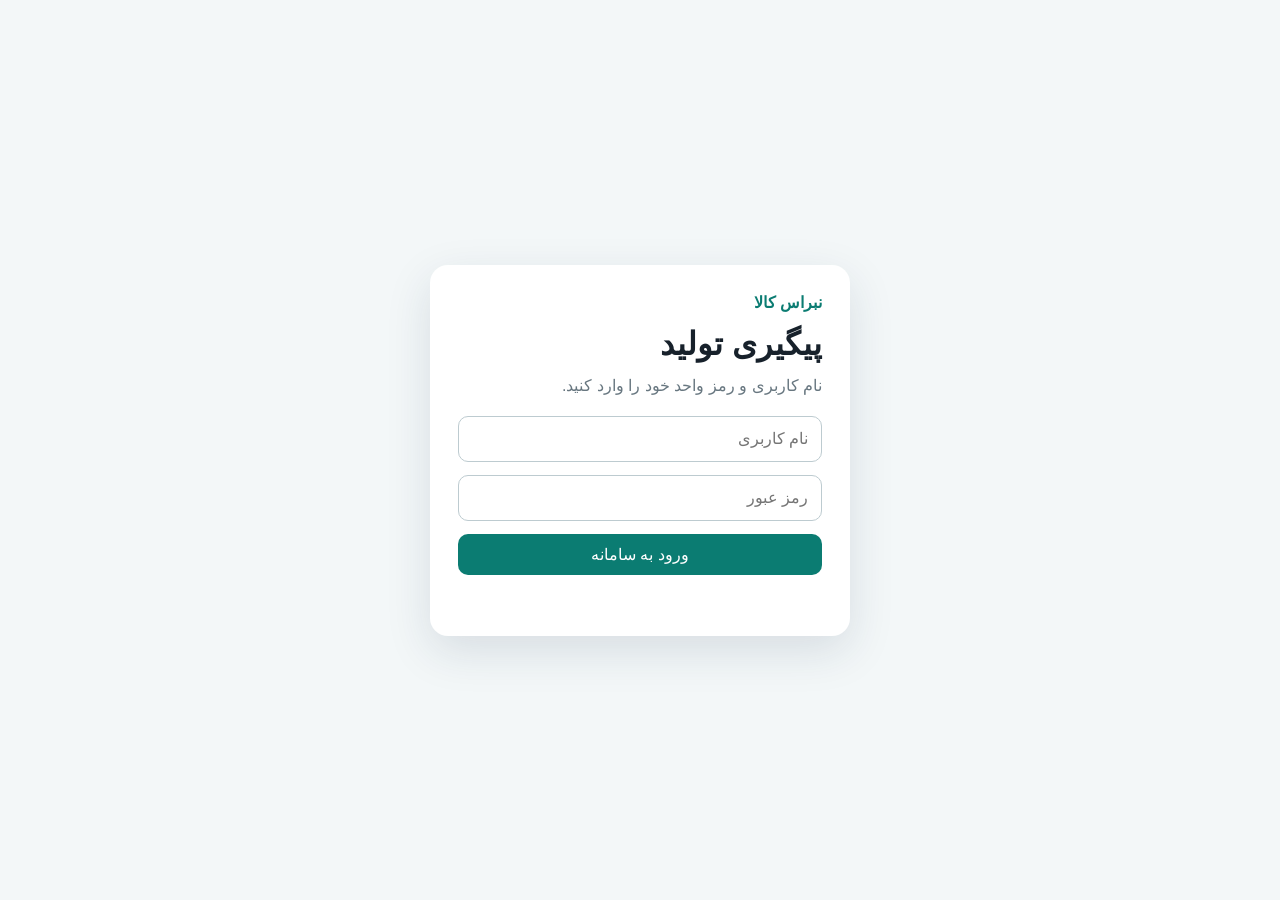
<file: web/index.html>
<!doctype html>
<html lang="fa" dir="rtl">
<head>
  <meta charset="utf-8">
  <meta name="viewport" content="width=device-width,initial-scale=1,viewport-fit=cover">
  <meta name="theme-color" content="#17324d">
  <title>سامانه پیگیری تولید نبراس</title>
  <link rel="stylesheet" href="./styles.css?v=8">
  <link rel="stylesheet" href="./customer-folders.css?v=2">
</head>
<body>
  <div id="login" class="center">
    <form id="loginForm" class="panel">
      <div class="brand">نبراس کالا</div>
      <h1>پیگیری تولید</h1>
      <p id="loginHint">نام کاربری و رمز واحد خود را وارد کنید.</p>
      <input id="username" placeholder="نام کاربری" autocomplete="username" required>
      <input id="password" type="password" placeholder="رمز عبور" autocomplete="current-password" required minlength="4">
      <button type="submit">ورود به سامانه</button>
      <small id="loginError"></small>
    </form>
  </div>
  <main id="app" hidden>
    <header><div><small>سامانه زنده تولید</small><h1>پیگیری سفارش‌ها</h1></div><button id="logout" class="ghost">خروج</button></header>
    <section class="toolbar">
      <input id="search" placeholder="جست‌وجوی کد، مشتری یا واحد">
      <button id="refresh" class="ghost">تازه‌سازی</button>
      <button id="manageUsers" class="ghost" hidden>مدیریت کاربران</button>
      <button id="clearArchive" class="finish" hidden>پاک‌کردن بایگانی</button>
      <button id="newJob" hidden>سفارش جدید</button>
    </section>
    <p id="syncNotice" class="syncNotice" role="status" aria-live="polite" hidden></p>
    <section id="stats" class="stats"></section>
    <nav id="orderTabs" class="orderTabs" hidden><button type="button" data-view="active" class="selected">در حال تولید <b id="activeCount">۰</b></button><button type="button" data-view="archive" class="ghost">بایگانی تکمیل‌شده‌ها <b id="archiveCount">۰</b></button></nav>
    <section id="jobsHeading" class="sectionHead"><div><button type="button" id="folderBack" class="folderBack" hidden aria-label="بازگشت به فهرست مشتری‌ها"><span class="folderBackIcon" aria-hidden="true">←</span><span class="folderBackCopy"><b>بازگشت به همه مشتری‌ها</b><small>نمای پوشه‌های مشتریان</small></span></button><h2 id="heading">کارهای واحد</h2><small id="headingHint">اطلاعات خودکار تازه می‌شود</small></div><b id="count">۰ مورد</b></section>
    <section id="jobs" class="jobs"></section>
  </main>
  <dialog id="jobDialog"><form id="jobForm" method="dialog"><h2>سفارش جدید</h2><p class="formHint">تاریخ شمسی و ساعت به‌صورت خودکار ثبت می‌شود.</p><input id="code" placeholder="کد محصول" required><input id="quantity" type="number" min="1" value="1" placeholder="تعداد" required><input id="customer" placeholder="مشتری"><div><button type="button" id="cancelJob" class="ghost">انصراف</button><button id="saveJob" value="default">ثبت و ارسال به پلاتر</button></div></form></dialog>
  <dialog id="editDialog" class="editDialog"><form id="editForm"><h2>ویرایش سفارش و پیشرفت کار</h2><input id="editId" type="hidden"><input id="editCode" placeholder="کد محصول" required><input id="editQuantity" type="number" min="1" placeholder="تعداد کل سفارش" required><input id="editCustomer" placeholder="نام مشتری"><label class="fieldLabel">تعداد انجام‌شده در این واحد<input id="editProgress" type="number" min="0" placeholder="مثلاً ۹۵" required></label><div id="editRemaining" class="remainingBox"></div><label id="editRouteWrap" class="fieldLabel" hidden>ارسال به واحد<select id="editRoute"></select></label><label id="editTailorWrap" class="fieldLabel" hidden>انتخاب خیاط<select id="editTailor"></select></label><label class="fieldLabel noteField">توضیحات واحد<textarea id="editNote" rows="3" maxlength="500" placeholder="مثلاً از ۱۰۰ عدد، ۵ عدد به‌علت خرابی چاپ ضایع شد و ۹۵ عدد ارسال شد."></textarea></label><p class="editHelp">توضیحات همراه نام واحد، تاریخ و ساعت در سابقه سفارش ثبت و برای مدیر و واحدهای بعدی نمایش داده می‌شود. «ارسال انجام‌شده» مقدار انجام‌شده را می‌فرستد و باقیمانده را برای تعیین‌تکلیف در همین واحد نگه می‌دارد.</p><div class="editButtons"><button type="button" id="cancelEdit" class="ghost">انصراف</button><button type="submit" id="saveProgress" value="save">ذخیره پیشرفت</button><button type="submit" id="sendProgress" value="send">ارسال انجام‌شده</button></div></form></dialog>
  <dialog id="userDialog" class="usersDialog"><section class="usersHead"><h2>مدیریت کاربران</h2><button type="button" id="closeUsers" class="ghost">بستن</button></section><p class="formHint">با نقش «خیاط مستقل» می‌توانید تا ۲۰ خیاط بسازید. فقط خیاط‌های فعال برای دریافت کار نمایش داده می‌شوند.</p><div id="usersList" class="usersList"></div><form id="userForm"><h3 id="userFormTitle">کاربر جدید</h3><input id="userOriginal" type="hidden"><input id="userName" placeholder="نام شخص یا نام واحد خیاط" required><input id="userUsername" dir="ltr" placeholder="نام کاربری انگلیسی" required><input id="userPassword" dir="ltr" type="password" minlength="4" placeholder="رمز عبور"><select id="userRole" required><option value="">انتخاب واحد</option><option value="admin">مدیر</option><option value="plotter">پلاتر</option><option value="calendar">کلندر</option><option value="cutting">برش</option><option value="laser">لیزر</option><option value="sewing_new">خیاط مستقل</option><option value="warehouse">انبار</option></select><label class="activeCheck"><input id="userActive" type="checkbox" checked> حساب فعال باشد</label><div><button type="button" id="cancelUser" class="ghost">پاک‌کردن فرم</button><button type="submit" id="saveUser">ساخت حساب</button></div></form></dialog>
  <script src="./config.js?v=21"></script>
  <script src="./app.js?v=36"></script>
  <script src="./transition-stability.js?v=7"></script>
</body>
</html>
</file>
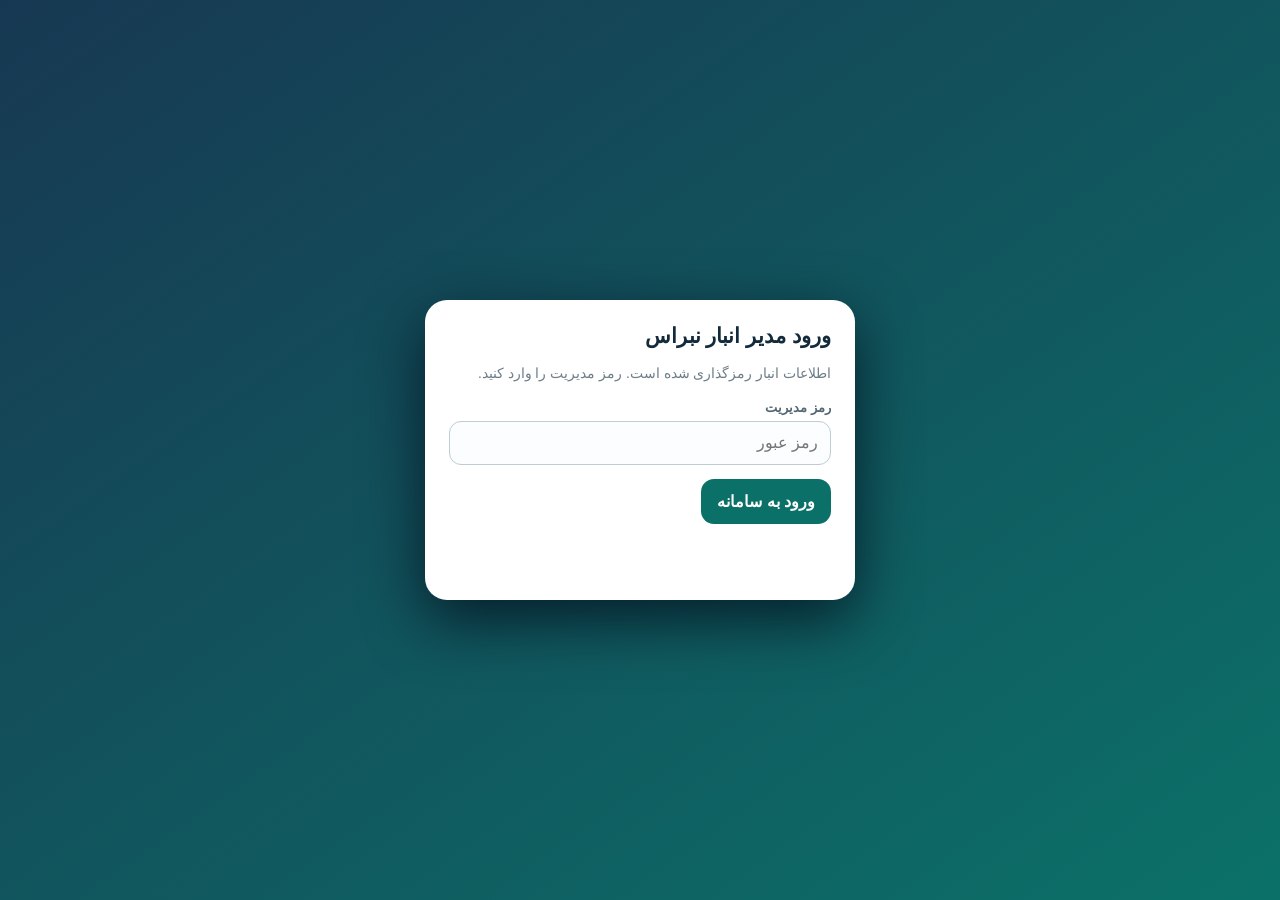
<file: web/warehouse-pilot/index.html>
<!doctype html>
<html lang="fa" dir="rtl">
<head>
  <meta charset="utf-8">
  <meta name="viewport" content="width=device-width,initial-scale=1,viewport-fit=cover">
  <meta name="theme-color" content="#0b7168">
  <title>سامانه انبار هوشمند نبراس</title>
  <style>
    :root{--ink:#132a3b;--navy:#173852;--teal:#0b7168;--teal2:#11998a;--sky:#eaf5f7;--line:#d6e3e7;--muted:#6d7e88;--white:#fff;--red:#b43b4c;--amber:#d58928;--green:#237a53;--shadow:0 10px 30px rgba(19,42,59,.12)}
    *{box-sizing:border-box}body{margin:0;background:#f3f7f8;color:var(--ink);font-family:Tahoma,"Segoe UI",sans-serif;font-size:16px}button,input,select,textarea{font:inherit}button{cursor:pointer}.app{max-width:1180px;margin:auto;min-height:100vh;background:#f8fbfc}.top{position:sticky;top:0;z-index:20;background:var(--navy);color:#fff;padding:14px 18px;display:flex;align-items:center;justify-content:space-between;box-shadow:0 3px 14px #17385233}.brand b{font-size:1.15rem}.brand small{display:block;color:#bce9e3;margin-top:3px}.top-actions{display:flex;align-items:center;gap:10px}.online{display:flex;gap:7px;align-items:center;font-size:.82rem}.logout-btn{border:1px solid #ffffff55;background:#ffffff12;color:#fff;border-radius:10px;padding:7px 10px;font-weight:800;font-size:.78rem}.logout-btn:active{background:#ffffff24}.dot{width:9px;height:9px;border-radius:50%;background:#50d59e}.main{padding:16px 16px 92px}.notice{background:#fff6dc;border:1px solid #f0d686;color:#6b5313;padding:10px 12px;border-radius:12px;font-size:.85rem;margin-bottom:14px}.hero{display:grid;grid-template-columns:1.45fr .8fr;gap:14px;margin-bottom:16px}.scan-card{background:linear-gradient(135deg,#0b7168,#0a8e82);color:#fff;border-radius:20px;padding:18px;box-shadow:var(--shadow);display:flex;justify-content:space-between;align-items:center}.scan-card h1{font-size:1.35rem;margin:0 0 7px}.scan-card p{margin:0;color:#d9fffa;font-size:.9rem}.scan-btn{border:0;border-radius:14px;background:#fff;color:var(--teal);padding:13px 16px;font-weight:800;min-width:124px}.summary{display:grid;grid-template-columns:1fr 1fr;gap:10px}.stat{background:#fff;border:1px solid var(--line);border-radius:16px;padding:13px}.stat strong{font-size:1.35rem;display:block}.stat span{font-size:.8rem;color:var(--muted)}.tabs{display:grid;grid-template-columns:repeat(7,1fr);gap:8px;margin:15px 0}.tab{border:1px solid var(--line);background:#fff;color:var(--navy);border-radius:13px;padding:12px 6px;font-weight:700}.tab.active{background:var(--navy);color:#fff;border-color:var(--navy)}.panel{display:none}.panel.active{display:block}.card{background:#fff;border:1px solid var(--line);border-radius:18px;padding:16px;box-shadow:0 5px 18px rgba(19,42,59,.06);margin-bottom:14px}.card h2{font-size:1.08rem;margin:0 0 14px}.grid{display:grid;grid-template-columns:repeat(2,minmax(0,1fr));gap:12px}.field{display:flex;flex-direction:column;gap:6px}.field.full{grid-column:1/-1}label{font-size:.83rem;color:#536773;font-weight:700}input,select,textarea{width:100%;border:1px solid #bdcdd3;border-radius:12px;padding:12px;background:#fbfdfe;color:var(--ink);outline:none}input:focus,select:focus,textarea:focus{border-color:var(--teal);box-shadow:0 0 0 3px #11998a1c}.location-input{display:flex;gap:8px}.location-input input{flex:1}.mini-scan{border:0;border-radius:12px;background:#dff3f0;color:var(--teal);font-weight:800;padding:0 14px}.primary,.secondary,.danger{border:0;border-radius:13px;padding:13px 16px;font-weight:800}.primary{background:var(--teal);color:#fff}.secondary{background:#e8f0f3;color:var(--navy)}.danger{background:#f8e4e7;color:var(--red)}.actions{display:flex;gap:9px;flex-wrap:wrap;margin-top:14px}.result{border:1px solid var(--line);border-radius:14px;overflow:hidden;margin-top:12px}.result-head{background:#eef5f6;padding:11px 13px;display:flex;justify-content:space-between;gap:10px}.result-row{display:grid;grid-template-columns:minmax(0,1.4fr) .65fr .55fr;gap:16px;padding:12px 13px;border-top:1px solid var(--line);align-items:center}.location-code{direction:ltr;unicode-bidi:isolate;white-space:nowrap;text-align:left;font-family:"Segoe UI",Tahoma,sans-serif;font-variant-numeric:tabular-nums;font-weight:700;letter-spacing:.01em;color:#102f43}.badge{display:inline-flex;border-radius:999px;padding:5px 9px;font-size:.75rem;font-weight:800;background:#dff3f0;color:var(--teal)}.qty{display:inline-flex;flex-direction:column;align-items:center;justify-content:center;gap:1px;min-width:58px;padding:5px 8px;border-radius:10px;background:#f0f6f8;color:#173852;font-weight:900;font-size:1rem}.qty small{font-size:.62rem;font-weight:700;color:#647984;line-height:1}.empty{text-align:center;color:var(--muted);padding:28px 10px}.history-row{display:grid;grid-template-columns:90px 1fr auto;gap:10px;padding:12px 0;border-bottom:1px solid var(--line);font-size:.86rem}.history-row:last-child{border:0}.op{font-weight:800}.op.in{color:var(--green)}.op.out{color:var(--red)}.op.move{color:var(--amber)}.bottom{display:none}.modal{position:fixed;inset:0;z-index:50;background:#102a3c99;display:none;align-items:flex-end;justify-content:center}.modal.show{display:flex}.sheet{width:min(560px,100%);background:#fff;border-radius:24px 24px 0 0;padding:18px;max-height:92vh;overflow:auto}.sheet-top{display:flex;justify-content:space-between;align-items:center;margin-bottom:12px}.close{border:0;background:#edf3f5;border-radius:50%;width:38px;height:38px;font-size:1.25rem}.camera{aspect-ratio:4/3;background:#10222f;border-radius:16px;overflow:hidden;position:relative}.camera video{width:100%;height:100%;object-fit:cover}.scanline{position:absolute;left:8%;right:8%;top:50%;height:2px;background:#51f3d7;box-shadow:0 0 10px #51f3d7}.toast{position:fixed;z-index:80;bottom:24px;left:50%;transform:translate(-50%,20px);background:#173852;color:#fff;padding:12px 17px;border-radius:12px;opacity:0;pointer-events:none;transition:.25s;max-width:90%;text-align:center}.toast.show{opacity:1;transform:translate(-50%,0)}
    .voice-btn{border:1px solid #ffffff55;background:#ffffff12;color:#fff;border-radius:10px;padding:7px 10px;font-weight:800;font-size:.78rem;white-space:nowrap}.voice-btn.on{background:#dff3f0;color:#075f58;border-color:#dff3f0}.voice-btn.unsupported{opacity:.55}.voice-mini{border:0;border-radius:9px;background:#e8f0f3;color:var(--navy);padding:8px 10px;font-weight:800;font-size:.76rem}.voice-mini:active{transform:scale(.96)}.voice-confirm{border:2px solid #0b716833;background:#f8fffe;border-radius:16px;padding:13px;margin:10px 0}.voice-confirm-title{font-weight:900;font-size:1.02rem;margin-bottom:9px}.voice-confirm-grid{display:grid;grid-template-columns:1fr 1fr;gap:8px}.voice-confirm-row{background:#fff;border:1px solid var(--line);border-radius:10px;padding:9px 10px}.voice-confirm-row b{display:block;color:var(--muted);font-size:.72rem;margin-bottom:3px}.voice-confirm-row span{font-weight:900;word-break:break-word}.voice-confirm-row.full{grid-column:1/-1}.voice-confirm-warning{background:#fff6dc;border:1px solid #f0d686;color:#6b5313;border-radius:10px;padding:9px 10px;margin-top:8px;font-size:.82rem;line-height:1.7}.pick-head-actions{display:flex;align-items:center;gap:6px;flex-wrap:wrap;justify-content:flex-end}.pick-speak{padding:6px 9px!important}.voice-status{font-size:.72rem;color:#bce9e3}.voice-actions{display:flex;gap:8px;flex-wrap:wrap;margin-top:12px}.voice-actions button{flex:1;min-width:120px}@media(max-width:640px){.voice-confirm-grid{grid-template-columns:1fr}.voice-confirm-row.full{grid-column:auto}.voice-btn{padding:7px 8px;font-size:.72rem}.voice-status{display:none}}
    .lock{position:fixed;inset:0;z-index:200;background:linear-gradient(145deg,#173852,#0b7168);display:flex;align-items:center;justify-content:center;padding:18px}.lock-card{width:min(430px,100%);background:#fff;border-radius:22px;padding:24px;box-shadow:0 20px 60px #001a}.lock-card h1{font-size:1.3rem;margin:0 0 8px}.lock-card p{font-size:.86rem;color:var(--muted);line-height:1.8}.lock-error{color:var(--red)!important;font-weight:800;min-height:24px}.app.locked{display:none}.refresh-bar{display:flex;align-items:center;justify-content:space-between;gap:10px}.refresh-bar .notice{flex:1;margin-bottom:0}.refresh-btn{white-space:nowrap}.allocation{border:1px solid var(--line);border-radius:14px;padding:11px;margin-top:10px;background:#f8fbfc}.allocation.warn{border:2px solid var(--red);background:#fff0f2}.allocation-grid{display:grid;grid-template-columns:minmax(0,1.5fr) .65fr .65fr auto;gap:8px;align-items:end}.allocation small{display:block;color:var(--muted);margin-top:7px}.allocation.warn small{color:var(--red);font-weight:800}.shared-box{border:1px solid #efc56d;background:#fff8e7;border-radius:14px;padding:12px;margin-top:12px}.shared-box strong{display:block;margin-bottom:5px}.split-summary{display:flex;gap:8px;flex-wrap:wrap;margin:8px 0}.danger-text{color:var(--red);font-weight:800}.section-note{font-size:.82rem;color:var(--muted);line-height:1.8;margin:8px 0}.remove-allocation{border:0;border-radius:10px;background:#f8e4e7;color:var(--red);height:44px;padding:0 13px;font-weight:800}.out-locations{margin-top:12px;border:1px solid var(--line);border-radius:14px;overflow:hidden}.out-locations-title{padding:10px 12px;background:#eef5f6;font-weight:800}.out-location{width:100%;border:0;border-top:1px solid var(--line);background:#fff;padding:11px 12px;display:flex;align-items:center;justify-content:space-between;gap:12px;color:var(--navy);text-align:right}.out-location:hover,.out-location:focus{background:#e8f7f4}.out-location .location-code{font-size:.88rem}.out-location .qty{flex:0 0 auto}
    .pick-order{border:1px solid var(--line);border-radius:16px;overflow:hidden;margin-top:10px;background:#fff}.pick-head{background:#eef5f6;padding:12px 14px;display:flex;align-items:flex-start;justify-content:space-between;gap:10px}.pick-customer{font-weight:900;font-size:1.05rem}.pick-meta{display:flex;gap:6px;flex-wrap:wrap;margin-top:5px;color:var(--muted);font-size:.76rem}.pick-meta span{background:#fff;border:1px solid var(--line);border-radius:999px;padding:3px 7px}.pick-progress{white-space:nowrap}.pick-worker{display:grid;grid-template-columns:minmax(0,1fr) auto;gap:8px;align-items:end;padding:10px 12px;border-bottom:1px solid var(--line)}.pick-worker .field{gap:4px}.pick-worker input{padding:9px 10px}.pick-status{display:inline-flex;align-items:center;justify-content:center;min-height:38px;padding:7px 10px;border-radius:10px;background:#dff3f0;color:var(--teal);font-weight:800;font-size:.8rem}.pick-status.pending{background:#fff6dc;color:#885f10}.pick-items{padding:0 12px}.pick-item{padding:12px 0;border-bottom:1px solid var(--line)}.pick-item:last-child{border-bottom:0}.pick-item-top{display:grid;grid-template-columns:minmax(0,1fr) auto;gap:10px;align-items:start}.pick-code{font-weight:900;font-size:1rem;direction:ltr;text-align:right;unicode-bidi:isolate}.pick-location{margin-top:5px;color:#385466;font-size:.78rem;direction:ltr;text-align:right;unicode-bidi:isolate;word-break:break-all}.pick-item-status{display:inline-flex;margin-top:7px;border-radius:999px;padding:4px 8px;font-size:.75rem;font-weight:800;background:#fff4df;color:var(--amber)}.pick-item-status.done{background:#e3f5eb;color:var(--green)}.pick-item-status.bad{background:#f9e5e8;color:var(--red)}.pick-actions{display:grid;grid-template-columns:repeat(3,1fr);gap:6px;margin-top:9px}.pick-actions button{padding:8px 5px;border-radius:9px;font-size:.78rem;transition:transform .12s ease,opacity .15s ease,box-shadow .15s ease}.pick-actions button:active,.pick-footer button:active{transform:scale(.96)}.pick-actions button.pick-saving{opacity:.68;pointer-events:none;box-shadow:inset 0 0 0 2px #0b716855;animation:pickPulse .85s ease-in-out infinite}.pick-actions button[disabled],.pick-footer button[disabled]{cursor:wait}@keyframes pickPulse{50%{opacity:.4}}.pick-detail{margin-top:8px;padding:7px 9px;border-radius:9px;background:#fff6df;color:#765616;font-size:.76rem;line-height:1.65}.pick-detail.bad{background:#fff0f2;color:#983242}.pick-search{display:grid;grid-template-columns:minmax(0,1fr) auto;gap:8px;margin-top:12px}.pick-search input{padding:10px 12px}.pick-filter-count{font-size:.78rem;color:var(--muted);margin:8px 2px 0}.pick-footer{display:grid;grid-template-columns:1fr 1fr;gap:8px;padding:11px 12px;background:#f8fbfc;border-top:1px solid var(--line)}.pick-footer button{padding:10px 8px}.pick-footer-finish .pick-exit{grid-column:1/-1}.pick-archive-note{grid-column:1/-1;background:#fff6dc;color:#6b5313;border:1px solid #f0d686;border-radius:10px;padding:8px 9px;font-size:.76rem;line-height:1.65}.pick-empty{padding:18px;text-align:center;color:var(--muted)}.pick-view-tabs{display:grid;grid-template-columns:1fr 1fr;gap:8px;margin-top:14px}.pick-view-tab{border:1px solid var(--line);border-radius:12px;background:#f8fbfc;color:var(--navy);padding:11px 8px;font-weight:900}.pick-view-tab.active{border-color:var(--teal);background:#e3f5f1;color:#075f58}.pick-view-tab b{display:inline-flex;align-items:center;justify-content:center;min-width:24px;margin-right:5px;border-radius:99px;background:#fff;padding:2px 6px;font-size:.75rem}.pick-customer-group{margin-top:12px;border:1px solid var(--line);border-radius:16px;background:#fff;overflow:hidden}.pick-customer-group>summary{list-style:none;cursor:pointer;padding:13px 14px;display:flex;align-items:center;justify-content:space-between;gap:10px;background:#fff}.pick-customer-group>summary::-webkit-details-marker{display:none}.pick-customer-group[open]>summary{background:#eef5f6;border-bottom:1px solid var(--line)}.pick-customer-summary{font-weight:900;font-size:1.02rem}.pick-customer-summary-meta{display:flex;align-items:center;gap:7px;color:var(--muted);font-size:.76rem}.pick-customer-summary-meta i{font-style:normal;transition:transform .18s ease}.pick-customer-group[open] .pick-customer-summary-meta i{transform:rotate(180deg)}.pick-customer-content{padding:0 10px 10px}.pick-reconcile{margin:10px 12px 12px;border:1px solid #b9ded7;background:#f4fbfa;border-radius:13px;padding:10px}.pick-reconcile-head{display:flex;align-items:center;justify-content:space-between;gap:8px;font-size:.82rem}.pick-reconcile-row{display:grid;grid-template-columns:auto minmax(0,1fr) auto;gap:8px;align-items:center;border-top:1px solid #cfe4df;padding:9px 0;font-size:.8rem}.pick-reconcile-row input{width:19px;height:19px}.pick-reconcile-row small{display:block;color:var(--muted);margin-top:2px}.pick-reconcile-foot{margin-top:8px;display:flex;gap:8px;flex-wrap:wrap}.pick-reconcile-foot button{padding:8px 10px;font-size:.76rem}
    @media(max-width:760px){.main{padding:10px 10px 90px}.pick-head{padding:10px 11px}.pick-worker{grid-template-columns:1fr;padding:9px 10px}.pick-status{justify-self:start;min-height:32px;padding:5px 9px}.pick-items{padding:0 10px}.pick-item{padding:10px 0}.pick-actions{gap:5px}.pick-actions button{font-size:.74rem;padding:8px 3px}.pick-footer{padding:9px 10px}.pick-meta{font-size:.7rem}.pick-customer{font-size:1rem}.refresh-bar{align-items:stretch;flex-direction:column;margin-bottom:14px}.refresh-bar .notice{margin:0}.refresh-btn{width:100%}.hero{grid-template-columns:1fr}.scan-card{align-items:flex-start}.summary{grid-template-columns:repeat(4,1fr)}.stat{padding:9px}.stat strong{font-size:1.05rem}.stat span{font-size:.68rem}.tabs{display:none}.grid{grid-template-columns:1fr}.field.full{grid-column:auto}.bottom{position:fixed;z-index:25;display:grid;grid-template-columns:repeat(6,1fr);bottom:0;left:0;right:0;background:#fff;border-top:1px solid var(--line);padding:7px 4px calc(7px + env(safe-area-inset-bottom));box-shadow:0 -5px 18px #17385218}.bottom button{border:0;background:transparent;color:#58707d;font-size:.72rem;padding:5px 2px}.bottom button b{display:block;font-size:1.2rem;margin-bottom:2px}.bottom button.active{color:var(--teal);font-weight:800}.result-row{grid-template-columns:minmax(0,1fr) 62px 92px;gap:12px;padding:11px 9px}.location-code{font-size:.86rem;font-weight:800;letter-spacing:-.025em}.history-row{grid-template-columns:78px 1fr}.history-row>span:last-child{grid-column:2}.scan-btn{min-width:auto}.scan-card h1{font-size:1.15rem}.allocation-grid{grid-template-columns:1fr 1fr}.allocation-grid .field:first-child{grid-column:1/-1}.remove-allocation{width:100%}}
    .pick-footer button.pick-saving{opacity:.68;pointer-events:none;box-shadow:inset 0 0 0 2px #0b716855;animation:pickPulse .85s ease-in-out infinite}

    .voice-command{margin-top:12px;background:#f7fbfc;border:1px solid var(--line);border-radius:16px;padding:12px;display:grid;gap:10px}.voice-command-status{font-size:.82rem;color:var(--muted);line-height:1.75}.voice-command-status b{color:var(--navy)}.voice-text-entry{display:grid;grid-template-columns:minmax(0,1fr) auto;gap:8px;align-items:stretch}.voice-text-entry input{text-align:start;unicode-bidi:plaintext;font-weight:800}.voice-text-entry button{min-height:46px;white-space:nowrap}.voice-heard{font-weight:900;color:#075f58;word-break:break-word}.product-modal-card{display:grid;gap:10px}.product-card-head{display:flex;justify-content:space-between;gap:10px;align-items:flex-start}.product-code-big{font-size:1.35rem;font-weight:1000;direction:ltr;text-align:right}.product-name-big{font-size:1rem;font-weight:900;margin-top:3px}.product-meta{display:flex;gap:7px;flex-wrap:wrap}.product-stock-list{display:grid;gap:7px}.product-stock-row{display:grid;grid-template-columns:1fr auto;gap:8px;align-items:center;padding:9px 10px;border:1px solid var(--line);border-radius:10px;background:#fff}.product-stock-row.zero{opacity:.72}.product-card-actions{display:grid;grid-template-columns:repeat(2,minmax(0,1fr));gap:8px}.product-card-actions button{min-height:46px}.voice-match-note{background:#e8f6f3;border:1px solid #b9ded7;border-radius:10px;padding:8px 10px;font-size:.8rem;line-height:1.65}.zero-location-assign{margin-top:12px;padding:12px;border:1px dashed #0b716866;border-radius:14px;background:#f4fbfa}.zero-location-assign b{display:block;margin-bottom:5px}.zero-location-assign .section-note{margin:3px 0 10px}.zero-location-assign .location-input{margin-top:8px}.zero-location-assign .primary{margin-top:9px;width:100%}#voiceConfirmModal{z-index:75}#scanner{z-index:90}.pick-match{outline:3px solid #d7a90055;scroll-margin-top:90px}.mic-inline{border:0;background:#173f5f;color:#fff;border-radius:9px;padding:8px 11px;font-weight:900;cursor:pointer}@media(max-width:700px){.voice-text-entry{grid-template-columns:1fr}.voice-text-entry button{width:100%}.product-card-actions{grid-template-columns:1fr 1fr}}
    .close.product-close{width:54px;height:54px;min-width:54px;font-size:2rem;line-height:1;touch-action:manipulation}
</style>
</head>
<body>
<div class="lock" id="lock"><div class="lock-card"><h1>ورود مدیر انبار نبراس</h1><p>اطلاعات انبار رمزگذاری شده است. رمز مدیریت را وارد کنید.</p><div class="field"><label>رمز مدیریت</label><input id="managerPassword" type="password" autocomplete="current-password" placeholder="رمز عبور"></div><div class="actions"><button class="primary" id="unlockBtn">ورود به سامانه</button></div><p class="lock-error" id="lockError"></p></div></div>
<div class="app locked" id="app">
  <header class="top"><div class="brand"><b>انبار هوشمند نبراس</b><small>متصل به فایل انبار و صف مرکزی</small></div><div class="top-actions"><div class="online"><i class="dot" id="syncDot"></i><span id="syncText">آماده ثبت</span></div><button class="logout-btn" id="logoutBtn" type="button">خروج</button></div></header>
  <main class="main">
    <div class="refresh-bar"><div class="notice">اطلاعات اولیه از آخرین فایل انبار بارگذاری شده است. عملیات موبایل در صف مرکزی ثبت می‌شود و با دکمهٔ همگام‌سازی داخل فایل اکسل اعمال خواهد شد.</div><button class="secondary refresh-btn" id="refreshExcel">↻ تازه‌سازی از اکسل</button></div>
    <section class="hero">
      <div class="scan-card"><div><h1>اسکن هوشمند انبار</h1><p>بارکد محصول یا QR مکان را مقابل دوربین بگیرید.</p></div><button class="scan-btn" data-scan-target="global">اسکن هوشمند</button></div>
      <div class="summary"><div class="stat"><strong id="totalStock">۰</strong><span>کل موجودی</span></div><div class="stat"><strong id="activeLocs">۰</strong><span>مکان فعال</span></div><div class="stat"><strong id="productCount">۰</strong><span>کد موجود</span></div><div class="stat"><strong id="todayOps">۰</strong><span>عملیات امروز</span></div></div>
    </section>
    <div class="voice-command" id="voiceCommandBox">
      <div class="voice-command-status"><b>گفتن یا نوشتن کد</b> — داخل کادر بزنید و از میکروفنِ صفحه‌کلید گوشی استفاده کنید؛ پس از پایان ورود متن، جست‌وجو خودکار انجام می‌شود. نمونه: «بیست و پنج، سه هزار و چهار، دو تا خروج» یا «ده ام صد و بیست و سه». مکث بین دو بخش، همان خط تیرهٔ کد است.</div>
      <div class="voice-text-entry"><input id="voiceCommandText" type="text" dir="auto" lang="fa" inputmode="text" autocomplete="off" enterkeyhint="search" placeholder="کد، تعداد و عملیات را بگویید یا بنویسید"><button class="primary" id="voiceCommandSubmit" type="button">پیدا کن</button></div>
      <div class="voice-heard" id="voiceHeard">آماده دریافت کد</div>
    </div>
    <nav class="tabs" aria-label="عملیات انبار">
      <button class="tab active" data-tab="find">جست‌وجو</button><button class="tab" data-tab="in">ورود</button><button class="tab" data-tab="out">خروج</button><button class="tab" data-tab="move">انتقال</button><button class="tab" data-tab="adjust">اصلاح</button><button class="tab" data-tab="pick">سفارش‌ها</button><button class="tab" data-tab="history">سوابق</button>
    </nav>

    <section class="panel active" id="find">
      <div class="card"><h2>پیداکردن محصول یا مشاهده جعبه</h2><div class="grid"><div class="field"><label>کد یا نام محصول</label><div class="location-input"><input id="findProduct" placeholder="مثلاً 10-5041 یا شعبان"><button class="mini-scan" data-scan-target="findProduct">اسکن کد</button></div></div><div class="field"><label>کد مکان</label><div class="location-input"><input id="findLocation" placeholder="مثلاً NBR-S01-R02-B01-02"><button class="mini-scan" data-scan-target="findLocation">اسکن مکان</button></div></div></div><div class="actions"><button class="primary" id="searchProductBtn">جست‌وجوی محصول</button><button class="secondary" id="showBoxBtn">محتویات مکان</button><button class="secondary" id="sharedListBtn">موجودی‌های مشترک</button></div><div id="searchResults"></div></div>
    </section>

    <section class="panel" id="in"><div class="card"><h2>ورود هوشمند محصول</h2><p class="section-note">کد و تعداد کل را وارد کنید. اگر محصول در یک جعبه جا نشد، مقدار ورودی را بین چند مکان تقسیم کنید.</p><div class="grid"><div class="field"><label>کد محصول</label><div class="location-input"><input id="inProduct" list="products" placeholder="کد محصول"><button class="mini-scan" data-scan-target="inProduct">اسکن</button></div></div><div class="field"><label>مناسبت محصول جدید</label><input id="inOccasion" placeholder="برای کد موجود خودکار نمایش داده می‌شود"></div><div class="field"><label>تعداد کل ورود</label><input id="inQty" type="number" min="1" inputmode="numeric" placeholder="تعداد کل"></div><div class="field"><label>نوع ورود</label><select id="inReason"><option>تولید جدید</option><option>برگشت از مشتری</option><option>موجودی اولیه</option></select></div></div><div id="inExisting"></div><h3>تقسیم ورودی بین جعبه‌ها</h3><div id="inAllocations"></div><div class="actions"><button class="secondary" id="addInLocation">افزودن لوکیشن دیگر</button><button class="primary" id="inSubmit">ثبت ورود هوشمند</button></div></div></section>

    <section class="panel" id="out"><div class="card"><h2>برداشت و خروج محصول</h2><div class="grid"><div class="field"><label>مکان برداشت</label><div class="location-input"><input id="outLoc" placeholder="کد QR مکان"><button class="mini-scan" data-scan-target="outLoc">اسکن</button></div></div><div class="field"><label>کد محصول</label><input id="outProduct" list="products" placeholder="کد محصول"></div><div class="field"><label>تعداد خروج</label><input id="outQty" type="number" min="1" inputmode="numeric" placeholder="تعداد"></div><div class="field"><label>مشتری / توضیح</label><input id="outNote" placeholder="اختیاری"></div></div><div id="outAvailable"></div><div class="actions"><button class="primary" id="outSubmit">ثبت خروج</button></div></div></section>

    <section class="panel" id="move"><div class="card"><h2>انتقال بین دو مکان</h2><div class="grid"><div class="field"><label>مکان مبدأ</label><div class="location-input"><input id="moveFrom" placeholder="اسکن مبدأ"><button class="mini-scan" data-scan-target="moveFrom">اسکن</button></div></div><div class="field"><label>مکان مقصد</label><div class="location-input"><input id="moveTo" placeholder="اسکن مقصد"><button class="mini-scan" data-scan-target="moveTo">اسکن</button></div></div><div class="field"><label>کد محصول</label><input id="moveProduct" list="products" placeholder="کد محصول"></div><div class="field"><label>تعداد انتقال</label><input id="moveQty" type="number" min="1" inputmode="numeric" placeholder="تعداد"></div></div><div class="actions"><button class="primary" id="moveSubmit">ثبت انتقال</button></div></div></section>

    <section class="panel" id="adjust"><div class="card"><h2>اصلاح موجودی شمارش‌شده</h2><div class="grid"><div class="field"><label>مکان</label><div class="location-input"><input id="adjustLoc" placeholder="کد QR مکان"><button class="mini-scan" data-scan-target="adjustLoc">اسکن</button></div></div><div class="field"><label>کد محصول</label><input id="adjustProduct" list="products" placeholder="کد محصول"></div><div class="field"><label>تعداد واقعی شمارش‌شده</label><input id="adjustQty" type="number" min="0" inputmode="numeric" placeholder="تعداد واقعی"></div><div class="field"><label>علت اصلاح</label><select id="adjustReason"><option>مغایرت شمارش</option><option>اشتباه ثبت قبلی</option><option>خرابی یا ضایعات</option><option>جابه‌جایی ثبت‌نشده</option></select></div></div><div class="actions"><button class="primary" id="adjustSubmit">ثبت اصلاح</button></div></div></section>
    <section class="panel" id="pick">
      <div class="card">
        <div class="refresh-bar">
          <div><h2 style="margin-bottom:4px">لیست برداشت سفارش‌ها</h2><p class="section-note" style="margin:0">این بخش فقط چک‌لیست جمع‌آوری سفارش‌های نهایی‌شدهٔ اکسل است و موجودی را تغییر نمی‌دهد.</p></div>
          <div class="actions" style="margin-top:0"><button class="secondary refresh-btn" id="refreshPickOrders">↻ دریافت سفارش‌ها</button></div>
        </div>
        <div id="pickQueueState" class="notice" style="margin-top:12px">برای دریافت سفارش‌های ارسالی از اکسل، روی «دریافت سفارش‌ها» بزنید.</div><p class="section-note" style="margin:8px 2px 0">برداشت شد: کامل پیدا و جمع شد · ناقص: تعداد کامل پیدا نشد · مغایرت: کد، تعداد یا مکان با واقعیت یکی نیست. پایان دادن سفارش، موجودی را تغییر نمی‌دهد؛ موارد ناقص و مغایرت جداگانه برای پیگیری و چاپ محفوظ می‌مانند.</p>
        <div class="pick-view-tabs" aria-label="نمایش سفارش‌ها"><button class="pick-view-tab active" id="pickViewReady" data-pick-view="ready" type="button">آماده جمع‌آوری <b id="pickReadyCount">۰</b></button><button class="pick-view-tab" id="pickViewCollected" data-pick-view="collected" type="button">جمع‌آوری‌شده <b id="pickCollectedCount">۰</b></button></div>
        <div class="pick-search"><input id="pickCustomerSearch" autocomplete="off" placeholder="جست‌وجوی نام مشتری"><button class="secondary" id="clearPickSearch" type="button">پاک‌کردن</button></div>
        <div id="pickFilterCount" class="pick-filter-count"></div>
        <div id="pickOrders"></div>
      </div>
    </section>
    <section class="panel" id="history"><div class="card"><h2>سوابق عملیات این دستگاه</h2><div class="actions" style="margin-top:0"><button class="secondary" id="exportHistory">خروجی سوابق</button><button class="danger" id="resetDemo">بازنشانی به اطلاعات فایل اکسل</button></div><div id="historyList"></div></div></section>
    <datalist id="products"></datalist>
  </main>
  <nav class="bottom"><button class="active" data-tab="find"><b>⌕</b>جست‌وجو</button><button data-tab="in"><b>＋</b>ورود</button><button data-tab="out"><b>−</b>خروج</button><button data-tab="move"><b>⇄</b>انتقال</button><button data-tab="adjust"><b>✓</b>اصلاح</button><button data-tab="pick"><b>☷</b>سفارش‌ها</button></nav>
</div>

<div class="modal" id="scanner"><div class="sheet"><div class="sheet-top"><b id="scannerTitle">اسکن بارکد</b><button class="close" id="closeScanner">×</button></div><div class="camera"><video id="video" playsinline muted></video><i class="scanline"></i></div><p id="scanStatus">بارکد را مقابل دوربین نگه دارید.</p><div class="field"><label>اگر دوربین در دسترس نبود، کد را وارد کنید</label><input id="manualScan" placeholder="10-5041"></div><div class="actions"><button class="primary" id="useManual">تأیید کد</button></div></div></div>
<div class="modal" id="splitModal"><div class="sheet"><div class="sheet-top"><b>تفکیک موجودی مشترک</b><button class="close" id="closeSplit">×</button></div><div id="splitInfo" class="shared-box"></div><p class="section-note">QR هر جعبه را اسکن و تعداد واقعی همان جعبه را وارد کنید. مجموع ثبت‌شده نباید از موجودی مشترک بیشتر شود.</p><div id="splitAllocations"></div><div class="actions"><button class="secondary" id="addSplitLocation">افزودن جعبه دیگر</button><button class="primary" id="splitSubmit">ثبت تفکیک</button></div></div></div>
<div class="modal" id="pickIssueModal"><div class="sheet"><div class="sheet-top"><b id="pickIssueTitle">ثبت مورد پیگیری</b><button class="close" id="closePickIssue" type="button">×</button></div><div id="pickIssueInfo" class="notice"></div><div class="field"><label>تعداد واقعی پیدا شده</label><input id="pickActualQty" type="number" min="0" inputmode="numeric" placeholder="مثلاً ۱"></div><div class="field" style="margin-top:12px"><label>توضیح برای پیگیری و چاپ</label><textarea id="pickIssueNote" rows="3" placeholder="مثلاً یک عدد پیدا شد / موجود نبود"></textarea></div><div class="actions"><button class="primary" id="pickIssueSubmit" type="button">ثبت مورد</button></div></div></div>
<div class="modal" id="voiceConfirmModal"><div class="sheet"><div class="sheet-top"><b id="voiceConfirmTitle">تأیید عملیات</b><button class="close" id="closeVoiceConfirm" type="button">×</button></div><div id="voiceConfirmBody" class="voice-confirm"></div><div class="voice-confirm-warning">قبل از ثبت، کد، تعداد و مکان را با متن روی صفحه و صدایی که می‌شنوید تطبیق دهید.</div><div class="voice-actions"><button class="secondary" id="repeatVoiceConfirm" type="button">🔊 تکرار صدا</button><button class="primary" id="acceptVoiceConfirm" type="button">تأیید و ثبت</button><button class="danger" id="cancelVoiceConfirm" type="button">لغو</button></div></div></div>

<div class="modal" id="productVoiceModal"><div class="sheet"><div class="sheet-top"><b>کارت هوشمند محصول</b><button class="close product-close" id="closeProductVoiceModal" type="button" aria-label="بستن کارت">×</button></div><div id="productVoiceCard" class="product-modal-card"></div></div></div>
<div class="toast" id="toast"></div>

<script>
let initial=null,db=null,cryptoKey=null,securePayload=null,scanTarget='global',stream=null,scanTimer=null,syncTimer=null,syncBusy=false,statusBusy=false,smartInRows=[],splitRows=[],splitSource=null,pickOrders=[],pickPrintCustomers=[],pickView='ready',pickExpandedCustomers=new Set(),pickRefreshBusy=false;
const SECURE_KEY='nebrasWarehousePilotSecureV1';
const SESSION_PASSWORD_KEY='nebrasWarehousePilotSessionPasswordV1';
const DATA_VERSION='inventory-2026-09-09-2';
const BRIDGE_URL='https://script.google.com/macros/s/AKfycbx3Kl16l2U21knbjy-7BVWvB0u0H2gNMvpp8nIr-SrnFLe9WplVYjdNxFDYmqymZPsrHA/exec';
const PICK_QUEUE_URL='https://script.google.com/macros/s/AKfycbwaz6vrezdBIX0klg4th7_G4dYZIm05AvLHGMmzJ35Pxcoxp_ceshrPlw42cnk0Z1l3/exec';
// Voice assistant: local browser TTS only; it never changes inventory or server payloads.
const VOICE_KEY='nebrasWarehouseVoiceV1';
// Spoken descriptions are intentionally disabled. Voice *input* below remains enabled.
let voiceEnabled=false,voiceConfirmAction=null,voiceConfirmSpeech='',voiceConfirmData=null;
function voiceSupported(){return 'speechSynthesis' in window&&'SpeechSynthesisUtterance' in window}
function voiceFaDigits(v){return String(v??'').replace(/\d/g,d=>'۰۱۲۳۴۵۶۷۸۹'[Number(d)])}
const voiceLetterNames={A:'اِی',B:'بی',C:'سی',D:'دی',E:'ای',F:'اِف',G:'جی',H:'اِچ',I:'آی',J:'جِی',K:'کِی',L:'اِل',M:'اِم',N:'اِن',O:'او',P:'پی',Q:'کیو',R:'آر',S:'اِس',T:'تی',U:'یو',V:'وی',W:'دابلیو',X:'اِکس',Y:'وای',Z:'زِد'};
function voiceCode(v){const raw=asciiDigits(String(v??'').trim()).toUpperCase(),parts=raw.match(/\d+|[A-Z]+/g)||[];if(!parts.length)return raw;const primary={M:'اِم',F:'اِف',B:'بی',S:'اِس',G:'جی',N:'اِن',R:'آر',L:'اِل',T:'تی',D:'دی',C:'سی',H:'اِچ',K:'کِی',P:'پی',V:'وی',A:'اِی',Z:'زِد'};return parts.map(part=>/^\d+$/.test(part)?intToFaWords(Number(part)):part.split('').map(c=>primary[c]||voiceLetterNames[c]||c).join('، ')).join('، ')}
function voiceLocation(v){
 const raw=String(v??'').trim().toUpperCase();
 const m=raw.match(/^NBR-S(\d+)-R(\d+)-B(\d+)(?:-(\d+))?$/);
 if(m)return `قفسه ${Number(m[1])}، ردیف ${Number(m[2])}، جعبه ${Number(m[3])}${m[4]?`، بخش ${Number(m[4])}`:''}`;
 return raw?voiceCode(raw):'مکان ثبت نشده';
}
function voiceNumber(v){const n=Number(v);return Number.isFinite(n)&&n>=0&&Math.floor(n)===n?intToFaWords(n):String(v??'')}
function preferredVoice(){const vs=speechSynthesis.getVoices();return vs.find(v=>/^fa(?:-|_)/i.test(v.lang||''))||vs.find(v=>/persian|farsi|فارسی/i.test(v.name||''))||null}
let voiceDeferredTimer=null;
function speak(text,{force=false,rate=1.0,pitch=1}={}){
 // Never play automatic or manual descriptions in this build. This must not affect microphone input.
 return false;
 /*
 if(!text||!voiceSupported()||(!voiceEnabled&&!force))return false;
 const phrase=String(text);
 const run=()=>{
  try{
   if(voiceDeferredTimer){clearTimeout(voiceDeferredTimer);voiceDeferredTimer=null}
   speechSynthesis.cancel();
   const u=new SpeechSynthesisUtterance(phrase);u.lang='fa-IR';
   const v=preferredVoice();if(v)u.voice=v;
   u.rate=rate;u.pitch=pitch;u.volume=1;
   u.onstart=()=>{const x=document.querySelector('#voiceStatus');if(x)x.textContent='در حال خواندن فارسی…'};
   u.onend=u.onerror=()=>{const x=document.querySelector('#voiceStatus');if(x)x.textContent=voiceEnabled?'صوت فارسی فعال':'صوت خاموش'};
   speechSynthesis.speak(u);
  }catch{}
 };
 // Mobile browsers often expose voices a little after page load. Wait briefly so an English default voice is not selected by mistake.
 if(preferredVoice())run();
 else{
  let fired=false;
  const onVoices=()=>{if(fired)return;const v=preferredVoice();if(v){fired=true;try{speechSynthesis.removeEventListener('voiceschanged',onVoices)}catch{}run()}};
  try{speechSynthesis.addEventListener('voiceschanged',onVoices)}catch{}
  voiceDeferredTimer=setTimeout(()=>{if(fired)return;fired=true;try{speechSynthesis.removeEventListener('voiceschanged',onVoices)}catch{}run()},900);
 }
 return true
 */
}
function updateVoiceUi(){const b=document.querySelector('#voiceToggle'),st=document.querySelector('#voiceStatus');voiceEnabled=false;try{localStorage.setItem(VOICE_KEY,'0');speechSynthesis.cancel()}catch{}if(!b)return;b.disabled=true;b.classList.remove('on');b.classList.add('unsupported');b.textContent='🔇 صوت خاموش';if(st)st.textContent='صوت خاموش'}
function toggleVoice(){voiceEnabled=false;try{localStorage.setItem(VOICE_KEY,'0');speechSynthesis.cancel()}catch{}updateVoiceUi();toast('صدای راهنما خاموش است.')}
function stopVoice(){if(voiceSupported())speechSynthesis.cancel()}
function voiceRow(label,value,full=false){return `<div class="voice-confirm-row ${full?'full':''}"><b>${html(label)}</b><span>${html(value)}</span></div>`}
function openVoiceConfirm({title,rows,speech,onConfirm}){voiceConfirmAction=onConfirm;voiceConfirmSpeech=speech||'';voiceConfirmData={title,rows};document.querySelector('#voiceConfirmTitle').textContent=title;document.querySelector('#voiceConfirmBody').innerHTML=`<div class="voice-confirm-title">اطلاعاتی که ثبت می‌شود</div><div class="voice-confirm-grid">${rows.map(x=>voiceRow(x[0],x[1],!!x[2])).join('')}</div>`;document.querySelector('#voiceConfirmModal').classList.add('show');if(voiceEnabled)speak(voiceConfirmSpeech)}
function closeVoiceConfirm(){stopVoice();document.querySelector('#voiceConfirmModal').classList.remove('show');voiceConfirmAction=null;voiceConfirmSpeech='';voiceConfirmData=null}
function acceptVoiceConfirm(){const fn=voiceConfirmAction;stopVoice();document.querySelector('#voiceConfirmModal').classList.remove('show');voiceConfirmAction=null;voiceConfirmSpeech='';voiceConfirmData=null;if(fn)fn()}
function operationSpeech(type,code,qty,from,to,extra=''){let t=`تأیید ${type}. کد ${voiceCode(code)}. تعداد ${voiceNumber(qty)}.`;if(from)t+=` مبدأ ${voiceLocation(from)}.`;if(to)t+=` مقصد ${voiceLocation(to)}.`;if(extra)t+=` ${extra}`;t+=' اگر اطلاعات درست است، تأیید و ثبت را بزنید.';return t}
function speakScanProduct(code){speak(`کد محصول ${voiceCode(code)} شناسایی شد.`)}
function speakScanLocation(loc){speak(`مکان ${voiceLocation(loc)} شناسایی شد.`)}
function pickItemSpeech(order,item){return `مشتری ${order?.customer||'بدون نام'}. کد ${voiceCode(pickDisplayCode(item?.code||''))}. تعداد ${voiceNumber(item?.qty||0)}. مکان ${voiceLocation(item?.location||'')}.`}
function speakPickItem(orderId,lineId){const o=pickFindOrder(orderId),it=pickFindItem(o,lineId);if(!o||!it)return toast('این ردیف سفارش پیدا نشد.');speak(pickItemSpeech(o,it),{force:true})}
function speakPickOrder(orderId){const o=pickFindOrder(orderId);if(!o)return toast('این سفارش پیدا نشد.');const pending=(o.items||[]).filter(x=>x.status!=='برداشت شد');let text=`سفارش مشتری ${o.customer||'بدون نام'}. ${pending.length} ردیف باقی مانده.`;for(const it of pending.slice(0,12))text+=' '+pickItemSpeech(o,it);if(pending.length>12)text+=` ${pending.length-12} ردیف دیگر باقی مانده.`;speak(text,{force:true})}
function speakPickQueue(){if(!pickOrders.length)return speak('سفارش بازی برای برداشت وجود ندارد.',{force:true});let text=`${pickOrders.length} سفارش باز برای برداشت.`;for(const o of pickOrders.slice(0,5)){const left=(o.items||[]).filter(x=>x.status!=='برداشت شد').length;text+=` مشتری ${o.customer||'بدون نام'}، ${left} ردیف باقی مانده.`}if(pickOrders.length>5)text+=`${pickOrders.length-5} سفارش دیگر نیز وجود دارد.`;speak(text,{force:true})}
window.speakPickItem=speakPickItem;window.speakPickOrder=speakPickOrder;

// Persian speech input and smart code resolver. This layer only searches/prefills UI; inventory writes remain in existing submit handlers.
// Mobile browser recognition is deliberately disabled. The phone keyboard's
// microphone writes here as normal text, so it does not start/stop mid-sentence.
const SpeechRecognitionApi=null;
let voiceRecognizer=null,voiceListening=false,lastVoiceProductCode='',voiceSessionActive=false,voiceHadSpeech=false,voiceRestartTimer=null,voiceFinalizeTimer=null,voiceNoSpeechTimer=null,voiceFinalText='',voiceInterimText='',voiceAlternatives=[],voiceFinalizing=false,voiceSegments=[],voiceStartBeepPlayed=false,lastVoiceQuantity=null,lastVoiceSuggestedAction='',voiceLastHeard='',voiceLastSpeechAt=0,voiceSessionStartedAt=0,voiceSilentRecoveryCount=0,voiceTextProcessTimer=null,voiceTextLastProcessed='';
const VOICE_KEYBOARD_SETTLE_MS=1250;
const VOICE_AUTO_FINISH_SILENCE_MS=1900;
const VOICE_NO_SPEECH_TIMEOUT_MS=15000;
const VOICE_SILENT_RECOVERY_DELAY_MS=700;
const VOICE_MAX_SILENT_RECOVERIES=1;
const faDigitMap={'۰':'0','۱':'1','۲':'2','۳':'3','۴':'4','۵':'5','۶':'6','۷':'7','۸':'8','۹':'9','٠':'0','١':'1','٢':'2','٣':'3','٤':'4','٥':'5','٦':'6','٧':'7','٨':'8','٩':'9'};
const faUnitWords={صفر:0,یک:1,يك:1,یه:1,يک:1,دو:2,سه:3,چهار:4,پنج:5,شش:6,شیش:6,هفت:7,هشت:8,نه:9};
const faTeenWords={ده:10,یازده:11,يازده:11,دوازده:12,سیزده:13,سيزده:13,چهارده:14,پانزده:15,شانزده:16,هفده:17,هجده:18,نوزده:19};
const faTensWords={بیست:20,بيست:20,بیس:20,سی:30,سي:30,چهل:40,پنجاه:50,شصت:60,هفتاد:70,هشتاد:80,نود:90};
const faHundredsWords={صد:100,یکصد:100,يكصد:100,دویست:200,دويست:200,سیصد:300,سيصد:300,چهارصد:400,پانصد:500,پنجصد:500,پونصد:500,ششصد:600,هفتصد:700,هشتصد:800,نهصد:900};
const spokenLetters={'اِم':'M','ام':'M','اِف':'F','اف':'F','بی':'B','بى':'B','بِي':'B','اس':'S','اِس':'S','جی':'G','جى':'G','ان':'N','اِن':'N','آر':'R','ار':'R','ال':'L','اِل':'L','تی':'T','تى':'T','دی':'D','دى':'D','سی':'C','سى':'C','اچ':'H','اِچ':'H','کی':'K','کِی':'K','پی':'P','پى':'P','وی':'V','وى':'V','ای':'A','اِی':'A','زد':'Z','زِد':'Z'};
function asciiDigits(s){return String(s??'').replace(/[۰-۹٠-٩]/g,ch=>faDigitMap[ch]||ch)}
function faTextNorm(s){return asciiDigits(String(s??'')).replace(/[\u064B-\u065F\u0670]/g,'').replace(/ي/g,'ی').replace(/ك/g,'ک').replace(/[‌ـ]/g,' ').replace(/[،,؛;:.!?؟()\[\]{}]/g,' ').replace(/\s+/g,' ').trim().replace(/(^|\s)(?:بستو|بیستو)(?=\s|$)/g,'$1بیست و').replace(/(^|\s)پونصد(?=\s|$)/g,'$1پانصد').replace(/(^|\s)پنجصد(?=\s|$)/g,'$1پانصد').replace(/(^|\s)شیش(?=\s|$)/g,'$1شش').replace(/(^|\s)چار(?=\s|$)/g,'$1چهار')}
function canonicalCode(s){return asciiDigits(String(s??'')).toUpperCase().replace(/[^0-9A-Z]/g,'')}
function displayWarehouseCode(value){const raw=asciiDigits(String(value??'')).toUpperCase().trim().replace(/[–—_\s/]+/g,'-');if(raw.includes('-'))return raw;const compact=canonicalCode(raw),numeric=compact.match(/^(\d{1,2})(\d{3,5})$/);return numeric?`${numeric[1]}-${numeric[2]}`:raw}
function productAliases(p){const raw=[p?.code,p?.altCode,p?.code2,p?.alias,p?.aliases].filter(Boolean).join('/');const bits=raw.split(/[\/|،,؛;\s]+/).map(x=>x.trim()).filter(Boolean);const codeLike=raw.match(/[0-9۰-۹A-Za-z]+(?:[-_][0-9۰-۹A-Za-z]+)+|[0-9۰-۹]+[A-Za-z][0-9A-Za-z۰-۹-]*/g)||[];return [...new Set([p?.code,...bits,...codeLike].filter(Boolean))]}
function intToFaWords(n){n=Math.max(0,Math.floor(Number(n)||0));const u=['صفر','یک','دو','سه','چهار','پنج','شش','هفت','هشت','نه'],te=['ده','یازده','دوازده','سیزده','چهارده','پانزده','شانزده','هفده','هجده','نوزده'],tw=['','','بیست','سی','چهل','پنجاه','شصت','هفتاد','هشتاد','نود'],hu=['','صد','دویست','سیصد','چهارصد','پانصد','ششصد','هفتصد','هشتصد','نهصد'];if(n<10)return u[n];if(n<20)return te[n-10];if(n<100)return tw[Math.floor(n/10)]+(n%10?' و '+u[n%10]:'');if(n<1000)return hu[Math.floor(n/100)]+(n%100?' و '+intToFaWords(n%100):'');if(n<1000000){const a=Math.floor(n/1000),b=n%1000;return intToFaWords(a)+' هزار'+(b?' و '+intToFaWords(b):'')}return String(n)}
function digitWords(s){return asciiDigits(String(s)).split('').map(d=>['صفر','یک','دو','سه','چهار','پنج','شش','هفت','هشت','نه'][Number(d)]||d).join(' ')}
function spokenNumericSegmentVariants(seg){
 const raw=asciiDigits(String(seg||''));const out=new Set();if(!/^\d+$/.test(raw))return[];
 out.add(faTextNorm(intToFaWords(Number(raw))));out.add(faTextNorm(digitWords(raw)));
 // روش واقعی انبار: 5024 => «پنجاه بیست و چهار»، 3041 => «سی چهل و یک».
 if(raw.length>=4){
   const firstLen=raw.length%2||2,parts=[];let i=0;
   if(firstLen!==2){parts.push(raw.slice(0,firstLen));i=firstLen}
   for(;i<raw.length;i+=2)parts.push(raw.slice(i,i+2));
   if(parts.length>1)out.add(faTextNorm(parts.map(x=>intToFaWords(Number(x))).join(' ')));
 }
 // سه رقمی‌ها معمولاً کامل خوانده می‌شوند؛ شکل رقم‌به‌رقم هم پذیرفته است.
 return [...out].filter(Boolean)
}
function codeSpokenVariants(code){
 const raw=asciiDigits(String(code||'')).toUpperCase();const vars=new Set([faTextNorm(raw),faTextNorm(raw.replace(/[-_/]/g,' '))]);
 const primaryLetters={M:'ام',F:'اف',B:'بی',S:'اس',G:'جی',N:'ان',R:'آر',L:'ال',T:'تی',D:'دی',C:'سی',H:'اچ',K:'کی',P:'پی',V:'وی',A:'ای',Z:'زد'};
 const explicit=raw.split(/[-_/]+/).filter(Boolean);
 if(explicit.length>1){
   let phrases=[''];
   for(const part of explicit){const pv=/^\d+$/.test(part)?spokenNumericSegmentVariants(part):[part.split('').map(c=>primaryLetters[c]||c).join(' ')];const next=[];for(const a of phrases)for(const b of pv){next.push((a+' '+b).trim());if(next.length>=80)break}phrases=next}
   for(const p of phrases)vars.add(faTextNorm(p));
 }
 const parts=raw.match(/\d+|[A-Z]+/g)||[];
 if(parts.length){
  const groups=parts.map(x=>/^\d+$/.test(x)?spokenNumericSegmentVariants(x):[x.split('').map(c=>primaryLetters[c]||c).join(' ')]);
  let phrases=[''];for(const g of groups){const next=[];for(const a of phrases)for(const b of g){next.push((a+' '+b).trim());if(next.length>=80)break}phrases=next}
  for(const phrase of phrases)vars.add(faTextNorm(phrase));
 }
 return [...vars].filter(Boolean)
}
function parseFaNumberTokens(tokens){let total=0,current=0,used=false;for(const t0 of tokens){const t=t0.trim();if(!t||t==='و')continue;if(/^\d+$/.test(t)){current+=Number(t);used=true;continue}if(t in faUnitWords){current+=faUnitWords[t];used=true;continue}if(t in faTeenWords){current+=faTeenWords[t];used=true;continue}if(t in faTensWords){current+=faTensWords[t];used=true;continue}if(t in faHundredsWords){current+=faHundredsWords[t];used=true;continue}if(t==='هزار'){total+=(current||1)*1000;current=0;used=true;continue}return null}return used?total+current:null}
function isSpokenLetterToken(w){return !!spokenLetters[w]||/^[A-Za-z]$/.test(w)}
function spokenLetterValue(w){return spokenLetters[w]||(/^[A-Za-z]$/.test(w)?w.toUpperCase():'')}
function isNumericSpeechToken(w){return w==='و'||/^\d+$/.test(w)||w in faUnitWords||w in faTeenWords||w in faTensWords||w in faHundredsWords||w==='هزار'}
function numericSpeechCandidates(tokens){
 const ts=tokens.filter(Boolean),out=new Set();if(!ts.length)return[];
 const whole=parseFaNumberTokens(ts);if(whole!==null)out.add(String(whole));
 const meaningful=ts.filter(x=>x!=='و');
 if(meaningful.length&&meaningful.every(x=>/^\d+$/.test(x)||x in faUnitWords)){let seq='';for(const x of meaningful)seq+=/^\d+$/.test(x)?x:String(faUnitWords[x]);if(seq)out.add(seq)}
 if(meaningful.length===1&&/^\d+$/.test(meaningful[0]))out.add(meaningful[0]);
 // روش واقعی خواندن انبار: «پنجاه بیست و چهار» => 50 + 24 => 5024، «سی چهل و یک» => 3041.
 // تمام شکست‌های معقول عبارت عددی را می‌سازیم و سپس با بانک کد تطبیق می‌دهیم.
 const clean=ts.filter(Boolean);
 const memo=new Map();
 function rec(i){if(i>=clean.length)return [''];if(memo.has(i))return memo.get(i);const vals=[];for(let j=i+1;j<=clean.length;j++){
   const slice=clean.slice(i,j);if(slice[0]==='و'||slice[slice.length-1]==='و')continue;
   const n=parseFaNumberTokens(slice);if(n===null)continue;
   for(const tail of rec(j)){vals.push(String(n)+tail);if(vals.length>=80)break}
   if(vals.length>=80)break
 }memo.set(i,vals);return vals}
 for(const v of rec(0))if(v)out.add(v);
 return[...out].filter(Boolean)
}
function cartesianJoin(groups,limit=100){let acc=[''];for(const g of groups){if(!g.length)return[];const next=[];outer:for(const a of acc)for(const b of g){next.push(a+b);if(next.length>=limit)break outer}acc=next}return acc}
function spokenToCompactCandidates(text){
 let clean=faTextNorm(text);
 const filler=new Set(['کد','محصول','شماره','لطفا','لطفاً','بزن','بگرد','پیدا','کن','جستجو','جست','جو','برداشت','خروج','ورود','انتقال','اصلاح']);
 clean=clean.replace(/خط\s+تیره/g,' | ').replace(/(?:^|\s)(?:دش|منهای|اسلش|فاصله)(?=\s|$)/g,' | ').replace(/\s+/g,' ').trim();
 const words=clean.split(' ').filter(Boolean).filter(w=>!filler.has(w));
 const out=new Set();out.add(canonicalCode(words.join(' ')));
 const groups=[],current=[];const flush=()=>{if(current.length){groups.push(numericSpeechCandidates(current));current.length=0}};
 for(const w of words){if(w==='|'){flush();continue}if(isSpokenLetterToken(w)){flush();groups.push([spokenLetterValue(w)]);continue}if(isNumericSpeechToken(w)){current.push(w);continue}const c=canonicalCode(w);if(c){flush();groups.push([c])}}
 flush();for(const c of cartesianJoin(groups))out.add(c);
 const nonSep=words.filter(w=>w!=='|');
 if(nonSep.length&&nonSep.every(w=>isNumericSpeechToken(w))){
  for(const c of numericSpeechCandidates(nonSep))out.add(c);
  for(let cut=1;cut<nonSep.length;cut++){const left=numericSpeechCandidates(nonSep.slice(0,cut)),right=numericSpeechCandidates(nonSep.slice(cut));for(const a of left)for(const b of right)out.add(a+b)}
 }
 let mapped='';for(const w of words){if(w==='|'||w==='و')continue;if(w in faUnitWords)mapped+=faUnitWords[w];else if(/^\d+$/.test(w))mapped+=w;else if(isSpokenLetterToken(w))mapped+=spokenLetterValue(w)}if(mapped)out.add(mapped);
 return[...out].filter(Boolean)
}
function levenshtein(a,b){a=String(a);b=String(b);const m=Array(b.length+1).fill(0).map((_,i)=>i);for(let i=1;i<=a.length;i++){let prev=m[0];m[0]=i;for(let j=1;j<=b.length;j++){const tmp=m[j];m[j]=Math.min(m[j]+1,m[j-1]+1,prev+(a[i-1]===b[j-1]?0:1));prev=tmp}}return m[b.length]}
const voiceOperationWords={خروج:'out',برداشت:'pick',ورود:'in',انتقال:'move',جابجایی:'move',جابهجایی:'move',اصلاح:'adjust'};
function splitVoiceAction(text){
 const normed=faTextNorm(text),tokens=normed.split(' ').filter(Boolean);let action='',actionIndex=-1;
 for(let i=tokens.length-1;i>=0;i--){const k=tokens[i].replace(/\s/g,'');if(voiceOperationWords[k]){action=voiceOperationWords[k];actionIndex=i;break}}
 return{normed,tokens,action,actionIndex,pre:actionIndex>=0?tokens.slice(0,actionIndex):tokens.slice()}
}
function exactVoiceProductFromText(codeText){
 const heard=faTextNorm(codeText),compact=spokenToCompactCandidates(codeText),hits=[];
 for(const p of db?.products||[]){for(const a of productAliases(p)){const c=canonicalCode(a);if(compact.includes(c)||codeSpokenVariants(a).includes(heard)){hits.push({p,a});break}}}
 if(hits.length===1)return hits[0];
 return null
}
// Gboard can occasionally drop the first spoken «ده» while it is still composing
// a phrase.  Recover it only when the remaining words identify exactly one real
// warehouse code beginning with 10; never guess a new or merely similar code.
function recoverDroppedTenPrefix(codeText){
 const heard=speechSkeleton(codeText);if(!heard)return null;
 const hits=[];
 for(const p of db?.products||[]){for(const a of productAliases(p)){
  const c=canonicalCode(a);if(!/^10(?:\d{3,5}|[A-Z]\d{2,5})$/.test(c))continue;
  const tails=codeSpokenVariants(a).map(v=>faTextNorm(v).replace(/^(?:ده|یک صفر|10)\s+/,'')).map(speechSkeleton);
  if(tails.includes(heard)){hits.push({p,a});break}
 }}
 return hits.length===1?hits[0]:null
}
function parseVoiceCommandText(text){
 const base=splitVoiceAction(text),pre=base.pre.slice();let qty=null,codeText=pre.join(' ');
 // If an operation was spoken, choose the split whose LEFT side resolves to a real product
 // and whose RIGHT side is a valid quantity. This prevents «سه سه» from becoming 6.
 if(base.action){
  const cleaned=pre.slice();while(cleaned.length&&['تا','عدد','دونه','دانه'].includes(cleaned[cleaned.length-1]))cleaned.pop();
  let best=null;
  for(let cut=1;cut<cleaned.length;cut++){
   let right=cleaned.slice(cut);while(right.length&&['تا','عدد','دونه','دانه'].includes(right[right.length-1]))right.pop();
   while(right.length&&['تا','عدد','دونه','دانه'].includes(right[0]))right.shift();
   const n=parseFaNumberTokens(right);if(n===null||n<=0||n>9999)continue;
   const left=cleaned.slice(0,cut);if(!left.length)continue;
   const hit=exactVoiceProductFromText(left.join(' '));if(!hit)continue;
   // Prefer the split consuming the shortest quantity phrase; spoken quantities are usually short.
   const score=right.filter(x=>x!=='و').length;
   if(!best||score<best.score)best={qty:n,codeText:left.join(' '),score}
  }
  if(best){qty=best.qty;codeText=best.codeText}
 }
 return{codeText,qty,action:base.action,normalized:base.normed}
}
function inferUnknownSpokenCode(text){
 const clean=faTextNorm(text).replace(/خط\s+تیره/g,' | ').replace(/(?:^|\s)(?:دش|منهای|اسلش)(?=\s|$)/g,' | ').replace(/\s+/g,' ').trim();
 if(!clean)return'';
 const filler=new Set(['کد','محصول','شماره','لطفا','لطفاً','بزن','بگرد','پیدا','کن','جستجو','جست','جو']);
 const words=clean.split(' ').filter(Boolean).filter(w=>!filler.has(w));
 // حرف انگلیسی: «ده ام صد و بیست و سه» => 10M123
 for(let i=0;i<words.length;i++){
  if(!isSpokenLetterToken(words[i]))continue;
  const left=words.slice(0,i),right=words.slice(i+1),ls=numericSpeechCandidates(left),rs=numericSpeechCandidates(right);let best='';let score=-1e9;
  for(const a of ls)for(const b of rs){if(!/^\d+$/.test(a)||!/^\d+$/.test(b))continue;const av=Number(a);if(av<1||av>99||b.length>5)continue;let sc=(a.length===2?8:3)+(b.length>=3&&b.length<=4?8:b.length===2?4:1);if(sc>score){score=sc;best=String(av)+spokenLetterValue(words[i])+b}}
  if(best)return best;
 }
 const bar=words.indexOf('|');
 if(bar>0&&bar<words.length-1){const ls=numericSpeechCandidates(words.slice(0,bar)),rs=numericSpeechCandidates(words.slice(bar+1));for(const a of ls)for(const b of rs)if(/^\d{1,2}$/.test(a)&&/^\d{1,5}$/.test(b))return `${Number(a)}-${b}`}
 // کدهای خط‌تیره: تمام محل‌های ممکن مکث را امتحان می‌کنیم.
 const candidates=[];
 for(let cut=1;cut<words.length;cut++){
  const left=words.slice(0,cut),right=words.slice(cut);if(left[0]==='و'||left.at(-1)==='و'||right[0]==='و'||right.at(-1)==='و')continue;
  const ls=numericSpeechCandidates(left),rs=numericSpeechCandidates(right);
  for(const a0 of ls)for(const b0 of rs){if(!/^\d+$/.test(a0)||!/^\d+$/.test(b0))continue;const a=String(Number(a0)),b=b0;if(Number(a)<1||Number(a)>99||b.length>5)continue;let score=0;score+=a.length===2?12:4;score+=b.length===4?12:b.length===3?10:b.length===2?5:b.length===5?2:0;score-=Math.max(0,left.filter(x=>x!=='و').length-3);if(b.length===1)score-=4;candidates.push({code:`${a}-${b}`,score})}
 }
 candidates.sort((x,y)=>y.score-x.score);return candidates[0]?.code||''
}
function speechSkeleton(s){return faTextNorm(s).split(' ').filter(x=>x&&x!=='و').join(' ')}
function resolveSpokenProduct(transcript){
 const cmd=parseVoiceCommandText(transcript),heard=faTextNorm(cmd.codeText),heardSk=speechSkeleton(cmd.codeText),compact=spokenToCompactCandidates(cmd.codeText);let exact=[];
 const compactSet=new Set(compact.map(canonicalCode));
 for(const p of db?.products||[]){for(const a of productAliases(p)){const c=canonicalCode(a),variants=codeSpokenVariants(a);if(compactSet.has(c)||variants.some(v=>v===heard||speechSkeleton(v)===heardSk)){exact.push({p,a,score:0});break}}}
 const uniqueExact=[];const seen=new Set();for(const x of exact){const k=canonicalCode(x.p.code);if(!seen.has(k)){seen.add(k);uniqueExact.push(x)}}
 if(uniqueExact.length===1)return {product:uniqueExact[0].p,alias:uniqueExact[0].a,confidence:'exact',qty:cmd.qty,action:cmd.action};
 if(uniqueExact.length>1)return {ambiguous:uniqueExact.map(x=>x.p),qty:cmd.qty,action:cmd.action};
 const recoveredTen=recoverDroppedTenPrefix(cmd.codeText);
 if(recoveredTen)return {product:recoveredTen.p,alias:recoveredTen.a,confidence:'recovered-ten',qty:cmd.qty,action:cmd.action};
 let best=[];for(const p of db?.products||[]){let ps=99,pa=p.code;for(const a of productAliases(p)){const c=canonicalCode(a);for(const h of compactSet){if(!h||Math.abs(c.length-h.length)>2)continue;const d=levenshtein(c,h),ratio=d/Math.max(c.length,h.length);if(ratio<ps){ps=ratio;pa=a}}for(const v of codeSpokenVariants(a)){const vs=speechSkeleton(v).replace(/\s/g,''),hs=heardSk.replace(/\s/g,'');const d=levenshtein(vs,hs),ratio=d/Math.max(vs.length,hs.length,1);if(ratio<ps){ps=ratio;pa=a}}}best.push({p,alias:pa,score:ps})}
 best.sort((a,b)=>a.score-b.score);if(best[0]&&best[0].score<=0.15&&(!best[1]||best[1].score-best[0].score>=0.055))return {product:best[0].p,alias:best[0].alias,confidence:'fuzzy',qty:cmd.qty,action:cmd.action};
 const inferredCode=inferUnknownSpokenCode(cmd.codeText);return {notFound:true,inferredCode,candidates:best.slice(0,3).filter(x=>x.score<=0.22),qty:cmd.qty,action:cmd.action}
}
function productStockRows(code){const aliases=new Set(productAliases({code}).map(canonicalCode));return (db?.stock||[]).filter(x=>aliases.has(canonicalCode(x.p))||canonicalCode(x.p)===canonicalCode(code)).sort((a,b)=>Number(b.q||0)-Number(a.q||0))}
function matchingPickItems(code){const p=(db?.products||[]).find(x=>canonicalCode(x.code)===canonicalCode(code)||productAliases(x).some(a=>canonicalCode(a)===canonicalCode(code)));const codes=new Set((p?productAliases(p):[code]).map(canonicalCode));const hits=[];for(const o of pickOrders||[])for(const it of o.items||[]){const a=canonicalCode(pickDisplayCode(it.code||it.productCode||'')),b=canonicalCode(it.code||'');if(codes.has(a)||codes.has(b))hits.push({order:o,item:it})}return hits}
function smartProductCard(p,{heard='',confidence='',qty=null,action=''}={}){const rows=(db.stock||[]).filter(x=>productAliases(p).some(a=>canonicalCode(a)===canonicalCode(x.p))||canonicalCode(x.p)===canonicalCode(p.code));const total=rows.reduce((s,x)=>s+Math.max(0,Number(x.q)||0),0),hits=matchingPickItems(p.code);const aliases=productAliases(p);lastVoiceQuantity=Number.isFinite(Number(qty))&&Number(qty)>0?Number(qty):null;lastVoiceSuggestedAction=action||'';const extraMeta=[['سایز',p.size||p.dimensions],['جنس',p.material||p.fabric],['دسته',p.category||p.group]].filter(x=>x[1]);const locHtml=rows.length?rows.map(x=>`<div class="product-stock-row ${Number(x.q)<=0?'zero':''}"><span><b>${html(x.display||x.l||'بدون مکان')}</b>${x.shared?' · موجودی مشترک':''}</span><span class="badge">${fa(x.q||0)} عدد</span></div>`).join(''):'<div class="empty">لوکیشنی برای این کد ثبت نشده است.</div>';const pickHtml=hits.length?`<div class="voice-match-note"><b>${fa(hits.length)} مورد در سفارش‌های باز پیدا شد.</b><br>${hits.slice(0,5).map(h=>`${html(h.order.customer||'بدون نام')} · ${fa(h.item.qty||0)} عدد · ${html(h.item.location||'بدون مکان')}`).join('<br>')}</div>`:'';const zeroAssign=total<=0?`<div class="zero-location-assign"><b>${p._voiceNew?'ایجاد لوکیشن برای کد جدید':'تعیین لوکیشن برای کالای بدون موجودی'}</b><div class="section-note">${p._voiceNew?'این کد هنوز در بانک اطلاعات نیست. با ثبت لوکیشن، کد با موجودی صفر ایجاد می‌شود.':'این کار فقط لوکیشن این کد را با موجودی صفر ثبت می‌کند و تعداد کالا را افزایش نمی‌دهد.'}</div><div class="location-input"><input id="voiceAssignLocation" placeholder="NBR-S01-R02-B01-02"><button class="mini-scan" type="button" onclick="openScanner('voiceAssignLoc')">اسکن</button></div><button class="primary" type="button" onclick="registerZeroStockLocation('${html(p.code)}')">${p._voiceNew?'ایجاد لوکیشن':'ثبت لوکیشن با موجودی صفر'}</button></div>`:'';document.querySelector('#productVoiceCard').innerHTML=`<div class="product-card-head"><div><div class="product-code-big">${html(p.code)}</div><div class="product-name-big">${html(p.name||'')}</div></div><span class="badge">مجموع ${fa(total)}</span></div><div class="product-meta">${p._voiceNew?`<span class="badge">کد جدید — در بانک نیست</span>`:''}${p.occasion?`<span class="badge">${html(p.occasion)}</span>`:''}${extraMeta.map(x=>`<span class="badge">${html(x[0])}: ${html(x[1])}</span>`).join('')}${aliases.length>1?`<span class="badge">کدها: ${html(aliases.join(' / '))}</span>`:''}</div>${heard?`<div class="voice-match-note">شنیده شد: <b>${html(heard)}</b>${confidence==='fuzzy'?' — با تطبیق هوشمند پیدا شد.':''}</div>`:''}${lastVoiceQuantity?`<div class="voice-match-note"><b>تعداد شنیده‌شده: ${fa(lastVoiceQuantity)} عدد</b> · با زدن هر عملیات، همین تعداد خودکار در فیلد تعداد همان فرم قرار می‌گیرد.${lastVoiceSuggestedAction?` عملیات پیشنهادی: ${html({out:'خروج',in:'ورود',move:'انتقال',adjust:'اصلاح',pick:'برداشت'}[lastVoiceSuggestedAction]||'')}`:''}</div>`:''}<div class="product-stock-list">${locHtml}</div>${zeroAssign}${pickHtml}<div class="product-card-actions"><button class="primary" onclick="voiceProductAction('pick','${html(p.code)}')">برداشت سفارش</button><button class="primary ${lastVoiceSuggestedAction==='out'?'voice-suggested':''}" onclick="voiceProductAction('out','${html(p.code)}')">خروج</button><button class="secondary ${lastVoiceSuggestedAction==='in'?'voice-suggested':''}" onclick="voiceProductAction('in','${html(p.code)}')">ورود</button><button class="secondary ${lastVoiceSuggestedAction==='move'?'voice-suggested':''}" onclick="voiceProductAction('move','${html(p.code)}')">انتقال</button><button class="secondary ${lastVoiceSuggestedAction==='adjust'?'voice-suggested':''}" onclick="voiceProductAction('adjust','${html(p.code)}')">اصلاح</button><button class="voice-mini" onclick="speakVoiceProductCard('${html(p.code)}')">🔊 خواندن مشخصات</button></div>`;document.querySelector('#productVoiceModal').classList.add('show');lastVoiceProductCode=p.code}
function registerZeroStockLocation(code){run(()=>{code=norm(code);let p=(db.products||[]).find(x=>canonicalCode(x.code)===canonicalCode(code));const isNew=!p;if(!p)p={code,name:'کد جدید',occasion:'تعیین‌نشده',_voiceNew:true};const l=norm(document.querySelector('#voiceAssignLocation')?.value||'');if(!locationValid(l))throw Error('کد مکان صحیح نیست. نمونه: NBR-S01-R02-B01-02');const existing=item(code,l);if(existing){toast(Number(existing.q)>0?'این لوکیشن از قبل موجودی دارد.':'این لوکیشن قبلاً برای این کد ثبت شده است.');speak(`لوکیشن ${voiceLocation(l)} قبلاً برای کد ${voiceCode(code)} ثبت شده است.`);return}openVoiceConfirm({title:isNew?'تأیید ایجاد کد و لوکیشن':'تأیید تعیین لوکیشن',rows:[['عملیات',isNew?'ایجاد کد و تعیین لوکیشن':'تعیین لوکیشن'],['کد محصول',code],['لوکیشن',l,true],['موجودی ثبت‌شونده','۰ عدد']],speech:`تأیید تعیین لوکیشن. کد ${voiceCode(code)}. لوکیشن ${voiceLocation(l)}. موجودی صفر. اگر درست است تأیید و ثبت را بزنید.`,onConfirm:()=>{commitAdjustSubmit({l,p:code,q:0,reason:isNew?'ایجاد کد جدید و تعیین لوکیشن با موجودی صفر':'تعیین لوکیشن برای موجودی صفر'});setTimeout(()=>{const saved=(db.products||[]).find(x=>canonicalCode(x.code)===canonicalCode(code))||p;smartProductCard(saved)},100)}})})}
window.registerZeroStockLocation=registerZeroStockLocation;
function speakVoiceProductCard(code){const p=(db.products||[]).find(x=>canonicalCode(x.code)===canonicalCode(code));if(!p)return;const rows=(db.stock||[]).filter(x=>canonicalCode(x.p)===canonicalCode(p.code)),total=rows.reduce((s,x)=>s+Math.max(0,Number(x.q)||0),0);let t=`کد ${voiceCode(p.code)}. ${p.name||''}. موجودی کل ${voiceNumber(total)}.`;for(const x of rows.slice(0,6))t+=` ${voiceLocation(x.l)}، ${voiceNumber(x.q)} عدد.`;const hits=matchingPickItems(p.code);if(hits.length)t+=` این کد در ${hits.length} ردیف سفارش باز وجود دارد.`;speak(t,{force:true})}
function voiceProductAction(action,code){document.querySelector('#productVoiceModal').classList.remove('show');const p=(db.products||[]).find(x=>canonicalCode(x.code)===canonicalCode(code));if(!p)return;const rows=(db.stock||[]).filter(x=>canonicalCode(x.p)===canonicalCode(p.code)&&locationValid(x.l));const active=rows.filter(x=>Number(x.q)>0);if(action==='pick'){lastVoiceProductCode=p.code;switchTab('pick');document.querySelector('#pickCustomerSearch').value='';renderPickOrders();setTimeout(()=>{const first=document.querySelector('.pick-match');if(first)first.scrollIntoView({behavior:'smooth',block:'center'});else toast('این کد در سفارش‌های باز پیدا نشد.')},80);speak(`سفارش‌های کد ${voiceCode(p.code)} بررسی شد.`);return}if(action==='out'){switchTab('out');document.querySelector('#outProduct').value=p.code;if(active.length===1)document.querySelector('#outLoc').value=active[0].l;if(lastVoiceQuantity)document.querySelector('#outQty').value=lastVoiceQuantity;showAvailable();document.querySelector(active.length===1?'#outQty':'#outLoc').focus();return}if(action==='in'){switchTab('in');document.querySelector('#inProduct').value=p.code;if(lastVoiceQuantity)document.querySelector('#inQty').value=lastVoiceQuantity;inProductInfo();document.querySelector('#inQty').focus();return}if(action==='move'){switchTab('move');document.querySelector('#moveProduct').value=p.code;if(active.length===1)document.querySelector('#moveFrom').value=active[0].l;if(lastVoiceQuantity)document.querySelector('#moveQty').value=lastVoiceQuantity;document.querySelector(active.length===1?'#moveTo':'#moveFrom').focus();return}if(action==='adjust'){switchTab('adjust');document.querySelector('#adjustProduct').value=p.code;if(rows.length===1)document.querySelector('#adjustLoc').value=rows[0].l;if(lastVoiceQuantity)document.querySelector('#adjustQty').value=lastVoiceQuantity;document.querySelector(rows.length===1?'#adjustQty':'#adjustLoc').focus();return}}
window.voiceProductAction=voiceProductAction;window.speakVoiceProductCard=speakVoiceProductCard;
function showRecognizedVoiceCode(code){const shown=displayWarehouseCode(code),heard=document.querySelector('#voiceHeard'),input=document.querySelector('#voiceCommandText');if(heard)heard.textContent='شنیده شد: '+shown;if(input)input.value=shown;return shown}
function clearVoiceCommandAfterCard(){const input=document.querySelector('#voiceCommandText');if(input)input.value='';voiceTextLastProcessed=''}
function handleVoiceTranscript(transcript){const r=resolveSpokenProduct(transcript);if(r.product){const shown=showRecognizedVoiceCode(r.product.code);smartProductCard(r.product,{heard:shown,confidence:r.confidence,qty:r.qty,action:r.action});clearVoiceCommandAfterCard(shown);return}if(r.ambiguous?.length){toast('چند کد نزدیک پیدا شد؛ لطفاً کد را دوباره واضح‌تر بخوانید.');return}if(r.inferredCode){const p={code:displayWarehouseCode(r.inferredCode),name:'کد جدید',occasion:'',_voiceNew:true},shown=showRecognizedVoiceCode(p.code);smartProductCard(p,{heard:shown,confidence:'new',qty:r.qty,action:r.action});clearVoiceCommandAfterCard(shown);toast('این کد در بانک نیست؛ در صورت درست بودن می‌توانید برایش لوکیشن ایجاد کنید.');return}const heard=document.querySelector('#voiceHeard');if(heard)heard.textContent='کد قابل تشخیص نبود: '+transcript;toast('کد قابل تشخیص نبود. دوباره بخوانید یا کد را تایپ کنید.')}
function voiceCommandText(){return String(document.querySelector('#voiceCommandText')?.value||'').replace(/\s+/g,' ').trim()}
function processVoiceCommandText(force=false){if(voiceTextProcessTimer){clearTimeout(voiceTextProcessTimer);voiceTextProcessTimer=null}const text=voiceCommandText();if(!text){if(force)toast('کد یا دستور را بگویید یا بنویسید.');return}if(!force&&text===voiceTextLastProcessed)return;const resolved=resolveSpokenProduct(text);if(!force&&!resolved.product&&!resolved.ambiguous?.length)return;voiceTextLastProcessed=text;handleVoiceTranscript(text)}
function queueVoiceCommandText(){if(voiceTextProcessTimer)clearTimeout(voiceTextProcessTimer);voiceTextProcessTimer=setTimeout(()=>processVoiceCommandText(false),VOICE_KEYBOARD_SETTLE_MS)}
function handleVoiceAlternatives(list){const uniq=[...new Set((list||[]).map(x=>String(x||'').trim()).filter(Boolean))];for(const t of uniq){const r=resolveSpokenProduct(t);if(r.product&&r.confidence==='exact'){handleVoiceTranscript(t);return}}const resolved=uniq.map(t=>({t,r:resolveSpokenProduct(t)})).filter(x=>x.r.product);if(resolved.length){const ids=new Set(resolved.map(x=>canonicalCode(x.r.product.code)));if(ids.size===1){handleVoiceTranscript(resolved[0].t);return}}handleVoiceTranscript(uniq[0]||'')}
function clearVoiceRecognitionTimers(){if(voiceRestartTimer){clearTimeout(voiceRestartTimer);voiceRestartTimer=null}if(voiceFinalizeTimer){clearTimeout(voiceFinalizeTimer);voiceFinalizeTimer=null}if(voiceNoSpeechTimer){clearTimeout(voiceNoSpeechTimer);voiceNoSpeechTimer=null}}
function setVoiceRecognitionUi(active,message=''){const b=document.querySelector('#voiceCommandBtn'),heard=document.querySelector('#voiceHeard');if(b){b.classList.toggle('listening',active);b.textContent=active?'🎙️ در حال شنیدن…':'🎙️ گفتن کد محصول';b.title=active?'بعد از پایان طبیعی گفتار، خودکار جست‌وجو می‌شود. برای لغو، دوباره بزنید.':'شروع جست‌وجوی صوتی'}if(heard&&message)heard.textContent=message}
function voiceHasTranscript(){return !!(voiceFinalText.trim()||voiceInterimText.trim())}
function scheduleVoiceNoSpeechTimeout(){if(voiceNoSpeechTimer)clearTimeout(voiceNoSpeechTimer);voiceNoSpeechTimer=setTimeout(()=>{if(voiceSessionActive&&!voiceHasTranscript())stopVoiceRecognition('صدایی دریافت نشد؛ دوباره بزنید و کد را بخوانید.')},VOICE_NO_SPEECH_TIMEOUT_MS)}
function voiceMergeText(base,next){const a=String(base||'').trim(),b=String(next||'').trim();if(!a)return b;if(!b)return a;const ka=faTextNorm(a),kb=faTextNorm(b);if(!ka||!kb||ka===kb||ka.endsWith(kb))return a;if(kb.startsWith(ka))return b;const aw=ka.split(' '),bw=kb.split(' ');let overlap=0;for(let n=Math.min(aw.length,bw.length,8);n>0;n--){if(aw.slice(-n).join(' ')===bw.slice(0,n).join(' ')){overlap=n;break}}return a+' '+(overlap?b.split(/\s+/).slice(overlap).join(' '):b)}
function voiceResultText(parts){return (parts||[]).reduce((out,part)=>voiceMergeText(out,part),'').trim()}
function rememberVoiceAlternative(text){const t=String(text||'').trim();if(!t)return;const key=faTextNorm(t);if(!voiceAlternatives.some(x=>faTextNorm(x)===key))voiceAlternatives.push(t)}
function scheduleVoiceRestart(delay=VOICE_SILENT_RECOVERY_DELAY_MS,quiet=true){if(voiceRestartTimer){clearTimeout(voiceRestartTimer);voiceRestartTimer=null}if(!voiceSessionActive)return;if(!quiet)setVoiceRecognitionUi(true,'در حال شنیدن… کد را کامل و طبیعی بخوانید.');voiceRestartTimer=setTimeout(()=>{voiceRestartTimer=null;if(voiceSessionActive&&!voiceRecognizer)launchVoiceRecognizer(true)},delay)}
function scheduleVoiceFinalize(delay=VOICE_AUTO_FINISH_SILENCE_MS,reset=false){if(voiceFinalizeTimer&&!reset)return;if(voiceFinalizeTimer)clearTimeout(voiceFinalizeTimer);voiceFinalizeTimer=setTimeout(()=>{voiceFinalizeTimer=null;if(!voiceSessionActive||!voiceHasTranscript())return;const elapsed=voiceLastSpeechAt?Date.now()-voiceLastSpeechAt:VOICE_AUTO_FINISH_SILENCE_MS;if(elapsed<VOICE_AUTO_FINISH_SILENCE_MS){scheduleVoiceFinalize(VOICE_AUTO_FINISH_SILENCE_MS-elapsed,true);return}finishVoiceRecognition(false)},Math.max(140,delay))}
function stopVoiceRecognition(message=''){voiceSessionActive=false;voiceListening=false;voiceFinalizing=false;clearVoiceRecognitionTimers();if(voiceRecognizer){const r=voiceRecognizer;voiceRecognizer=null;try{r.abort()}catch{}}setVoiceRecognitionUi(false,message||'آماده شنیدن کد')}
function finishVoiceRecognition(manual=false){if(!voiceSessionActive||voiceFinalizing)return;const t=voiceResultText([voiceFinalText,voiceInterimText]);if(!t&&!manual){scheduleVoiceRestart(500);return}voiceFinalizing=true;voiceSessionActive=false;voiceListening=false;clearVoiceRecognitionTimers();const alts=[t,voiceFinalText.trim(),voiceInterimText.trim(),...voiceAlternatives].filter(Boolean);if(voiceRecognizer){const r=voiceRecognizer;voiceRecognizer=null;try{r.stop()}catch{}}setVoiceRecognitionUi(false,t?'شنیده شد: '+t:(manual?'شنیدن لغو شد.':'صدایی تشخیص داده نشد.'));voiceFinalizing=false;if(t)setTimeout(()=>handleVoiceAlternatives(alts),0)}
function voiceTranscriptCanResolve(text){const r=resolveSpokenProduct(text);return !!(r?.product||r?.inferredCode||(Array.isArray(r?.ambiguous)&&r.ambiguous.length))}
function launchVoiceRecognizer(resuming=false){
 if(!voiceSessionActive||voiceRecognizer)return;const r=new SpeechRecognitionApi();voiceRecognizer=r;r.lang='fa-IR';r.interimResults=true;r.continuous=false;r.maxAlternatives=10;r._voiceFinalByIndex=new Map();r._voicePrefix=voiceFinalText;
 r.onstart=()=>{if(!voiceSessionActive)return;voiceListening=true;if(!resuming)setVoiceRecognitionUi(true,'در حال شنیدن… کد را کامل و طبیعی بخوانید.')};
 r.onspeechstart=()=>{voiceHadSpeech=true;if(voiceFinalizeTimer){clearTimeout(voiceFinalizeTimer);voiceFinalizeTimer=null}setVoiceRecognitionUi(true,'صدای شما دریافت شد؛ جمله را کامل بگویید…')};
 // Android Chrome may fire these events between parts of one sentence. They are
 // only signals; finalization is driven by a *changed* recognition result below.
 r.onspeechend=()=>{};
 r.onsoundend=()=>{};
 r.onresult=e=>{
  const finals=r._voiceFinalByIndex,interimParts=[];
  for(let i=0;i<e.results.length;i++){
   const res=e.results[i],best=String(res[0]?.transcript||'').trim();
   if(!best)continue;
   voiceHadSpeech=true;
   if(res.isFinal){
    if(finals.get(i)!==best){finals.set(i,best);for(let j=0;j<Math.min(res.length,10);j++)rememberVoiceAlternative(res[j]?.transcript)}
   }else interimParts.push(best);
  }
  const nextFinal=voiceResultText([r._voicePrefix,...[...finals.keys()].sort((a,b)=>a-b).map(i=>finals.get(i))]);
  const nextInterim=voiceResultText(interimParts);
  const heardNow=voiceResultText([nextFinal,nextInterim]);
  voiceFinalText=nextFinal;voiceInterimText=nextInterim;
  if(!heardNow)return;
  if(voiceNoSpeechTimer){clearTimeout(voiceNoSpeechTimer);voiceNoSpeechTimer=null}
  // The browser repeats previous final results in later onresult events. Do not
  // append or reset the silence timer unless a genuinely new phrase arrived.
  if(faTextNorm(heardNow)===faTextNorm(voiceLastHeard))return;
  voiceLastHeard=heardNow;voiceLastSpeechAt=Date.now();setVoiceRecognitionUi(true,'شنیده شد: '+heardNow+' — پس از پایان جمله، خودکار جست‌وجو می‌شود.');scheduleVoiceFinalize(VOICE_AUTO_FINISH_SILENCE_MS,true);
 };
 r.onerror=e=>{if(voiceRecognizer===r)voiceRecognizer=null;if(!voiceSessionActive)return;if(e.error==='not-allowed'||e.error==='service-not-allowed'){toast('اجازه میکروفن داده نشده است.');stopVoiceRecognition();return}voiceListening=false;if(!voiceHasTranscript()&&Date.now()-voiceSessionStartedAt>=VOICE_NO_SPEECH_TIMEOUT_MS){stopVoiceRecognition('صدایی دریافت نشد؛ دوباره بزنید و کد را بخوانید.');return}if(e.error==='network')toast('ارتباط تشخیص صدا لحظه‌ای قطع شد؛ تلاش می‌کنم دوباره گوش بدهم.');/* onend decides whether one quiet recovery is needed. */};
 r.onend=()=>{
  if(voiceRecognizer===r)voiceRecognizer=null;
  if(!voiceSessionActive||voiceFinalizing)return;
  voiceListening=false;
  // Once any text exists, never reopen the microphone: this is what previously
  // kept it listening to unrelated speech and prevented automatic completion.
  if(voiceHasTranscript()){
   scheduleVoiceFinalize(VOICE_AUTO_FINISH_SILENCE_MS);
   // When Android ends after only the first part of a segmented code (for
   // example «بیست و پنج» before «سه هزار و چهار»), keep the same stable
   // listening state and allow exactly one quiet continuation.
   if(!voiceTranscriptCanResolve(voiceResultText([voiceFinalText,voiceInterimText]))&&voiceSilentRecoveryCount<VOICE_MAX_SILENT_RECOVERIES){voiceSilentRecoveryCount+=1;scheduleVoiceRestart(260,true)}
   return;
  }
  // A browser may close once before the user starts speaking. Recover quietly
  // one time only; a tight repeated start/stop loop is deliberately forbidden.
  if(voiceSilentRecoveryCount<VOICE_MAX_SILENT_RECOVERIES){voiceSilentRecoveryCount+=1;scheduleVoiceRestart(VOICE_SILENT_RECOVERY_DELAY_MS,true);return}
  stopVoiceRecognition(voiceHadSpeech?'صدا دریافت شد اما متن تشخیص داده نشد؛ دوباره یک جملهٔ کوتاه و واضح بگویید.':'میکروفن پیش از شنیدن صدا بسته شد؛ دوباره بزنید و کد را بخوانید.');
 };
 try{r.start()}catch{if(voiceRecognizer===r)voiceRecognizer=null;if(voiceSessionActive&&voiceSilentRecoveryCount<VOICE_MAX_SILENT_RECOVERIES){voiceSilentRecoveryCount+=1;scheduleVoiceRestart(VOICE_SILENT_RECOVERY_DELAY_MS,true)}else stopVoiceRecognition('شروع تشخیص صدا ممکن نشد؛ دوباره بزنید.')}
}
function startVoiceRecognition(){
 if(!SpeechRecognitionApi){toast('تشخیص گفتار در این مرورگر فعال نیست. برای بهترین نتیجه از Chrome استفاده کنید.');return}
 stopVoice();if(voiceSessionActive){stopVoiceRecognition('شنیدن لغو شد.');return}
 voiceSessionActive=true;voiceListening=false;voiceHadSpeech=false;voiceFinalText='';voiceInterimText='';voiceAlternatives=[];voiceSegments=[];voiceFinalizing=false;voiceLastHeard='';voiceLastSpeechAt=0;voiceSessionStartedAt=Date.now();voiceSilentRecoveryCount=0;clearVoiceRecognitionTimers();setVoiceRecognitionUi(true,'در حال شنیدن… کد را کامل و طبیعی بخوانید.');scheduleVoiceNoSpeechTimeout();launchVoiceRecognizer(false)
}

function b64bytes(s){return Uint8Array.from(atob(s),c=>c.charCodeAt(0))}
function bytes64(a){let s='';for(const b of new Uint8Array(a))s+=String.fromCharCode(b);return btoa(s)}
async function deriveKey(password,salt,iterations){const base=await crypto.subtle.importKey('raw',new TextEncoder().encode(password),'PBKDF2',false,['deriveKey']);return crypto.subtle.deriveKey({name:'PBKDF2',hash:'SHA-256',salt,iterations},base,{name:'AES-GCM',length:256},false,['encrypt','decrypt'])}
async function decryptJson(payload,key){const plain=await crypto.subtle.decrypt({name:'AES-GCM',iv:b64bytes(payload.iv)},key,b64bytes(payload.data));return JSON.parse(new TextDecoder().decode(plain))}
async function encryptJson(value,key){const iv=crypto.getRandomValues(new Uint8Array(12)),data=await crypto.subtle.encrypt({name:'AES-GCM',iv},key,new TextEncoder().encode(JSON.stringify(value)));return{version:1,iv:bytes64(iv),data:bytes64(data)}}
function save(){cleanupConfirmedHistory();render();encryptJson(db,cryptoKey).then(x=>{localStorage.setItem(SECURE_KEY,JSON.stringify(x));scheduleSync(150)}).catch(()=>toast('ذخیره امن انجام نشد.'))}
// Two test requests explicitly cancelled by the owner on 2026-09-16.
const cancelledTestIds=new Set(['9eaff053-f66b-47ae-83ca-1a1c7a68ef6a','b6221d85-769b-4bb0-9925-b88849f4a8d6']);
function removeCancelledTests(data){if(!Array.isArray(data?.history))return false;const count=data.history.length;data.history=data.history.filter(h=>!cancelledTestIds.has(String(h.id)));return data.history.length!==count}
async function unlock(){const btn=document.querySelector('#unlockBtn'),error=document.querySelector('#lockError'),password=document.querySelector('#managerPassword').value;error.textContent='';if(!password){error.textContent='رمز را وارد کنید.';return}btn.disabled=true;btn.textContent='در حال بررسی…';try{securePayload=securePayload||await fetch('inventory.secure.json',{cache:'no-store'}).then(r=>{if(!r.ok)throw Error();return r.json()});cryptoKey=await deriveKey(password,b64bytes(securePayload.salt),securePayload.iterations);initial=await decryptJson(securePayload,cryptoKey);initial.sourceVersion=DATA_VERSION;const savedText=localStorage.getItem(SECURE_KEY);let saved=null;if(savedText){try{saved=await decryptJson(JSON.parse(savedText),cryptoKey)}catch{saved=null}}const savedVersion=String(saved?.sourceVersion||'');db=saved&&(savedVersion===DATA_VERSION||savedVersion.startsWith('excel-'))?saved:structuredClone(initial);const removedTests=removeCancelledTests(db);removeCancelledTests(initial);db.bridgeKey=initial.bridgeKey;if(!db.syncSchema){db.history.forEach(h=>{if(!h.sync)h.sync='pending'});db.syncSchema=1}document.querySelector('#lock').style.display='none';document.querySelector('#app').classList.remove('locked');localStorage.setItem(SESSION_PASSWORD_KEY,password);sessionStorage.removeItem(SESSION_PASSWORD_KEY);document.querySelector('#managerPassword').value='';save();document.querySelector('#searchResults').innerHTML=productResults('10-5041');const savedPickOrders=loadPickOrdersFromDevice();if(savedPickOrders.length){receivePickOrders(savedPickOrders,{merge:false});const state=document.querySelector('#pickQueueState');if(state)state.textContent=`${fa(savedPickOrders.length)} سفارش قبلی از همین دستگاه نمایش داده شد.`}setTimeout(()=>refreshPickOrders(true),0);if(removedTests)await refreshFromExcel();else scheduleSync(100)}catch{cryptoKey=null;error.textContent='رمز اشتباه است یا اطلاعات امن بارگذاری نشد.'}finally{btn.disabled=false;btn.textContent='ورود به سامانه'}}
document.querySelector('#unlockBtn').onclick=unlock;document.querySelector('#managerPassword').onkeydown=e=>{if(e.key==='Enter')unlock()};
function logoutWarehouse(){
 const unsent=db&&Array.isArray(db.history)?db.history.filter(h=>h.sync!=='synced').length:0;
 if(unsent&&!confirm(`${fa(unsent)} عملیات هنوز در صف ارسال است. عملیات در گوشی محفوظ می‌ماند و در ورود بعدی دوباره ارسال می‌شود. خارج شوید؟`))return;
 localStorage.removeItem(SESSION_PASSWORD_KEY);sessionStorage.removeItem(SESSION_PASSWORD_KEY);
 clearTimeout(syncTimer);
 if(scanTimer)cancelAnimationFrame(scanTimer);
 if(stream)stream.getTracks().forEach(t=>t.stop());
 stream=null;scanTimer=null;cryptoKey=null;db=null;initial=null;
 document.querySelector('#scanner')?.classList.remove('show');
 document.querySelector('#splitModal')?.classList.remove('show');
 document.querySelector('#app').classList.add('locked');
 document.querySelector('#lock').style.display='flex';
 document.querySelector('#managerPassword').value='';
 document.querySelector('#lockError').textContent='';
 document.querySelector('#managerPassword').focus();
}
document.querySelector('#logoutBtn').onclick=logoutWarehouse;
const rememberedPassword=localStorage.getItem(SESSION_PASSWORD_KEY)||sessionStorage.getItem(SESSION_PASSWORD_KEY);
if(rememberedPassword){localStorage.setItem(SESSION_PASSWORD_KEY,rememberedPassword);sessionStorage.removeItem(SESSION_PASSWORD_KEY);document.querySelector('#managerPassword').value=rememberedPassword;setTimeout(unlock,0)}
function fa(n){return Number(n||0).toLocaleString('fa-IR')}
function now(){return new Intl.DateTimeFormat('fa-IR-u-ca-persian',{dateStyle:'short',timeStyle:'short'}).format(new Date())}
function toast(s){const t=document.querySelector('#toast');t.textContent=s;t.classList.add('show');setTimeout(()=>t.classList.remove('show'),2400)}
function norm(s){return String(s||'').trim().toUpperCase()}
function item(p,l){return db.stock.find(x=>x.p===norm(p)&&x.l===norm(l))}
function product(code){return db.products.find(x=>x.code===norm(code))}
function ensureProduct(code){code=norm(code);let p=product(code);if(!p){p={code,name:'محصول جدید',occasion:'تعیین‌نشده'};db.products.push(p)}return p}
function locationValid(l){return /^NBR-(?:A\d{2}-R\d{2}-B\d{2}|S\d{2}-R\d{2}-B\d{2}(?:-\d{2})?)$/i.test(norm(l))}
function changeStock(p,l,delta,setValue=false){p=norm(p);l=norm(l);ensureProduct(p);if(!db.locations.includes(l))db.locations.push(l);let x=item(p,l);const before=x?x.q:0;const after=setValue?delta:before+delta;if(after<0)throw Error('تعداد خروج بیشتر از موجودی این مکان است.');if(x)x.q=after;else if(after>=0&&l)db.stock.push({p,l,q:after});return{before,after}}
function log(type,p,qty,from,to,note,before,after){db.history.unshift({id:crypto.randomUUID?crypto.randomUUID():Date.now()+'-'+Math.random().toString(16).slice(2),at:new Date().toISOString(),shownAt:now(),type,p:norm(p),qty,from:from||'',to:to||'',note:note||'',before,after,sync:'pending',attempts:0,lastSyncError:'',retryAt:0})}
function syncState(text,ok=true){const t=document.querySelector('#syncText'),d=document.querySelector('#syncDot');if(t)t.textContent=text;if(d)d.style.background=ok?'#50d59e':'#f0b34f'}
function scheduleSync(delay=1000){clearTimeout(syncTimer);syncTimer=setTimeout(syncPending,delay)}
function deviceId(){let x=localStorage.getItem('nebrasDeviceId');if(!x){x=crypto.randomUUID?crypto.randomUUID():'device-'+Date.now();localStorage.setItem('nebrasDeviceId',x)}return x}
function jsonpStatus(id){return new Promise((resolve,reject)=>{const cb='nebrasSync_'+Date.now()+'_'+Math.random().toString(16).slice(2),s=document.createElement('script'),timer=setTimeout(()=>done(false),8000);function done(v){clearTimeout(timer);delete window[cb];s.remove();v?resolve(v):reject(Error('status timeout'))}window[cb]=x=>done(x);s.onerror=()=>done(false);s.src=BRIDGE_URL+'?action=warehouseStatus&id='+encodeURIComponent(id)+'&callback='+encodeURIComponent(cb)+'&_='+Date.now();document.head.appendChild(s)})}
function jsonpSnapshot(){return new Promise((resolve,reject)=>{const cb='nebrasSnapshot_'+Date.now()+'_'+Math.random().toString(16).slice(2),s=document.createElement('script'),timer=setTimeout(()=>done(false),30000);function done(v){clearTimeout(timer);delete window[cb];s.remove();v?resolve(v):reject(Error('snapshot timeout'))}window[cb]=x=>done(x);s.onerror=()=>done(false);s.src=BRIDGE_URL+'?action=warehouseSnapshot&key='+encodeURIComponent(db.bridgeKey)+'&callback='+encodeURIComponent(cb)+'&_='+Date.now();document.head.appendChild(s)})}
const CONFIRMED_HISTORY_MAX_AGE_MS=7*24*60*60*1000;
const CONFIRMED_HISTORY_KEEP=100;
function cleanupConfirmedHistory(){
 if(!db||!Array.isArray(db.history))return false;
 const nowMs=Date.now();let confirmedSeen=0,changed=false;const next=[];
 for(const h of db.history){
  const applied=h.sync==='synced'&&h.excelStatus==='اعمال شد';
  if(!applied){next.push(h);continue}
  confirmedSeen++;
  const base=Date.parse(h.confirmedAt||h.syncedAt||h.at||'');
  const tooOld=Number.isFinite(base)&&nowMs-base>CONFIRMED_HISTORY_MAX_AGE_MS;
  const tooMany=confirmedSeen>CONFIRMED_HISTORY_KEEP;
  if(tooOld||tooMany){changed=true;continue}
  next.push(h)
 }
 if(changed)db.history=next;
 return changed
}
function excelAppliedStatus(v){return String(v||'').trim()==='اعمال شد'}
function excelRejectedStatus(v){const x=String(v||'');return x.includes('اعمال نشد')||x.includes('نیازمند بررسی')||x.includes('خطا')}
function operationNeedsReplay(h){if(h.sync!=='synced')return true;return !excelAppliedStatus(h.excelStatus)&&!excelRejectedStatus(h.excelStatus)}
async function reconcileStatusesBeforeSnapshot(){
 if(!db||!Array.isArray(db.history)||!navigator.onLine)return;
 const missingRejectedIds=new Set();
 const candidates=db.history.filter(h=>h.sync==='synced'&&!excelAppliedStatus(h.excelStatus)).slice(0,60);
 for(let i=0;i<candidates.length;i+=6){
  const batch=candidates.slice(i,i+6);
  await Promise.allSettled(batch.map(async h=>{
   const status=await jsonpStatus(h.id);
   if(status?.found){
    h.excelStatus=status.excelStatus||h.excelStatus||'در انتظار';
    if(excelAppliedStatus(h.excelStatus)&&!h.confirmedAt)h.confirmedAt=new Date().toISOString();
   }else if(excelRejectedStatus(h.excelStatus)){
    missingRejectedIds.add(String(h.id));
   }
  }));
 }
 if(missingRejectedIds.size)db.history=db.history.filter(h=>!missingRejectedIds.has(String(h.id)));
}
function syncSummary(){const unsent=db.history.filter(h=>h.sync!=='synced').length,retrying=db.history.filter(h=>h.sync==='retry').length,waiting=db.history.filter(h=>h.sync==='synced'&&!excelAppliedStatus(h.excelStatus)&&!excelRejectedStatus(h.excelStatus)).length,review=db.history.filter(h=>h.sync==='synced'&&excelRejectedStatus(h.excelStatus)).length;return{unsent,retrying,waiting,review}}
function showSyncSummary(prefix=''){const s=syncSummary();if(s.retrying)syncState(`${prefix}${fa(s.retrying)} عملیات در تلاش مجدد`,false);else if(s.unsent)syncState(`${prefix}${fa(s.unsent)} عملیات در صف ارسال`,false);else if(s.waiting)syncState(`${prefix}${fa(s.waiting)} عملیات رسیده؛ منتظر اکسل`,true);else if(s.review)syncState(`${prefix}${fa(s.review)} عملیات نیازمند بررسی`,false);else syncState(prefix?'به‌روز از اکسل':'همگام',true)}
let statusCursor=0;
async function refreshStatuses(){
 if(statusBusy||!db||!navigator.onLine||document.hidden)return;
 const waiting=db.history.filter(x=>x.sync==='synced'&&x.excelStatus!=='اعمال شد');
 if(!waiting.length){if(!syncBusy)showSyncSummary();return}
 const start=statusCursor%waiting.length;
 const batch=Array.from({length:Math.min(6,waiting.length)},(_,i)=>waiting[(start+i)%waiting.length]);
 statusCursor=start+batch.length;
 statusBusy=true;let changed=false;
 try{
  await Promise.allSettled(batch.map(async h=>{
   const status=await jsonpStatus(h.id);
   if(status?.found){
    const next=status.excelStatus||'در انتظار';
    if(h.excelStatus!==next){h.excelStatus=next;changed=true}
    if(next==='اعمال شد'&&!h.confirmedAt){h.confirmedAt=new Date().toISOString();changed=true}
   }
  }));
  if(cleanupConfirmedHistory())changed=true;
  if(changed)await encryptJson(db,cryptoKey).then(x=>localStorage.setItem(SECURE_KEY,JSON.stringify(x))).catch(()=>{});
  if(!syncBusy)showSyncSummary();
  renderHistory();
 }finally{statusBusy=false}
}
// Read-only polling: pending operations and inventory are never removed or replayed here.
setInterval(()=>{if(db&&navigator.onLine&&!document.hidden)refreshStatuses()},30000);
document.addEventListener('visibilitychange',()=>{if(!document.hidden)refreshStatuses()});
window.addEventListener('online',()=>refreshStatuses());
function replayOperation(h){if(h.type==='ورود')changeStock(h.p,h.to,h.qty);else if(h.type==='خروج')changeStock(h.p,h.from,-h.qty);else if(h.type==='انتقال'||h.type==='تفکیک'){changeStock(h.p,h.from,-h.qty);changeStock(h.p,h.to,h.qty)}else if(h.type==='اصلاح')changeStock(h.p,h.from,Number(h.after),true)}
async function refreshFromExcel(){const btn=document.querySelector('#refreshExcel');if(!navigator.onLine){toast('اینترنت در دسترس نیست.');return}btn.disabled=true;btn.textContent='در حال دریافت…';syncState('بررسی وضعیت عملیات و دریافت اکسل…',false);try{await reconcileStatusesBeforeSnapshot();const snapshot=await jsonpSnapshot();if(!snapshot?.ok)throw Error(snapshot?.error||'پل مرکزی اطلاعات اکسل را برنگرداند.');const localHistory=db.history.slice(),pending=localHistory.filter(operationNeedsReplay);db={sourceVersion:'excel-'+String(snapshot.revision||Date.now()),bridgeKey:db.bridgeKey,products:Array.isArray(snapshot.products)?snapshot.products:[],locations:Array.isArray(snapshot.locations)?snapshot.locations:[],stock:Array.isArray(snapshot.stock)?snapshot.stock:[],history:localHistory,syncSchema:1};let conflicts=0;for(const h of pending){try{replayOperation(h)}catch{conflicts++}}initial=structuredClone(db);await encryptJson(db,cryptoKey).then(x=>localStorage.setItem(SECURE_KEY,JSON.stringify(x)));render();document.querySelector('#searchResults').innerHTML=productResults(document.querySelector('#findProduct').value);showSyncSummary('به‌روز؛ ');toast(conflicts?'اطلاعات اکسل دریافت شد؛ یک مغایرت نیازمند بررسی است.':'موجودی موبایل از اکسل تازه شد.');scheduleSync(50);setTimeout(refreshStatuses,100)}catch(e){syncState('تازه‌سازی ناموفق',false);toast(e.message==='snapshot timeout'?'پل مرکزی تا ۳۰ ثانیه پاسخ نداد.':(e.message||'تازه‌سازی از اکسل انجام نشد.'))}finally{btn.disabled=false;btn.textContent='↻ تازه‌سازی از اکسل'}}
function jsonpPush(h){return new Promise((resolve,reject)=>{const cb='nebrasPush_'+Date.now()+'_'+Math.random().toString(16).slice(2),s=document.createElement('script'),timer=setTimeout(()=>done(null),15000);function done(v){clearTimeout(timer);delete window[cb];s.remove();v?resolve(v):reject(Error('ارسال به صف تا ۱۵ ثانیه پاسخی نداد.'))}window[cb]=x=>done(x);s.onerror=()=>done(null);const q=new URLSearchParams({action:'warehousePush',key:db.bridgeKey,id:String(h.id),type:h.type,code:h.p,qty:String(h.qty),from:h.from||'',to:h.to||'',note:h.note||'',at:h.at||'',device:deviceId(),before:String(h.before??0),after:String(h.after??0),callback:cb,_:String(Date.now())});s.src=BRIDGE_URL+'?'+q.toString();document.head.appendChild(s)})}
function markSynced(h,status){h.sync='synced';h.excelStatus=status?.excelStatus||'در انتظار';h.syncedAt=h.syncedAt||new Date().toISOString();h.lastSyncError='';h.retryAt=0;if(h.excelStatus==='اعمال شد'&&!h.confirmedAt)h.confirmedAt=new Date().toISOString()}
function retryDelayMs(attempts){return Math.min(60000,Math.max(2500,2500*Math.pow(2,Math.min(5,Math.max(0,attempts-1))))+Math.floor(Math.random()*700))}
function syncErrorText(error){const text=String(error?.message||error||'خطای نامشخص');if(text==='not confirmed')return'صف پاسخ داد ولی ثبت عملیات را تأیید نکرد.';if(text==='status timeout')return'استعلام وضعیت عملیات پاسخ نداد.';return text}
async function sendPendingOperation(h){
 h.attempts=(h.attempts||0)+1;h.lastAttemptAt=new Date().toISOString();
 try{
  // در تلاش دوباره، ابتدا صف خوانده می‌شود تا قطع پاسخ باعث ثبت تکراری نشود.
  if(h.attempts>1){const known=await jsonpStatus(h.id);if(known?.found){markSynced(h,known);return true}}
  const pushed=await jsonpPush(h);if(!pushed?.ok)throw Error(pushed?.error||'صف عملیات را نپذیرفت.');
  const status=await jsonpStatus(h.id);if(!status?.found)throw Error('not confirmed');
  markSynced(h,status);return true
 }catch(error){
  h.sync='retry';h.lastSyncError=syncErrorText(error);h.retryAt=Date.now()+retryDelayMs(h.attempts);return false
 }
}
async function persistQueue(){await encryptJson(db,cryptoKey).then(x=>localStorage.setItem(SECURE_KEY,JSON.stringify(x)))}
async function syncPending(){
 if(syncBusy||!db||!db.bridgeKey)return;
 const allPending=db.history.filter(h=>h.sync!=='synced').slice().reverse();
 if(!allPending.length){showSyncSummary();setTimeout(refreshStatuses,100);return}
 if(!navigator.onLine){syncState(`${fa(allPending.length)} در انتظار اینترنت`,false);scheduleSync(8000);return}
 const due=allPending.filter(h=>!h.retryAt||Number(h.retryAt)<=Date.now());
 if(!due.length){showSyncSummary();scheduleSync(Math.max(500,Math.min(...allPending.map(h=>Math.max(500,Number(h.retryAt||0)-Date.now())))));return}
 syncBusy=true;let checked=0;
 try{
  // ارسال دو‌تایی، سریع است و روی اینترنت ضعیف از خطای هم‌زمانی جلوگیری می‌کند.
  for(let i=0;i<due.length;i+=2){const batch=due.slice(i,i+2);syncState(`${fa(checked)} از ${fa(due.length)} در حال بررسی و ارسال…`,false);await Promise.all(batch.map(sendPendingOperation));checked+=batch.length;await persistQueue()}
 }finally{syncBusy=false}
 const left=db.history.filter(h=>h.sync!=='synced').length;showSyncSummary();
 if(left){const next=Math.min(...db.history.filter(h=>h.sync!=='synced').map(h=>Math.max(500,Number(h.retryAt||0)-Date.now())));scheduleSync(next)}else setTimeout(refreshStatuses,100);
 renderHistory()
}
window.addEventListener('online',()=>scheduleSync(100));window.addEventListener('offline',()=>syncState('بدون اینترنت',false));
function render(){const active=db.stock.filter(x=>x.q>0);document.querySelector('#totalStock').textContent=fa(active.reduce((a,x)=>a+x.q,0));document.querySelector('#activeLocs').textContent=fa(new Set(active.filter(x=>!x.unassigned).map(x=>x.l)).size);document.querySelector('#productCount').textContent=fa(new Set(active.map(x=>x.p)).size);document.querySelector('#todayOps').textContent=fa(db.history.length);document.querySelector('#products').innerHTML=db.products.map(p=>`<option value="${p.code}">${p.name}</option>`).join('');renderHistory()}
function switchTab(id){document.querySelectorAll('.panel').forEach(x=>x.classList.toggle('active',x.id===id));document.querySelectorAll('[data-tab]').forEach(x=>x.classList.toggle('active',x.dataset.tab===id));window.scrollTo({top:0,behavior:'smooth'});if(id==='pick')refreshPickOrders(!!pickOrders.length)}
document.querySelectorAll('[data-tab]').forEach(b=>b.onclick=()=>switchTab(b.dataset.tab));
function productResults(query){query=norm(query);const ps=db.products.filter(p=>!query||norm(p.code).includes(query)||norm(p.name).includes(query)||norm(p.occasion).includes(query));if(!ps.length)return'<div class="empty">محصولی پیدا نشد.</div>';return ps.map(p=>{const rows=db.stock.filter(x=>x.p===p.code&&x.l).sort((a,b)=>Number(b.q)-Number(a.q));const total=rows.reduce((a,x)=>a+Math.max(0,Number(x.q)||0),0);return`<div class="result"><div class="result-head"><b>${p.code} — ${p.name}</b><span class="badge">مجموع ${fa(total)}</span></div>${rows.length?rows.map((x,i)=>`<div class="result-row"><span class="location-code">${i+1}. ${x.display||x.l}${x.shared?' (موجودی مشترک)':''}</span><span class="qty"><small>موجودی</small>${fa(x.q)}</span>${Number(x.q)>0?(x.shared||x.unassigned?`<button class="primary" onclick="openSplit('${p.code}','${x.l}')">تفکیک</button>`:`<button class="secondary" onclick="quickOut('${p.code}','${x.l}')">برداشت</button>`):'<span class="badge">موجودی صفر</span>'}</div>`).join(''):'<div class="empty">لوکیشنی برای این کد ثبت نشده است.</div>'}</div>`}).join('')}
document.querySelector('#searchProductBtn').onclick=()=>document.querySelector('#searchResults').innerHTML=productResults(document.querySelector('#findProduct').value);
document.querySelector('#sharedListBtn').onclick=()=>{const codes=[...new Set(db.stock.filter(x=>x.q>0&&(x.shared||x.unassigned)).map(x=>x.p))];document.querySelector('#searchResults').innerHTML=codes.length?codes.map(code=>productResults(code)).join(''):'<div class="empty">موجودی مشترک باقی نمانده است.</div>'};
document.querySelector('#showBoxBtn').onclick=()=>{const l=norm(document.querySelector('#findLocation').value);const rows=db.stock.filter(x=>x.l===l&&x.q>0);document.querySelector('#searchResults').innerHTML=`<div class="result"><div class="result-head"><b>${l||'مکان انتخاب نشده'}</b><span class="badge">${fa(rows.length)} طرح</span></div>${rows.length?rows.map(x=>`<div class="result-row"><span>${x.p} — ${product(x.p)?.name||''}</span><span class="qty">${fa(x.q)}</span><button class="secondary" onclick="quickOut('${x.p}','${l}')">برداشت</button></div>`).join(''):'<div class="empty">این مکان خالی است یا کد آن صحیح نیست.</div>'}</div>`};
window.quickOut=(p,l)=>{document.querySelector('#outProduct').value=p;document.querySelector('#outLoc').value=l;switchTab('out');showAvailable()};
function checkLoc(id){const l=norm(document.querySelector(id).value);if(!locationValid(l))throw Error('کد مکان صحیح نیست. نمونه: NBR-S01-R02-B01-02');return l}
function html(s){return String(s??'').replace(/[&<>"']/g,c=>({'&':'&amp;','<':'&lt;','>':'&gt;','"':'&quot;',"'":'&#39;'}[c]))}
function inProductInfo(){
  const code=norm(document.querySelector('#inProduct').value),p=product(code),rows=code?db.stock.filter(x=>x.p===code&&x.l):[];
  if(p)document.querySelector('#inOccasion').value=p.occasion||p.name||'';
  const total=rows.reduce((a,x)=>a+Math.max(0,Number(x.q)||0),0);
  const locations=rows.length?rows.map(x=>`<span class="badge">${html(x.display||x.l)}: ${fa(x.q)}</span>`).join(''):'<span class="badge">لوکیشن ثبت‌شده‌ای ندارد</span>';
  document.querySelector('#inExisting').innerHTML=!code?'':`<div class="shared-box"><strong>${p?'موجودی فعلی '+html(code):'کد جدید'}</strong><div class="split-summary"><span class="badge">مجموع ${fa(total)}</span>${locations}</div></div>`;
  renderInRows();
}
function ensureInRow(){if(!smartInRows.length)smartInRows.push({loc:'',qty:'',capacity:''})}
function setInRow(i,key,value){smartInRows[i][key]=value;renderInRows()}
function removeInRow(i){smartInRows.splice(i,1);ensureInRow();renderInRows()}
function rowWarning(row,code){const loc=norm(row.loc),qty=Number(row.qty||0),cap=Number(row.capacity||0),current=loc&&db?Number(item(code,loc)?.q||0):0;return cap>0&&current+qty>cap?`ظرفیت کافی نیست؛ ${fa(current+qty-cap)} عدد باید در لوکیشن دیگری قرار گیرد.`:loc?`موجودی فعلی این مکان: ${fa(current)}؛ بعد از ورود: ${fa(current+qty)}`:'ابتدا QR مکان را اسکن کنید.'}
function renderInRows(){ensureInRow();const code=norm(document.querySelector('#inProduct').value);document.querySelector('#inAllocations').innerHTML=smartInRows.map((r,i)=>{const warn=Number(r.capacity||0)>0&&Number(item(code,norm(r.loc))?.q||0)+Number(r.qty||0)>Number(r.capacity);return`<div class="allocation ${warn?'warn':''}"><div class="allocation-grid"><div class="field"><label>لوکیشن ${i+1}</label><div class="location-input"><input value="${html(r.loc)}" onchange="setInRow(${i},'loc',this.value)" placeholder="QR مکان"><button class="mini-scan" onclick="openAllocationScanner('in',${i})">اسکن</button></div></div><div class="field"><label>تعداد این جعبه</label><input type="number" min="1" inputmode="numeric" value="${html(r.qty)}" onchange="setInRow(${i},'qty',this.value)"></div><div class="field"><label>ظرفیت جعبه</label><input type="number" min="1" inputmode="numeric" value="${html(r.capacity)}" onchange="setInRow(${i},'capacity',this.value)" placeholder="اختیاری"></div><button class="remove-allocation" onclick="removeInRow(${i})">حذف</button></div><small>${rowWarning(r,code)}</small></div>`}).join('')}
function openAllocationScanner(kind,i){scanTarget=`allocation:${kind}:${i}`;openScanner(scanTarget)}
document.querySelector('#inProduct').onchange=inProductInfo;document.querySelector('#inProduct').oninput=inProductInfo;
document.querySelector('#addInLocation').onclick=()=>{smartInRows.push({loc:'',qty:'',capacity:''});renderInRows()};
function prepareInSubmit(){run(()=>{const code=norm(document.querySelector('#inProduct').value),total=Number(document.querySelector('#inQty').value),occasion=document.querySelector('#inOccasion').value.trim(),reason=document.querySelector('#inReason').value,rows=smartInRows.filter(x=>norm(x.loc)||Number(x.qty)>0).map(x=>({...x,loc:norm(x.loc),qty:Number(x.qty)}));if(!code||!Number.isFinite(total)||total<=0)throw Error('کد محصول و تعداد کل ورود را کامل کنید.');if(!product(code)&&!occasion)throw Error('برای کد جدید، مناسبت را وارد کنید.');if(!rows.length)throw Error('حداقل یک لوکیشن اضافه کنید.');let sum=0;const seen=new Set();for(const r of rows){if(!locationValid(r.loc)||!Number.isFinite(r.qty)||r.qty<=0)throw Error('لوکیشن و تعداد هر جعبه را کامل کنید.');if(seen.has(r.loc))throw Error('یک لوکیشن دوبار وارد شده است.');seen.add(r.loc);const current=Number(item(code,r.loc)?.q||0),cap=Number(r.capacity||0);if(cap>0&&current+r.qty>cap)throw Error('یکی از جعبه‌ها قرمز است و ظرفیت کافی ندارد.');sum+=r.qty}if(sum!==total)throw Error(`جمع لوکیشن‌ها ${fa(sum)} است و باید با تعداد کل ${fa(total)} برابر باشد.`);const locSummary=rows.map((r,i)=>`${i+1}) ${r.loc} — ${r.qty} عدد`).join(' | ');const spokenLocs=rows.map((r,i)=>`مکان ${i+1}، ${voiceLocation(r.loc)}، تعداد ${voiceNumber(r.qty)}`).join('. ');openVoiceConfirm({title:'تأیید ورود',rows:[['عملیات','ورود'],['کد محصول',code],['تعداد کل',`${fa(total)} عدد`],['نوع ورود',reason],['لوکیشن‌ها',locSummary,true]],speech:operationSpeech('ورود',code,total,'','',spokenLocs),onConfirm:()=>commitInSubmit({code,total,occasion,reason,rows})})})}
function commitInSubmit({code,total,occasion,reason,rows}){run(()=>{const p=ensureProduct(code);if(occasion){p.name=occasion;p.occasion=occasion}for(const r of rows){const changed=changeStock(code,r.loc,r.qty);log('ورود',code,r.qty,'',r.loc,`OCC=${occasion||p.occasion};${reason}`,changed.before,changed.after)}smartInRows=[{loc:'',qty:'',capacity:''}];document.querySelector('#inQty').value='';save();inProductInfo();toast(`ورود ${fa(total)} عدد در ${fa(rows.length)} لوکیشن ثبت شد.`);speak(`ورود کد ${voiceCode(code)}، تعداد ${voiceNumber(total)}، با موفقیت ثبت شد.`)})}
document.querySelector('#inSubmit').onclick=prepareInSubmit;
function boxLocation(shelf,row,box){const p=String(box).trim().replace('،',',').split(',');if(!p[0])return'';let out=`NBR-S${String(Number(shelf)).padStart(2,'0')}-R${String(Number(row)).padStart(2,'0')}-B${String(Number(p[0])).padStart(2,'0')}`;if(p[1])out+=`-${String(Number(p[1])).padStart(2,'0')}`;return out}
function suggestedSplitRows(source){const bits=String(source.display||'').split('/').map(x=>x.trim());if(bits.length<3)return[{loc:'',qty:''}];const shelf=bits[0],row=bits[1],boxes=bits.slice(2).join('/').split('-').map(x=>x.trim()).filter(Boolean);return boxes.map(box=>({loc:boxLocation(shelf,row,box),qty:''}))}
window.openSplit=(code,loc)=>{splitSource=item(code,loc);if(!splitSource)return toast('موجودی مشترک پیدا نشد.');splitRows=suggestedSplitRows(splitSource);document.querySelector('#splitModal').classList.add('show');renderSplitRows()};
function setSplitRow(i,key,value){splitRows[i][key]=value;renderSplitRows()}
function removeSplitRow(i){splitRows.splice(i,1);if(!splitRows.length)splitRows.push({loc:'',qty:''});renderSplitRows()}
function renderSplitRows(){if(!splitSource)return;const assigned=splitRows.reduce((a,x)=>a+Number(x.qty||0),0),remaining=Number(splitSource.q)-assigned;document.querySelector('#splitInfo').innerHTML=`<strong>${html(splitSource.p)}؛ موجودی مشترک ${fa(splitSource.q)}</strong><div>${html(splitSource.display||splitSource.l)}</div><div class="split-summary"><span class="badge">تفکیک‌شده: ${fa(assigned)}</span><span class="badge ${remaining<0?'danger-text':''}">باقی‌مانده: ${fa(remaining)}</span></div>`;document.querySelector('#splitAllocations').innerHTML=splitRows.map((r,i)=>`<div class="allocation ${remaining<0?'warn':''}"><div class="allocation-grid"><div class="field"><label>لوکیشن ${i+1}</label><div class="location-input"><input value="${html(r.loc)}" onchange="setSplitRow(${i},'loc',this.value)" placeholder="QR مکان"><button class="mini-scan" onclick="openAllocationScanner('split',${i})">اسکن</button></div></div><div class="field"><label>تعداد واقعی</label><input type="number" min="1" inputmode="numeric" value="${html(r.qty)}" onchange="setSplitRow(${i},'qty',this.value)"></div><button class="remove-allocation" onclick="removeSplitRow(${i})">حذف</button></div></div>`).join('')}
document.querySelector('#addSplitLocation').onclick=()=>{splitRows.push({loc:'',qty:''});renderSplitRows()};document.querySelector('#closeSplit').onclick=()=>document.querySelector('#splitModal').classList.remove('show');
document.querySelector('#splitSubmit').onclick=()=>run(()=>{if(!splitSource)throw Error('موجودی مشترک انتخاب نشده است.');const rows=splitRows.filter(x=>norm(x.loc)||Number(x.qty)>0),originalQty=Number(splitSource.q),productCode=splitSource.p;let sum=0;const seen=new Set();for(const r of rows){r.loc=norm(r.loc);r.qty=Number(r.qty);if(!locationValid(r.loc)||!Number.isFinite(r.qty)||r.qty<=0)throw Error('لوکیشن و تعداد واقعی هر جعبه را کامل کنید.');if(seen.has(r.loc))throw Error('یک لوکیشن دوبار وارد شده است.');seen.add(r.loc);sum+=r.qty}if(sum<=0)throw Error('حداقل یک جعبه را شمارش کنید.');if(sum>originalQty)throw Error('جمع تعدادها از موجودی مشترک بیشتر است.');for(const r of rows){const a=changeStock(productCode,splitSource.l,-r.qty);changeStock(productCode,r.loc,r.qty);log('تفکیک',productCode,r.qty,splitSource.l,r.loc,'تفکیک موجودی مشترک',a.before,a.after)}const complete=sum===originalQty;save();document.querySelector('#splitModal').classList.remove('show');document.querySelector('#searchResults').innerHTML=productResults(productCode);toast(complete?'تفکیک کامل و برای اکسل ارسال شد.':'تفکیک بخشی ثبت شد؛ باقی‌مانده محفوظ است.');splitSource=null;splitRows=[]});
function showAvailable(){const p=norm(document.querySelector('#outProduct').value),l=norm(document.querySelector('#outLoc').value),el=document.querySelector('#outAvailable');if(!p){el.innerHTML='';return}const selected=l?item(p,l):null;if(selected){el.innerHTML=`<div class="notice" style="margin-top:12px;margin-bottom:0">موجودی مکان انتخاب‌شده: <b>${fa(selected.q)}</b>${Number(selected.q)<=0?' — موجودی صفر است':''}</div>`;if(Number(selected.q)>0)return}const allRows=db.stock.filter(x=>x.p===p&&locationValid(x.l));const rows=allRows.filter(x=>Number(x.q)>0),zeroRows=allRows.filter(x=>Number(x.q)<=0);const warning=l&&!selected?'<div class="notice" style="margin-top:12px">این محصول در مکان واردشده ثبت نشده است؛ مکان‌های ثبت‌شده در پایین دیده می‌شوند.</div>':'';const activeHtml=rows.length?`<div class="out-locations"><div class="out-locations-title">این محصول در ${fa(rows.length)} مکان موجود است؛ مکان برداشت را انتخاب یا QR آن را اسکن کنید.</div>${rows.map(x=>`<button type="button" class="out-location" onclick="selectOutLocation('${html(x.l)}')"><span class="location-code">${html(x.display||x.l)}</span><span class="qty"><small>موجودی</small>${fa(x.q)}</span></button>`).join('')}</div>`:'';const zeroHtml=zeroRows.length?`<div class="out-locations"><div class="out-locations-title">لوکیشن‌های ثبت‌شده با موجودی صفر</div>${zeroRows.map(x=>`<div class="out-location"><span class="location-code">${html(x.display||x.l)}</span><span class="qty"><small>موجودی</small>۰</span></div>`).join('')}</div>`:'';el.innerHTML=warning+activeHtml+zeroHtml||'<div class="notice" style="margin-top:12px;margin-bottom:0">برای این کد لوکیشنی ثبت نشده است.</div>'}
window.selectOutLocation=l=>{document.querySelector('#outLoc').value=l;showAvailable();document.querySelector('#outQty').focus()};
document.querySelector('#outProduct').oninput=showAvailable;document.querySelector('#outLoc').oninput=showAvailable;
function prepareOutSubmit(){run(()=>{const l=checkLoc('#outLoc'),p=norm(document.querySelector('#outProduct').value),q=Number(document.querySelector('#outQty').value),note=document.querySelector('#outNote').value;if(!p||q<=0)throw Error('کد محصول و تعداد خروج را کامل کنید.');const current=Number(item(p,l)?.q||0);if(q>current)throw Error(`موجودی این مکان ${fa(current)} عدد است و برای خروج ${fa(q)} عدد کافی نیست.`);openVoiceConfirm({title:'تأیید خروج',rows:[['عملیات','خروج'],['کد محصول',p],['تعداد',`${fa(q)} عدد`],['مکان برداشت',l,true],['موجودی قبل',`${fa(current)} عدد`],['بعد از خروج',`${fa(current-q)} عدد`]],speech:operationSpeech('خروج',p,q,l,'',`موجودی فعلی ${voiceNumber(current)}. بعد از خروج ${voiceNumber(current-q)}.`),onConfirm:()=>commitOutSubmit({l,p,q,note})})})}
function commitOutSubmit({l,p,q,note}){run(()=>{const r=changeStock(p,l,-q);log('خروج',p,q,l,'',note,r.before,r.after);save();showAvailable();toast(`خروج ${fa(q)} عدد ثبت شد.`);speak(`خروج کد ${voiceCode(p)}، تعداد ${voiceNumber(q)}، ثبت شد. موجودی باقی مانده ${voiceNumber(r.after)}.`)})}
function prepareMoveSubmit(){run(()=>{const from=checkLoc('#moveFrom'),to=checkLoc('#moveTo'),p=norm(document.querySelector('#moveProduct').value),q=Number(document.querySelector('#moveQty').value);if(from===to)throw Error('مبدأ و مقصد نمی‌توانند یکسان باشند.');if(!p||q<=0)throw Error('کد محصول و تعداد انتقال را کامل کنید.');const current=Number(item(p,from)?.q||0);if(q>current)throw Error(`موجودی مبدأ ${fa(current)} عدد است و برای انتقال ${fa(q)} عدد کافی نیست.`);openVoiceConfirm({title:'تأیید انتقال',rows:[['عملیات','انتقال'],['کد محصول',p],['تعداد',`${fa(q)} عدد`],['مبدأ',from,true],['مقصد',to,true]],speech:operationSpeech('انتقال',p,q,from,to),onConfirm:()=>commitMoveSubmit({from,to,p,q})})})}
function commitMoveSubmit({from,to,p,q}){run(()=>{const a=changeStock(p,from,-q);changeStock(p,to,q);log('انتقال',p,q,from,to,'',a.before,a.after);save();toast(`انتقال ${fa(q)} عدد ثبت شد.`);speak(`انتقال کد ${voiceCode(p)}، تعداد ${voiceNumber(q)}، از ${voiceLocation(from)}، به ${voiceLocation(to)}، ثبت شد.`)})}
function prepareAdjustSubmit(){run(()=>{const l=checkLoc('#adjustLoc'),p=norm(document.querySelector('#adjustProduct').value),q=Number(document.querySelector('#adjustQty').value),reason=document.querySelector('#adjustReason').value;if(!p||q<0||!Number.isFinite(q))throw Error('کد محصول و تعداد واقعی را کامل کنید.');const before=Number(item(p,l)?.q||0);openVoiceConfirm({title:'تأیید اصلاح موجودی',rows:[['عملیات','اصلاح'],['کد محصول',p],['مکان',l,true],['موجودی فعلی',`${fa(before)} عدد`],['تعداد واقعی جدید',`${fa(q)} عدد`],['علت',reason,true]],speech:operationSpeech('اصلاح موجودی',p,q,l,'',`موجودی فعلی ${voiceNumber(before)}. تعداد واقعی جدید ${voiceNumber(q)}. علت ${reason}.`),onConfirm:()=>commitAdjustSubmit({l,p,q,reason})})})}
function commitAdjustSubmit({l,p,q,reason}){run(()=>{const r=changeStock(p,l,q,true);log('اصلاح',p,Math.abs(q-r.before),l,l,reason,r.before,r.after);save();toast(`موجودی از ${fa(r.before)} به ${fa(r.after)} اصلاح شد.`);speak(`اصلاح کد ${voiceCode(p)} ثبت شد. موجودی از ${voiceNumber(r.before)} به ${voiceNumber(r.after)} تغییر کرد.`)})}
document.querySelector('#outSubmit').onclick=prepareOutSubmit;
document.querySelector('#moveSubmit').onclick=prepareMoveSubmit;
document.querySelector('#adjustSubmit').onclick=prepareAdjustSubmit;
function run(fn){try{fn()}catch(e){toast(e.message)}}
function operationStatus(h){if(h.sync==='retry'){const wait=Math.max(0,Math.ceil((Number(h.retryAt||0)-Date.now())/1000)),reason=h.lastSyncError?`؛ ${h.lastSyncError}`:'';return wait?`ارسال ناموفق${reason}؛ تلاش مجدد تا ${fa(wait)} ثانیه`:`ارسال ناموفق${reason}؛ در حال تلاش مجدد`}if(h.sync!=='synced')return'در حال ارسال';if(excelAppliedStatus(h.excelStatus))return'اعمال شد ✓';if(excelRejectedStatus(h.excelStatus))return'نیازمند بررسی ⚠';return'منتظر اکسل'}
function renderHistory(){const el=document.querySelector('#historyList');el.innerHTML=db.history.length?db.history.slice(0,100).map(h=>`<div class="history-row"><span>${h.shownAt||h.at}</span><span><b class="op ${h.type==='ورود'?'in':h.type==='خروج'?'out':'move'}">${h.type}</b> · ${h.p}<br><small>${h.from}${h.to&&h.from?' ← ':''}${h.to} ${h.note?'· '+h.note:''}</small></span><span>${fa(h.qty)} عدد<br><small>${operationStatus(h)} · ${fa(h.before)} ← ${fa(h.after)}</small></span></div>`).join(''):'<div class="empty">هنوز عملیاتی ثبت نشده است.</div>'}

function pickJsonp(params,timeoutMs=15000){
 return new Promise((resolve,reject)=>{
  if(!db?.bridgeKey)return reject(Error('کلید ارتباطی انبار در دسترس نیست.'));
  const cb='nebrasPick_'+Date.now()+'_'+Math.random().toString(16).slice(2),sc=document.createElement('script');
  const timer=setTimeout(()=>done(null),timeoutMs);
  function done(v){clearTimeout(timer);delete window[cb];sc.remove();v?resolve(v):reject(Error('pick timeout'))}
  window[cb]=x=>done(x);sc.onerror=()=>done(null);
  const q=new URLSearchParams({...params,key:db.bridgeKey,callback:cb,_:String(Date.now())});
  sc.src=PICK_QUEUE_URL+'?'+q.toString();document.head.appendChild(sc);
 });
}
function pickStatusClass(s){return s==='برداشت شد'?'in':(s==='ناقص'||s==='مغایرت'?'out':'move')}
function faText(v){return String(v??'').replace(/\d/g,d=>'۰۱۲۳۴۵۶۷۸۹'[Number(d)])}
function pickDisplayCode(v){
 const s=String(v??'').trim();
 const m=s.match(/^[A-Za-z]{3}\s+([A-Za-z]{3})\s+\d{2}\s+(\d{4,})\b/);
 if(!m)return s;
 const mon={Jan:'01',Feb:'02',Mar:'03',Apr:'04',May:'05',Jun:'06',Jul:'07',Aug:'08',Sep:'09',Oct:'10',Nov:'11',Dec:'12'}[m[1]];
 return mon?mon+'-'+m[2]:s;
}
function pickBatchFa(v){
 const s=String(v??'').trim(),m=s.match(/^(\d{4})(\d{2})(\d{2})-(\d{2})(\d{2})(\d{2})$/);
 if(!m)return faText(s);
 const d=new Date(Number(m[1]),Number(m[2])-1,Number(m[3]),Number(m[4]),Number(m[5]),Number(m[6]));
 const date=new Intl.DateTimeFormat('fa-IR-u-ca-persian-nu-latn',{year:'numeric',month:'2-digit',day:'2-digit'}).format(d);
 return faText(date+' ساعت '+m[4]+':'+m[5]+':'+m[6]);
}
function pickOrderNo(v){
 const s=String(v??''),m=s.match(/-(\d{3})$/);
 return m?faText(String(Number(m[1]))):faText(s);
}
const PICK_ORDER_SHADOW_KEY='nebrasWarehousePickOrderShadowsV4';
const PICK_ITEM_SHADOW_KEY='nebrasWarehousePickItemShadowsV4';
const PICK_ORDER_ARCHIVE_KEY='nebrasWarehousePickCompletedArchiveV1';
const PICK_ORDER_CACHE_KEY='nebrasWarehousePickOrdersCacheV1';
const PICK_ORDER_SHADOW_MAX_AGE=24*60*60*1000;
const PICK_ORDER_ARCHIVE_MAX_AGE=180*24*60*60*1000;
let pickOrderShadows=loadPickOrderShadows(),pickItemShadows=loadPickItemShadows(),pickArchivedOrders=loadPickArchivedOrders();
const pickActionBusy=new Set(),pickPrintBusy=new Set();
let pickIssueTarget=null;
function loadPickOrderShadows(){try{const raw=JSON.parse(localStorage.getItem(PICK_ORDER_SHADOW_KEY)||'{}'),nowMs=Date.now();if(!raw||typeof raw!=='object')return{};for(const id of Object.keys(raw)){if(!raw[id]||nowMs-Number(raw[id].at||0)>PICK_ORDER_SHADOW_MAX_AGE)delete raw[id]}return raw}catch{return{}}}
function savePickOrderShadows(){try{localStorage.setItem(PICK_ORDER_SHADOW_KEY,JSON.stringify(pickOrderShadows))}catch{}}
function pickItemShadowKey(orderId,lineId){return String(orderId)+'|'+String(lineId)}
function loadPickItemShadows(){try{const raw=JSON.parse(localStorage.getItem(PICK_ITEM_SHADOW_KEY)||'{}'),nowMs=Date.now();if(!raw||typeof raw!=='object')return{};for(const id of Object.keys(raw)){if(!raw[id]||nowMs-Number(raw[id].at||0)>PICK_ORDER_SHADOW_MAX_AGE)delete raw[id]}return raw}catch{return{}}}
function savePickItemShadows(){try{localStorage.setItem(PICK_ITEM_SHADOW_KEY,JSON.stringify(pickItemShadows))}catch{}}
function pickArchiveKey(order){return String(order?.orderId||'')+'\u0001'+String(order?.batch||'')}
function loadPickArchivedOrders(){try{const raw=JSON.parse(localStorage.getItem(PICK_ORDER_ARCHIVE_KEY)||'{}'),nowMs=Date.now();if(!raw||typeof raw!=='object')return{};let changed=false;for(const key of Object.keys(raw)){if(!raw[key]||nowMs-Number(raw[key].at||0)>PICK_ORDER_ARCHIVE_MAX_AGE){delete raw[key];changed=true}}if(changed)localStorage.setItem(PICK_ORDER_ARCHIVE_KEY,JSON.stringify(raw));return raw}catch{return{}}}
function savePickArchivedOrders(){try{localStorage.setItem(PICK_ORDER_ARCHIVE_KEY,JSON.stringify(pickArchivedOrders))}catch{}}
function loadPickOrdersFromDevice(){try{const raw=JSON.parse(localStorage.getItem(PICK_ORDER_CACHE_KEY)||'null');return Array.isArray(raw?.orders)?raw.orders:[]}catch{return[]}}
function savePickOrdersToDevice(){try{localStorage.setItem(PICK_ORDER_CACHE_KEY,JSON.stringify({at:Date.now(),orders:pickOrders}))}catch{}}
function mergePickOrdersWithDevice(serverOrders){const merged=new Map((pickOrders||[]).map(order=>[String(order?.orderId||'')+'\u0001'+String(order?.batch||''),order]));for(const order of Array.isArray(serverOrders)?serverOrders:[]){merged.set(String(order?.orderId||'')+'\u0001'+String(order?.batch||''),order)}return [...merged.values()]}
function pickOrderIsArchived(order){return !!pickArchivedOrders[pickArchiveKey(order)]}
function archivePickOrder(orderId){const order=pickFindOrder(orderId);if(!order)return toast('این سفارش پیدا نشد.');if(!pickOrderIsCollected(order))return toast('این سفارش هنوز در مرحلهٔ جمع‌آوری است.');if(order._serverPending||pickActionBusy.has(pickBusyKey(orderId,'ORDER')))return toast('ابتدا ثبت قبلی این سفارش تأیید شود.');if(!confirm(`سفارش «${order.customer||'بدون نام'}» پس از تحویل به مشتری از فهرست جمع‌آوری‌شدهٔ همین دستگاه پنهان شود؟\n\nموجودی، فایل اکسل، سوابق و گزارش کسری هیچ تغییری نمی‌کند.`))return;pickArchivedOrders[pickArchiveKey(order)]={at:Date.now(),customer:String(order.customer||''),orderStatus:String(order.orderStatus||'')};savePickArchivedOrders();renderPickOrders();toast('سفارش از فهرست جمع‌آوری‌شده خارج شد.');}
function pickOrderMatchesChanges(order,changes){return Object.keys(changes||{}).every(k=>String(order?.[k]??'')===String(changes[k]??''))}
function pickItemMatchesChanges(item,changes){return Object.keys(changes||{}).every(k=>String(item?.[k]??'')===String(changes[k]??''))}
function applyPickOrderShadows(orders){
 const nowMs=Date.now();let changed=false;
 const out=(Array.isArray(orders)?orders:[]).map(order=>{
  const shadow=pickOrderShadows[String(order.orderId)];
  if(!shadow)return order;
  if(pickOrderMatchesChanges(order,shadow.changes)){delete pickOrderShadows[String(order.orderId)];changed=true;return order}
  return {...order,...shadow.changes,_serverPending:true,_serverPendingStale:nowMs-Number(shadow.at||0)>PICK_ORDER_SHADOW_MAX_AGE/2};
 });
 if(changed)savePickOrderShadows();
 return out;
}
function applyPickItemShadows(orders){
 const nowMs=Date.now();let changed=false;
 const out=(Array.isArray(orders)?orders:[]).map(order=>{
  const items=(order.items||[]).map(item=>{
   const key=pickItemShadowKey(order.orderId,item.lineId),shadow=pickItemShadows[key];
   if(!shadow)return item;
   if(pickItemMatchesChanges(item,shadow.changes)){delete pickItemShadows[key];changed=true;return item}
   return {...item,...shadow.changes,_serverPending:true,_serverPendingStale:nowMs-Number(shadow.at||0)>PICK_ORDER_SHADOW_MAX_AGE/2};
  });
  return {...order,items};
 });
 if(changed)savePickItemShadows();
 return out;
}
function receivePickOrders(orders,{merge=true}={}){const source=merge?mergePickOrdersWithDevice(orders):(Array.isArray(orders)?orders:[]);pickOrders=applyPickOrderShadows(applyPickItemShadows(source));savePickOrdersToDevice();renderPickOrders()}
function pickOrderIsCollected(order){const s=String(order?.orderStatus||'');return s==='آماده بسته‌بندی'||s==='تحویل بسته‌بندی'}
function pickCustomerKey(order){return norm(order?.customer||'بدون نام')||'بدون نام'}
function pickExpandedCustomerKey(view,customerKey){return String(view||pickView)+'\u0001'+String(customerKey||'')}
// Rendering is intentionally frequent for optimistic server status updates.
// Remember which customer's <details> is open so a single item update never
// makes the picker reopen the customer manually.
function rememberPickExpandedCustomers(){
 document.querySelectorAll('details.pick-customer-group[data-pick-customer-key]').forEach(el=>{
  const key=pickExpandedCustomerKey(el.dataset.pickView||pickView,el.dataset.pickCustomerKey);
  pickExpandedCustomers.delete(key);if(el.open)pickExpandedCustomers.add(key);
 });
}
function pickOrdersForView(){const collected=pickView==='collected';return pickOrders.filter(order=>!pickOrderIsArchived(order)&&pickOrderIsCollected(order)===collected)}
function pickOrderStatusText(order){const base=String(order?.orderStatus||'در انتظار برداشت');return order?._serverPending?`${base} · در انتظار تأیید سرور`:base}
function pickOrderStatusClass(order){return order?._serverPending?'pending':''}
function renderPickItems(order,interactive){
 const items=Array.isArray(order.items)?order.items:[];
 return items.map(it=>{
  const st=String(it.status||'در انتظار'),cls=st==='برداشت شد'?'done':(st==='ناقص'||st==='مغایرت'?'bad':'');
  const busy=pickActionBusy.has(pickBusyKey(order.orderId,it.lineId))||!!it._serverPending;
  const statusText=it._serverPending?`${st} · در انتظار تأیید سرور`:st;
  const actual=it.hasActual?Number(it.actualQty||0):(st==='برداشت شد'?Number(it.qty||0):null);
  const issue=st==='ناقص'||st==='مغایرت';
  const detail=actual===null?'':`واقعی: ${fa(actual)} از ${fa(it.qty)}${issue?` · کسری: ${fa(Math.max(0,Number(it.qty||0)-actual))}`:''}${it.issueNote?`<br>${html(it.issueNote)}`:''}`;
  const actions=!interactive?'':`<div class="pick-actions" style="grid-template-columns:repeat(3,1fr)"><button class="secondary ${busy?'pick-saving':''}" ${busy?'disabled':''} onclick="setPickItem('${html(order.orderId)}','${html(it.lineId)}','برداشت شد',{actualQty:${Number(it.qty||0)},issueNote:''})">${busy?'در حال ثبت…':'برداشت شد'}</button><button class="secondary ${busy?'pick-saving':''}" ${busy?'disabled':''} onclick="openPickIssue('${html(order.orderId)}','${html(it.lineId)}','ناقص')">ناقص</button><button class="danger ${busy?'pick-saving':''}" ${busy?'disabled':''} onclick="openPickIssue('${html(order.orderId)}','${html(it.lineId)}','مغایرت')">مغایرت</button></div>`;
  return `<div class="pick-item"><div class="pick-item-top"><div><div class="pick-code">${html(pickDisplayCode(it.code))}</div><div class="pick-location">${html(it.location||'بدون مکان ثبت‌شده')}</div><span class="pick-item-status ${cls}">${html(statusText)}</span></div><span class="qty"><small>درخواست</small>${fa(it.qty)}</span></div>${detail?`<div class="pick-detail ${issue?'bad':''}">${detail}</div>`:''}${actions}</div>`;
 }).join('');
}
function renderPickOrder(order,interactive){
 const items=Array.isArray(order.items)?order.items:[],done=items.filter(x=>x.status==='برداشت شد').length,total=items.length;
 const orderBusy=pickActionBusy.has(pickBusyKey(order.orderId,'ORDER'))||!!order._serverPending;
 const orderStatus=pickOrderStatusText(order),statusClass=pickOrderStatusClass(order);
 const worker=!interactive?'':`<div class="pick-worker"><div class="field"><label>انباردار مسئول</label><input ${orderBusy?'disabled':''} value="${html(order.worker||'')}" onchange="setPickOrder('${html(order.orderId)}',{worker:this.value,orderStatus:'در حال برداشت'})" placeholder="نام انباردار"></div><span class="pick-status ${statusClass}">${html(orderStatus)}</span></div>`;
 const passive=!interactive?`<div class="pick-worker"><span class="pick-status ${statusClass}">${html(orderStatus)}</span>${order.worker?`<span class="pick-status">${html(order.worker)}</span>`:''}</div>`:'';
 let footer='';
 if(interactive)footer=`<div class="pick-footer"><button class="primary ${orderBusy?'pick-saving':''}" ${orderBusy?'disabled':''} onclick="setPickOrder('${html(order.orderId)}',{orderStatus:'آماده بسته‌بندی'})">${orderBusy?'در حال ثبت…':'آماده بسته‌بندی'}</button><button class="secondary ${orderBusy?'pick-saving':''}" ${orderBusy?'disabled':''} onclick="setPickOrder('${html(order.orderId)}',{orderStatus:'تحویل بسته‌بندی'})">${orderBusy?'در حال ثبت…':'تحویل بسته‌بندی'}</button></div>`;
 else if(String(order.orderStatus||'')==='آماده بسته‌بندی')footer=`<div class="pick-footer"><button class="secondary ${orderBusy?'pick-saving':''}" ${orderBusy?'disabled':''} onclick="setPickOrder('${html(order.orderId)}',{orderStatus:'تحویل بسته‌بندی'})">${orderBusy?'در حال ثبت…':'تحویل بسته‌بندی'}</button><span class="pick-status ${statusClass}">${order._serverPending?'ثبت در حال پیگیری است.':'آمادهٔ تحویل بسته‌بندی'}</span></div>`;
 else if(String(order.orderStatus||'')==='تحویل بسته‌بندی')footer=`<div class="pick-footer pick-footer-finish"><span class="pick-status ${statusClass}">${order._serverPending?'ثبت در حال پیگیری است.':'برای تحویل به مشتری آماده است.'}</span><span class="pick-status">تحویل بسته‌بندی ثبت شده</span><div class="pick-archive-note">پس از تحویل کامل به مشتری، «خروج از لیست» را بزنید. این کار فقط این سفارش را از فهرست جمع‌آوری‌شدهٔ همین دستگاه پنهان می‌کند و به موجودی، اکسل، سوابق یا لیست کسری دست نمی‌زند.</div><button class="danger pick-exit" ${orderBusy?'disabled':''} onclick="archivePickOrder('${html(order.orderId)}')">خروج از لیست · تحویل مشتری</button></div>`;
 return `<article class="pick-order ${lastVoiceProductCode&&matchingPickItems(lastVoiceProductCode).some(h=>String(h.order.orderId)===String(order.orderId))?'pick-match':''}"><div class="pick-head"><div><div class="pick-meta"><span>سفارش ${pickOrderNo(order.orderId)}</span><span>${html(pickBatchFa(order.batch||''))}</span></div></div><div class="pick-head-actions"><span class="badge pick-progress">${fa(done)} از ${fa(total)}</span></div></div>${worker||passive}<div class="pick-items">${renderPickItems(order,interactive)}</div>${footer}</article>`;
}
function pickPrintGroupsForOrders(orders){
 const wanted=new Set((orders||[]).map(o=>`${String(o.batch||'')}\u0001${pickCustomerKey(o)}`));
 return (pickPrintCustomers||[]).filter(group=>wanted.has(`${String(group.batch||'')}\u0001${norm(group.customer||'بدون نام')||'بدون نام'}`));
}
function renderPickPrintGroup(group){
 const busy=pickPrintBusy.has(String(group.groupKey));
 const rows=(group.rows||[]).map(row=>`<label class="pick-reconcile-row"><input type="checkbox" ${row.checked?'checked':''} ${busy?'disabled':''} onchange="setPickPrintCheck('${html(group.groupKey)}','${html(row.rowKey)}',this.checked)"><span><b>${html(pickDisplayCode(row.code))}</b><small>درخواست ${fa(row.requestedQty)} · واقعی ${fa(row.actualQty)} · برای چاپ ${fa(row.shortageQty)}${row.notes?.length?` · ${html(row.notes.join(' | '))}`:''}</small></span><span class="pick-item-status bad">${html((row.issueTypes||[]).join(' / ')||'پیگیری')}</span></label>`).join('');
 return `<div class="pick-reconcile"><div class="pick-reconcile-head"><b>تطبیق لیست کسری و ناموجود برای چاپ</b><span class="badge">${fa((group.rows||[]).length)} ردیف</span></div>${rows}<div class="pick-reconcile-foot"><span class="pick-status">${group.allChecked?'همهٔ ردیف‌ها تطبیق شد.':'ردیف‌های چاپی را با لیست جمع‌آوری تطبیق دهید.'}</span><button class="secondary ${busy?'pick-saving':''}" ${busy||!group.allChecked?'disabled':''} onclick="setPickPrintHandoff('${html(group.groupKey)}')">تحویل باربری</button></div></div>`;
}
function renderPickOrders(){
 const host=document.querySelector('#pickOrders');
 if(!host)return;
 rememberPickExpandedCustomers();
 const query=norm(document.querySelector('#pickCustomerSearch')?.value||'').toLowerCase();
 const ready=pickOrders.filter(o=>!pickOrderIsArchived(o)&&!pickOrderIsCollected(o)),collected=pickOrders.filter(o=>!pickOrderIsArchived(o)&&pickOrderIsCollected(o));
 const readyCount=document.querySelector('#pickReadyCount'),collectedCount=document.querySelector('#pickCollectedCount');
 if(readyCount)readyCount.textContent=fa(ready.length);if(collectedCount)collectedCount.textContent=fa(collected.length);
 document.querySelectorAll('[data-pick-view]').forEach(b=>b.classList.toggle('active',b.dataset.pickView===pickView));
 const source=pickView==='collected'?collected:ready;
 const shown=source.filter(o=>!query||String(o.customer||'').toLowerCase().includes(query));
 const counter=document.querySelector('#pickFilterCount');
 if(counter)counter.textContent=query?`${fa(shown.length)} مشتری/سفارش مطابق جست‌وجو نمایش داده می‌شود.`:'';
 if(!shown.length){host.innerHTML=`<div class="pick-empty">${source.length?(query?'مشتری مطابق جست‌وجو پیدا نشد.':'سفارشی در این بخش نیست.'):(pickView==='collected'?'هنوز سفارشی برای تطبیق جمع‌آوری نشده است.':'سفارش آمادهٔ جمع‌آوری وجود ندارد.')}</div>`;return}
 const groups=new Map();shown.forEach(order=>{const key=pickCustomerKey(order);if(!groups.has(key))groups.set(key,{customer:order.customer||'بدون نام',orders:[]});groups.get(key).orders.push(order)});
 host.innerHTML=[...groups.values()].map(group=>{const customerKey=pickCustomerKey(group.orders[0]),expandedKey=pickExpandedCustomerKey(pickView,customerKey),count=group.orders.length,printHtml=pickView==='collected'?pickPrintGroupsForOrders(group.orders).map(renderPickPrintGroup).join(''):'';return `<details class="pick-customer-group" data-pick-view="${html(pickView)}" data-pick-customer-key="${html(customerKey)}" ${pickExpandedCustomers.has(expandedKey)?'open':''}><summary><span class="pick-customer-summary">${html(group.customer)}</span><span class="pick-customer-summary-meta"><span>${fa(count)} سفارش</span><i>⌄</i></span></summary><div class="pick-customer-content">${group.orders.map(order=>renderPickOrder(order,pickView==='ready')).join('')}${printHtml}</div></details>`}).join('');
}
async function refreshPickOrders(silent=false){
 silent=silent===true;
 const btn=document.querySelector('#refreshPickOrders'),state=document.querySelector('#pickQueueState');
 if(!db)return;
 if(silent&&pickRefreshBusy)return;
 if(silent)pickRefreshBusy=true;
 if(!silent&&btn){btn.disabled=true;btn.textContent='در حال دریافت…'}
 if(!silent&&state)state.textContent='در حال دریافت سفارش‌های ارسالی از اکسل…';
 try{
  const r=await pickJsonp({action:'pickQueueList',includeDone:'1'});
  if(!r?.ok)throw Error(r?.error||'صف سفارش پاسخ معتبر نداد.');
  receivePickOrders(r.orders);
  const visible=pickOrders.filter(o=>!pickOrderIsArchived(o)),ready=visible.filter(o=>!pickOrderIsCollected(o)).length,collected=visible.length-ready;
  if(state)state.textContent=`${fa(ready)} سفارش آمادهٔ جمع‌آوری و ${fa(collected)} سفارش جمع‌آوری‌شده دریافت شد.`;
 refreshPickPrintLists(true);
 }catch(e){
  if(!silent&&state)state.textContent='دریافت صف سفارش انجام نشد؛ عملیات عادی انبار بدون تغییر فعال است.';
  if(!silent)toast(e.message==='pick timeout'?'صف سفارش تا ۱۵ ثانیه پاسخ نداد.':(e.message||'خطا در دریافت سفارش‌ها'));
 }finally{if(silent)pickRefreshBusy=false;if(!silent&&btn){btn.disabled=false;btn.textContent='↻ دریافت سفارش‌ها'}}
}
async function refreshPickPrintLists(silent=false){
 try{const r=await pickJsonp({action:'pickQueuePrintList'},10000);if(!r?.ok)throw Error(r?.error||'فهرست تطبیق پاسخ معتبر نداد.');pickPrintCustomers=Array.isArray(r.customers)?r.customers:[];renderPickOrders()}catch(e){if(!silent)toast(e.message||'دریافت فهرست کسری و ناموجود انجام نشد.')}
}
function pickFindOrder(orderId){return pickOrders.find(o=>String(o.orderId)===String(orderId))}
function pickFindItem(order,lineId){return (order?.items||[]).find(x=>String(x.lineId)===String(lineId))}
function pickBusyKey(orderId,lineId){return String(orderId)+'|'+String(lineId||'ORDER')}
function pickActionId(){return 'pick-'+Date.now().toString(36)+'-'+Math.random().toString(36).slice(2,8)}
async function confirmPickItem(orderId,lineId,expected){
 const r=await pickJsonp({action:'pickQueueList',includeDone:'1'},12000);
 if(!r?.ok)throw Error(r?.error||'پاسخ معتبر دریافت نشد.');
 receivePickOrders(r.orders);
 const item=pickFindItem(pickFindOrder(orderId),lineId);
 return !!item && String(item.status||'')===String(expected.itemStatus||'') && (expected.actualQty===undefined || Number(item.actualQty||0)===Number(expected.actualQty));
}
async function confirmPickOrder(orderId,expected){
 const r=await pickJsonp({action:'pickQueueList',includeDone:'1'},12000);
 if(!r?.ok)throw Error(r?.error||'پاسخ معتبر دریافت نشد.');
 receivePickOrders(r.orders);
 const order=pickFindOrder(orderId);
 return !!order && Object.keys(expected).every(k=>String(order[k]??'')===String(expected[k]??''));
}
function openPickIssue(orderId,lineId,itemStatus){
 const item=pickFindItem(pickFindOrder(orderId),lineId);
 if(!item)return toast('این ردیف سفارش پیدا نشد.');
 pickIssueTarget={orderId,lineId,itemStatus,qty:Number(item.qty||0)};
 document.querySelector('#pickIssueTitle').textContent=itemStatus==='ناقص'?'ثبت تعداد ناقص':'ثبت مغایرت';
 document.querySelector('#pickIssueInfo').innerHTML=`کد <b>${html(pickDisplayCode(item.code))}</b> · تعداد درخواستی <b>${fa(item.qty)}</b>`;
 const actual=document.querySelector('#pickActualQty'),note=document.querySelector('#pickIssueNote');
 actual.max=String(item.qty);actual.value=itemStatus==='مغایرت'?'0':'';
 note.value=itemStatus==='مغایرت'?'موجود نبود':'';
 document.querySelector('#pickIssueModal').classList.add('show');setTimeout(()=>actual.focus(),50);
}
function closePickIssue(){document.querySelector('#pickIssueModal').classList.remove('show');pickIssueTarget=null}

async function setPickItem(orderId,lineId,itemStatus,extra={}){
 const key=pickBusyKey(orderId,lineId);
 if(pickActionBusy.has(key))return;
 if(pickItemShadows[pickItemShadowKey(orderId,lineId)])return toast('ثبت قبلی این ردیف هنوز در حال تأیید سرور است.');
 const order=pickFindOrder(orderId),item=pickFindItem(order,lineId);
 if(!order||!item)return toast('این ردیف سفارش پیدا نشد.');
 const changes={status:itemStatus};
 if(extra.actualQty!==undefined){changes.actualQty=Number(extra.actualQty);changes.hasActual=true}
 if(extra.issueNote!==undefined)changes.issueNote=extra.issueNote;
 Object.assign(item,changes);
 pickActionBusy.add(key);
 renderPickOrders();
 const payload={action:'pickQueueSet',orderId,lineId,itemStatus,clientActionId:pickActionId(),...extra};
 rememberPickItemShadow(orderId,lineId,changes,payload);
 try{
  const r=await pickJsonp(payload,6500);
  if(!r?.ok)throw Error(r?.error||'ثبت وضعیت انجام نشد.');
  clearPickItemShadow(orderId,lineId);delete item._serverPending;
  toast(itemStatus==='برداشت شد'?'برداشت این ردیف ثبت شد.':itemStatus==='ناقص'?'این ردیف با مقدار واقعی ثبت شد.':'مغایرت این ردیف ثبت شد.');
 }catch(e){
  // Google may save the row before its JSONP response reaches the phone.
  // Keep the card usable and verify/retry silently in the background.
  item._serverPending=true;
  schedulePickItemReconcile(orderId,lineId,payload,changes);
  toast('درخواست ردیف ارسال شد؛ بدون قفل شدن صفحه در پس‌زمینه تأیید می‌شود.');
 }finally{pickActionBusy.delete(key)}
 renderPickOrders();
}
function rememberPickItemShadow(orderId,lineId,changes,payload){
 const key=pickItemShadowKey(orderId,lineId);pickItemShadows[key]={changes:{...changes},payload,at:Date.now(),attempts:0};savePickItemShadows();
}
function clearPickItemShadow(orderId,lineId){const key=pickItemShadowKey(orderId,lineId);if(pickItemShadows[key]){delete pickItemShadows[key];savePickItemShadows()}}
function schedulePickItemReconcile(orderId,lineId,payload,changes,attempt=0){
 setTimeout(async()=>{
  const key=pickItemShadowKey(orderId,lineId);if(!pickItemShadows[key])return;
  try{
   const listed=await pickJsonp({action:'pickQueueList',includeDone:'1'},7000);
   if(!listed?.ok)throw Error('list');
   const serverOrder=(listed.orders||[]).find(x=>String(x.orderId)===String(orderId));
   const serverItem=pickFindItem(serverOrder,lineId);
   if(pickItemMatchesChanges(serverItem,changes)){clearPickItemShadow(orderId,lineId);receivePickOrders(listed.orders);const current=pickFindItem(pickFindOrder(orderId),lineId);if(current)delete current._serverPending;renderPickOrders();return}
   // Preserve the optimistic state while the server has not yet confirmed it.
   receivePickOrders(listed.orders);
   if(attempt<2){const retry=await pickJsonp(payload,7000);if(retry?.ok){clearPickItemShadow(orderId,lineId);const next=pickFindItem(pickFindOrder(orderId),lineId);if(next){Object.assign(next,changes);delete next._serverPending}toast('ثبت ردیف با تأخیر تأیید شد.');renderPickOrders();return}}
  }catch{}
  const pending=pickItemShadows[key];if(pending){pending.attempts=attempt+1;savePickItemShadows()}
  if(attempt<2)schedulePickItemReconcile(orderId,lineId,payload,changes,attempt+1);
 },attempt?4500:1300);
}
function rememberPickOrderShadow(orderId,changes,payload){
 if(!changes.orderStatus)return;
 pickOrderShadows[String(orderId)]={changes:{...changes},payload,at:Date.now(),attempts:0};
 savePickOrderShadows();
}
function clearPickOrderShadow(orderId){if(pickOrderShadows[String(orderId)]){delete pickOrderShadows[String(orderId)];savePickOrderShadows()}}
function schedulePickOrderReconcile(orderId,payload,changes,attempt=0){
 setTimeout(async()=>{
  const shadow=pickOrderShadows[String(orderId)];if(!shadow)return;
  try{
   const listed=await pickJsonp({action:'pickQueueList',includeDone:'1'},7000);
   if(!listed?.ok)throw Error('list');
   const serverOrder=(listed.orders||[]).find(x=>String(x.orderId)===String(orderId));
   if(pickOrderMatchesChanges(serverOrder,changes)){clearPickOrderShadow(orderId);receivePickOrders(listed.orders);const current=pickFindOrder(orderId);if(current)delete current._serverPending;renderPickOrders();return}
   // Do not confuse a locally held shadow with a confirmed server status.
   receivePickOrders(listed.orders);
   if(attempt<3){
    const retry=await pickJsonp(payload,7000);
    if(retry?.ok){clearPickOrderShadow(orderId);const local=pickFindOrder(orderId);if(local){Object.assign(local,changes);delete local._serverPending}renderPickOrders();toast('ثبت سفارش با تأخیر تأیید شد.');return}
   }
  }catch{}
  const pending=pickOrderShadows[String(orderId)];if(pending){pending.attempts=attempt+1;savePickOrderShadows()}
  if(attempt<3)schedulePickOrderReconcile(orderId,payload,changes,attempt+1);
  else renderPickOrders();
 },attempt?4500:1300);
}
async function setPickOrder(orderId,changes){
 const key=pickBusyKey(orderId,'ORDER');
 if(pickActionBusy.has(key))return;
 if(pickOrderShadows[String(orderId)])return toast('ثبت قبلی این سفارش هنوز در حال تأیید سرور است.');
 const order=pickFindOrder(orderId);
 if(!order)return toast('این سفارش پیدا نشد.');
 // Packaging is independent from row completion. Shortage/mismatch rows have
 // their own print-follow-up path and never block the packaging workflow.
 const payload={action:'pickQueueSet',orderId,clientActionId:pickActionId(),...changes};
 Object.assign(order,changes);
 if(changes.orderStatus){order._serverPending=true;rememberPickOrderShadow(orderId,changes,payload)}
 pickActionBusy.add(key);
 renderPickOrders();
 try{
  const r=await pickJsonp(payload,6500);
  if(!r?.ok)throw Error(r?.error||'ثبت سفارش انجام نشد.');
  clearPickOrderShadow(orderId);delete order._serverPending;
  toast(changes.orderStatus==='آماده بسته‌بندی'?'سفارش آمادهٔ بسته‌بندی شد.':changes.orderStatus==='تحویل بسته‌بندی'?'سفارش تحویل بسته‌بندی شد.':'اطلاعات سفارش ثبت شد.');
 }catch(e){
  // Keep it in the collected view instead of throwing it back into the active
  // list. The same idempotent request is verified and retried in background.
  schedulePickOrderReconcile(orderId,payload,changes);
  toast('درخواست سفارش ارسال شد؛ بدون قفل شدن صفحه در پس‌زمینه تأیید می‌شود.');
 }finally{pickActionBusy.delete(key)}
 renderPickOrders();
}
async function setPickPrintCheck(groupKey,rowKey,checked){
 const key=String(groupKey);if(pickPrintBusy.has(key))return;
 const group=(pickPrintCustomers||[]).find(x=>String(x.groupKey)===key),row=(group?.rows||[]).find(x=>String(x.rowKey)===String(rowKey));if(!group||!row)return toast('ردیف تطبیق پیدا نشد.');
 const before=!!row.checked;row.checked=!!checked;group.allChecked=(group.rows||[]).length>0&&group.rows.every(x=>x.checked);pickPrintBusy.add(key);renderPickOrders();
 try{const r=await pickJsonp({action:'pickQueuePrintCheck',groupKey,rowKey,checked:checked?'1':'0',clientActionId:pickActionId()},7000);if(!r?.ok)throw Error(r?.error||'ثبت تطبیق انجام نشد.');toast(checked?'ردیف تطبیق تأیید شد.':'علامت تطبیق برداشته شد.');refreshPickPrintLists(true)}catch(e){row.checked=before;group.allChecked=(group.rows||[]).length>0&&group.rows.every(x=>x.checked);toast(e.message||'ثبت تطبیق انجام نشد.')}finally{pickPrintBusy.delete(key);renderPickOrders()}
}
async function setPickPrintHandoff(groupKey){
 const key=String(groupKey);if(pickPrintBusy.has(key))return;
 const group=(pickPrintCustomers||[]).find(x=>String(x.groupKey)===key);if(!group)return toast('فهرست مشتری پیدا نشد.');if(!group.allChecked)return toast('ابتدا همهٔ ردیف‌های چاپ را تطبیق دهید.');pickPrintBusy.add(key);renderPickOrders();
 try{const r=await pickJsonp({action:'pickQueuePrintHandoff',groupKey,clientActionId:pickActionId()},7000);if(!r?.ok)throw Error(r?.error||'تحویل باربری ثبت نشد.');toast('تحویل باربری ثبت شد.');await refreshPickPrintLists(true)}catch(e){toast(e.message||'تحویل باربری ثبت نشد.')}finally{pickPrintBusy.delete(key);renderPickOrders()}
}
window.setPickItem=setPickItem;window.setPickOrder=setPickOrder;window.setPickPrintCheck=setPickPrintCheck;window.setPickPrintHandoff=setPickPrintHandoff;window.archivePickOrder=archivePickOrder;
document.querySelector('#refreshPickOrders').onclick=refreshPickOrders;
window.openPickIssue=openPickIssue;
document.querySelector('#pickCustomerSearch').oninput=renderPickOrders;
document.querySelector('#clearPickSearch').onclick=()=>{document.querySelector('#pickCustomerSearch').value='';renderPickOrders();document.querySelector('#pickCustomerSearch').focus()};
document.querySelectorAll('[data-pick-view]').forEach(b=>b.onclick=()=>{rememberPickExpandedCustomers();pickView=b.dataset.pickView==='collected'?'collected':'ready';renderPickOrders();if(pickView==='collected')refreshPickPrintLists(true)});
document.querySelector('#closePickIssue').onclick=closePickIssue;
document.querySelector('#pickIssueModal').onclick=e=>{if(e.target.id==='pickIssueModal')closePickIssue()};
document.querySelector('#pickIssueSubmit').onclick=()=>{
 if(!pickIssueTarget)return;
 const actual=Number(document.querySelector('#pickActualQty').value),note=String(document.querySelector('#pickIssueNote').value||'').trim();
 if(!Number.isFinite(actual)||actual<0||actual>pickIssueTarget.qty)return toast('تعداد واقعی باید بین صفر و تعداد درخواستی باشد.');
 if(!note)return toast('برای پیگیری و چاپ، توضیح را وارد کنید.');
 const target=pickIssueTarget;closePickIssue();
 setPickItem(target.orderId,target.lineId,target.itemStatus,{actualQty:actual,issueNote:note});
};

document.querySelector('#resetDemo').onclick=()=>{if(confirm('همه تغییرات این دستگاه حذف و اطلاعات به وضعیت فایل اکسل برگردد؟')){db=structuredClone(initial);save();toast('اطلاعات به وضعیت فایل اکسل بازنشانی شد.')}};
document.querySelector('#refreshExcel').onclick=refreshFromExcel;
document.querySelector('#exportHistory').onclick=()=>{const blob=new Blob([JSON.stringify(db.history,null,2)],{type:'application/json'}),a=document.createElement('a');a.href=URL.createObjectURL(blob);a.download='Nebras_Warehouse_Pilot_History.json';a.click();URL.revokeObjectURL(a.href)};
document.querySelectorAll('[data-scan-target]').forEach(b=>b.onclick=()=>openScanner(b.dataset.scanTarget));
async function openScanner(target){scanTarget=target;const productMode=target==='findProduct'||target==='inProduct',smartMode=target==='global';document.querySelector('#scannerTitle').textContent=smartMode?'اسکن محصول یا مکان':productMode?'اسکن بارکد محصول':'اسکن بارکد مکان';document.querySelector('#manualScan').value='';document.querySelector('#manualScan').placeholder=productMode?'10-5041':smartMode?'کد محصول یا مکان':'NBR-S01-R02-B01-02';document.querySelector('#scanner').classList.add('show');document.querySelector('#scanStatus').textContent='در حال آماده‌سازی دوربین…';try{stream=await navigator.mediaDevices.getUserMedia({video:{facingMode:{ideal:'environment'}}});document.querySelector('#video').srcObject=stream;await document.querySelector('#video').play();if('BarcodeDetector'in window){const detector=new BarcodeDetector({formats:['qr_code','code_128','code_39','ean_13','ean_8']});const tick=async()=>{try{const codes=await detector.detect(document.querySelector('#video'));if(codes.length){applyScan(codes[0].rawValue);return}}catch{}scanTimer=requestAnimationFrame(tick)};tick();document.querySelector('#scanStatus').textContent=smartMode?'بارکد محصول یا QR مکان را مقابل دوربین بگیرید.':productMode?'دوربین را روی بارکد محصول نگه دارید.':'دوربین را روی بارکد مکان نگه دارید.'}else document.querySelector('#scanStatus').textContent='اسکن خودکار در این مرورگر فعال نیست؛ کد را پایین وارد کنید.'}catch{document.querySelector('#scanStatus').textContent='اجازه دوربین داده نشد؛ کد را پایین وارد کنید.'}}
function closeScanner(){if(scanTimer)cancelAnimationFrame(scanTimer);if(stream)stream.getTracks().forEach(t=>t.stop());stream=null;document.querySelector('#scanner').classList.remove('show')}
function applyScan(v){v=norm(v);if(!v){toast('کدی وارد نشده است.');return}if(scanTarget==='voiceAssignLoc'){if(!locationValid(v)){toast('این بارکد، کد معتبر مکان نبراس نیست.');return}const el=document.querySelector('#voiceAssignLocation');if(el)el.value=v;closeScanner();toast('لوکیشن برای ثبت انتخاب شد.');speakScanLocation(v);return}if(scanTarget.startsWith('allocation:')){if(!locationValid(v)){toast('این بارکد، کد معتبر مکان نبراس نیست.');return}const [,kind,index]=scanTarget.split(':');if(kind==='in'){smartInRows[Number(index)].loc=v;renderInRows()}else{splitRows[Number(index)].loc=v;renderSplitRows()}closeScanner();toast('مکان شناسایی شد.');speakScanLocation(v);return}if(scanTarget==='findProduct'||scanTarget==='inProduct'||(scanTarget==='global'&&!locationValid(v))){const target=scanTarget==='inProduct'?'inProduct':'findProduct';document.querySelector('#'+target).value=v;if(target==='inProduct'){switchTab('in');inProductInfo()}else{switchTab('find');document.querySelector('#searchResults').innerHTML=productResults(v)}closeScanner();toast(product(v)?'کد محصول شناسایی شد.':'کد جدید شناسایی شد.');speakScanProduct(v);return}if(!locationValid(v)){toast('این بارکد، کد معتبر مکان نبراس نیست.');return}if(scanTarget==='global'){document.querySelector('#findLocation').value=v;switchTab('find');document.querySelector('#showBoxBtn').click()}else{document.querySelector('#'+scanTarget).value=v;if(scanTarget==='outLoc')showAvailable()}closeScanner();toast('مکان شناسایی شد.');speakScanLocation(v)}
document.querySelector('#closeScanner').onclick=closeScanner;document.querySelector('#useManual').onclick=()=>applyScan(document.querySelector('#manualScan').value);document.querySelector('#scanner').onclick=e=>{if(e.target.id==='scanner')closeScanner()};
const voiceTextInput=document.querySelector('#voiceCommandText'),voiceTextSubmit=document.querySelector('#voiceCommandSubmit');if(voiceTextInput){voiceTextInput.addEventListener('input',()=>{voiceTextLastProcessed='';queueVoiceCommandText()});voiceTextInput.addEventListener('change',()=>processVoiceCommandText(true));voiceTextInput.addEventListener('keydown',e=>{if(e.key==='Enter'){e.preventDefault();processVoiceCommandText(true)}})}if(voiceTextSubmit)voiceTextSubmit.onclick=()=>processVoiceCommandText(true);document.querySelector('#closeVoiceConfirm').onclick=closeVoiceConfirm;document.querySelector('#cancelVoiceConfirm').onclick=closeVoiceConfirm;document.querySelector('#repeatVoiceConfirm').onclick=()=>speak(voiceConfirmSpeech,{force:true});document.querySelector('#acceptVoiceConfirm').onclick=acceptVoiceConfirm;document.querySelector('#voiceConfirmModal').onclick=e=>{if(e.target.id==='voiceConfirmModal')closeVoiceConfirm()};document.querySelector('#closeProductVoiceModal').onclick=()=>{stopVoice();document.querySelector('#productVoiceModal').classList.remove('show')};document.querySelector('#productVoiceModal').onclick=e=>{if(e.target.id==='productVoiceModal'){stopVoice();e.currentTarget.classList.remove('show')}};
window.addEventListener('beforeunload',()=>{stopVoice();stopVoiceRecognition()});if(voiceSupported())speechSynthesis.onvoiceschanged=updateVoiceUi;updateVoiceUi();ensureInRow();renderInRows();
function handleVoiceTranscript(transcript){const r=resolveSpokenProduct(transcript);if(r.product){const shown=showRecognizedVoiceCode(r.product.code),p={...r.product,code:shown};smartProductCard(p,{heard:shown,confidence:r.confidence,qty:r.qty,action:r.action});clearVoiceCommandAfterCard();return}if(r.ambiguous?.length){toast('چند کد نزدیک پیدا شد؛ لطفاً کد را دوباره واضح‌تر بخوانید.');return}if(r.inferredCode){const shown=showRecognizedVoiceCode(r.inferredCode),p={code:shown,name:'کد جدید',occasion:'',_voiceNew:true};smartProductCard(p,{heard:shown,confidence:'new',qty:r.qty,action:r.action});clearVoiceCommandAfterCard();toast('این کد در بانک نیست؛ در صورت درست بودن می‌توانید برایش لوکیشن ایجاد کنید.');return}const heard=document.querySelector('#voiceHeard');if(heard)heard.textContent='کد قابل تشخیص نبود: '+transcript;toast('کد قابل تشخیص نبود. دوباره بخوانید یا کد را تایپ کنید.')}
function closeProductVoiceCard(){document.querySelector('#productVoiceModal').classList.remove('show')}
document.querySelector('#closeProductVoiceModal').onclick=closeProductVoiceCard;
</script>
<script src="shared-box.js?v=20260916-2"></script>
<script src="scanner-robust.js?v=20260919-1"></script>
</body>
</html>
</file>
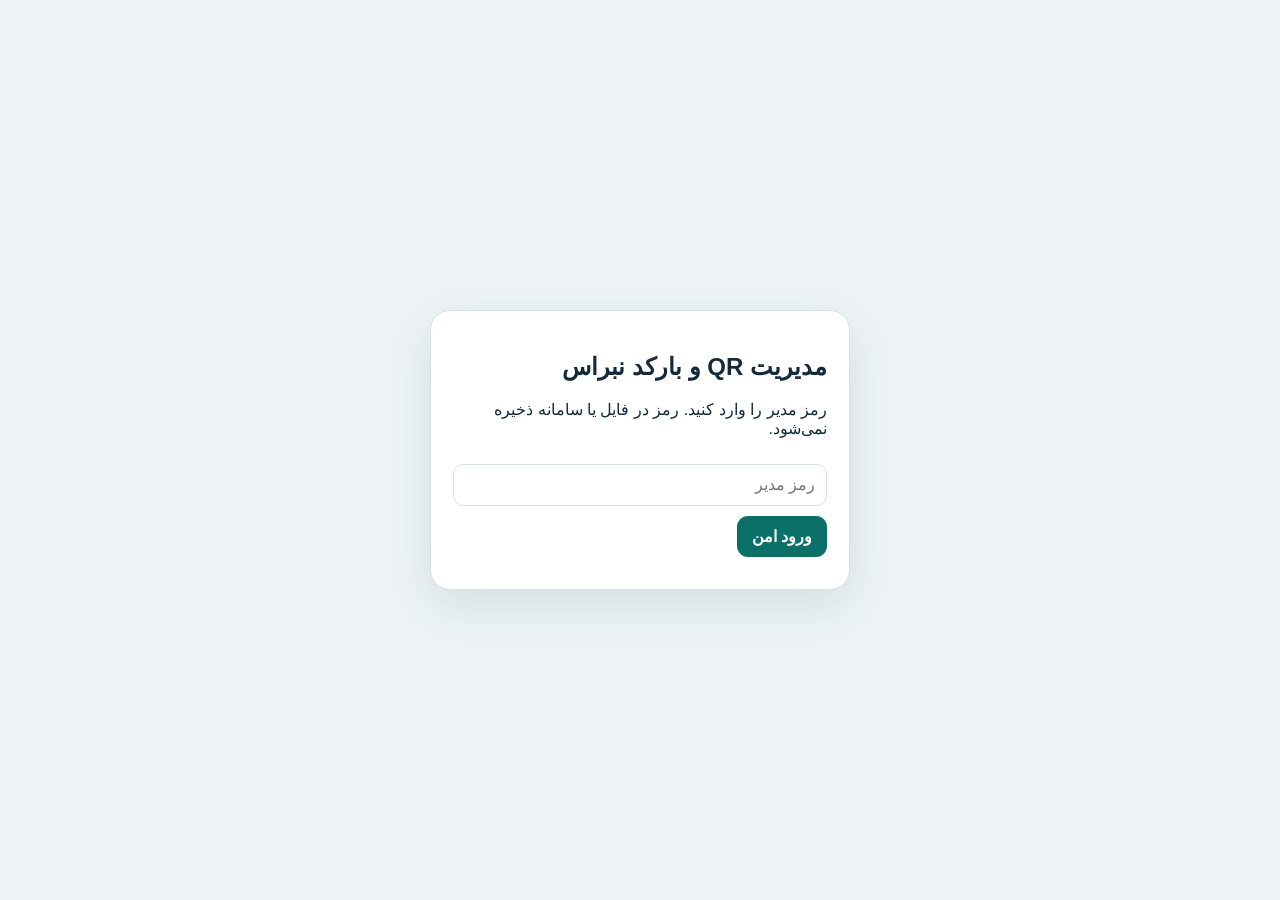
<file: web/warehouse-qr-v2/index.html>
<!doctype html><html lang="fa" dir="rtl"><head><meta charset="utf-8"><meta name="viewport" content="width=device-width,initial-scale=1"><meta name="theme-color" content="#173852"><meta name="mobile-web-app-capable" content="yes"><meta name="apple-mobile-web-app-capable" content="yes"><meta name="apple-mobile-web-app-status-bar-style" content="black-translucent"><link rel="manifest" href="manifest.json"><title>مدیریت جامع برچسب نبراس</title><link rel="icon" href="data:image/svg+xml,%3Csvg xmlns='http://www.w3.org/2000/svg' viewBox='0 0 64 64'%3E%3Crect width='64' height='64' rx='14' fill='%23173852'/%3E%3Cpath d='M15 15h14v14H15zm20 0h14v14H35zM15 35h14v14H15zm23 3h11v11H38z' fill='white'/%3E%3C/svg%3E"><link rel="stylesheet" href="styles.css"><link rel="apple-touch-icon" href="icon.svg"></head><body>
<section id="lock" class="lock"><form id="unlockForm" class="lock-card"><h1>مدیریت QR و بارکد نبراس</h1><p>رمز مدیر را وارد کنید. رمز در فایل یا سامانه ذخیره نمی‌شود.</p><input id="password" type="password" autocomplete="current-password" placeholder="رمز مدیر"><button class="primary">ورود امن</button><div id="lockMsg" class="msg"></div></form></section>
<header class="top"><div><b>مدیریت جامع QR و بارکد نبراس</b><small>نسخه مستقل — بدون تغییر در سامانه انبار</small></div><a href="../warehouse-pilot/">بازگشت به انبار</a></header>
<main class="wrap hidden" id="app">
 <div class="notice">این بخش فقط برچسب می‌سازد و هیچ مقدار، فرمول یا ردیفی را در فایل اکسل تغییر نمی‌دهد.</div>
 <section class="card"><h2>دریافت کامل اطلاعات</h2><div class="source-grid"><label class="upload">فایل اکسل فعلی انبار<input id="excelFile" type="file" accept=".xlsx,.xlsm"><span>انتخاب فایل و خواندن همهٔ ردیف‌ها</span></label><button id="fromBridge" class="secondary">دریافت تازه از پل انبار</button></div><div id="sourceMsg" class="msg"></div></section>
 <section class="stats"><article><b id="rowStat">۰</b><span id="rowStatLabel">ردیف خوانده‌شده</span></article><article><b id="productStat">۰</b><span>محصول یکتا</span></article><article><b id="locationStat">۰</b><span>مکان فیزیکی یکتا</span></article><article><b id="newStat">۰</b><span>برچسب تازه</span></article></section>
 <section class="card controls"><div class="tabs"><button data-type="location_qr" class="tab on">QR مکان <i id="locationCount">۰</i></button><button data-type="product_qr" class="tab">QR محصول <i id="productQrCount">۰</i></button><button data-type="product_barcode" class="tab">بارکد محصول <i id="barcodeCount">۰</i></button></div><div class="bar"><label><input id="showKnown" type="checkbox"> نمایش موارد چاپ‌شده قبلی</label><div><button id="selectAll" class="secondary">انتخاب همهٔ تازه‌ها</button><button id="deselectAll" class="secondary">لغو انتخاب همه</button><button id="printBtn" class="primary">چاپ انتخاب‌شده‌ها</button></div></div><div class="registry-row"><div id="registryMsg" class="hint"></div><button id="clearTestHistory" class="danger">پاک‌کردن چاپ آزمایشی</button></div><div id="labels" class="labels"><p class="empty">ابتدا فایل را انتخاب کنید.</p></div></section>
 <section id="issuesCard" class="card hidden"><h2>موارد نیازمند بررسی</h2><p class="hint">این ردیف‌ها برچسب مکان نگرفتند؛ سایر ردیف‌های سالم پردازش شده‌اند.</p><div id="issues"></div></section>
 <section id="confirmBox" class="confirm hidden"><b>آیا برچسب‌ها با موفقیت چاپ شدند؟</b><span>فقط با تأیید شما، این موارد برای همیشه «چاپ‌شده» ثبت می‌شوند.</span><div><button id="confirmPrint" class="primary">بله، چاپ شد</button><button id="cancelPrint" class="secondary">خیر، دوباره لازم است</button></div></section>
 <div id="printPages"></div>
</main><div id="toast" class="toast"></div>
<script src="../warehouse-pilot/jszip.min.js"></script><script src="../warehouse-pilot/qrcode.min.js"></script><script src="core.js"></script><script src="code128.js"></script><script src="app.js"></script></body></html>
</file>
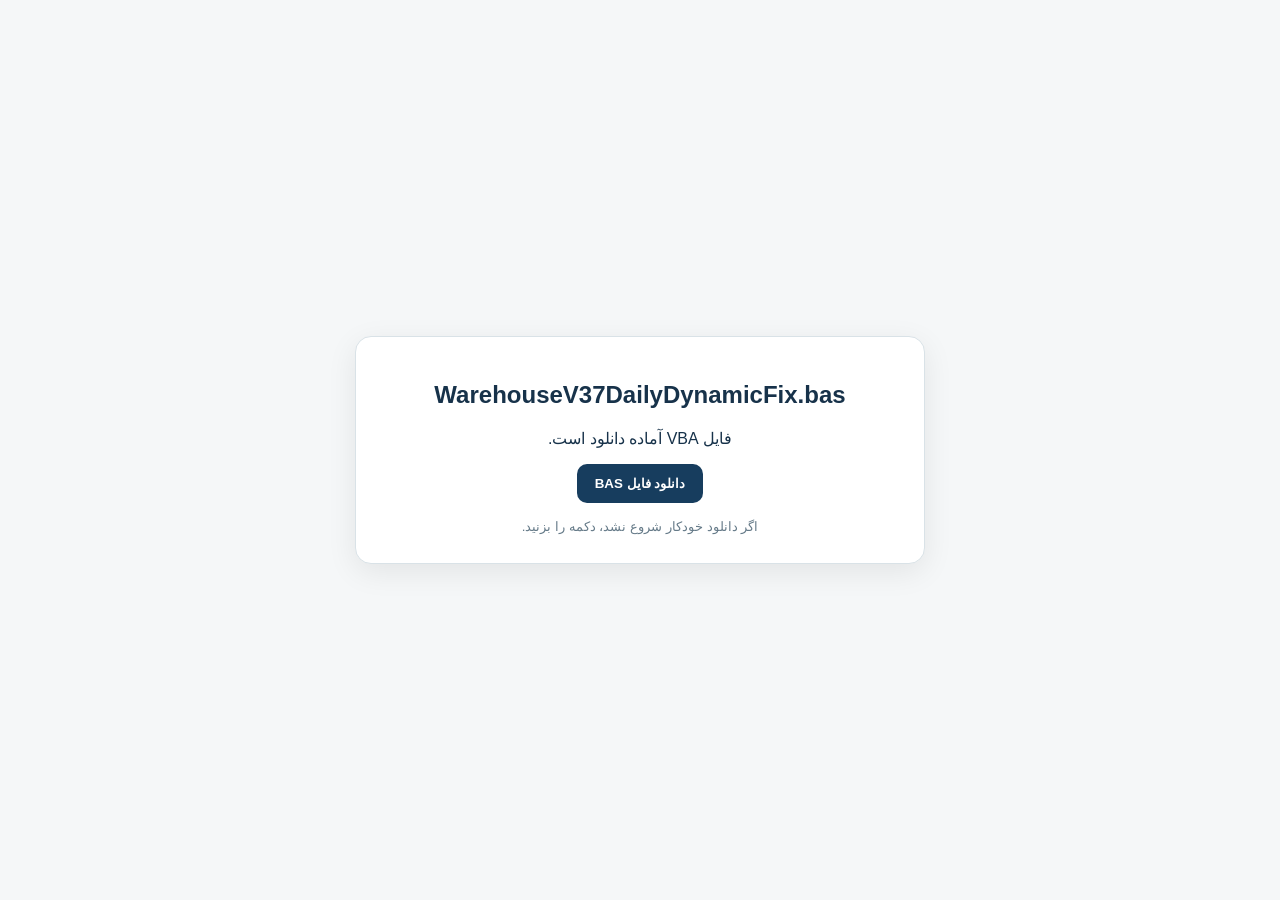
<file: web/downloads/v37.html>
<!doctype html>
<html lang="fa" dir="rtl">
<head>
<meta charset="utf-8">
<meta name="viewport" content="width=device-width,initial-scale=1">
<title>دانلود V37 نبراس</title>
<style>
body{font-family:Tahoma,Arial,sans-serif;background:#f5f7f8;color:#17324a;margin:0;display:grid;place-items:center;min-height:100vh}
.card{background:#fff;border:1px solid #d9e2e7;border-radius:16px;padding:24px;max-width:520px;width:calc(100% - 40px);box-shadow:0 8px 30px rgba(0,0,0,.08);text-align:center}
button,a.btn{display:inline-block;border:0;border-radius:10px;padding:12px 18px;background:#173d5e;color:#fff;text-decoration:none;font-weight:700;cursor:pointer}
small{display:block;margin-top:12px;color:#667b89;line-height:1.8}
</style>
</head>
<body>
<div class="card">
<h2>WarehouseV37DailyDynamicFix.bas</h2>
<p>فایل VBA آماده دانلود است.</p>
<button id="download">دانلود فایل BAS</button>
<small>اگر دانلود خودکار شروع نشد، دکمه را بزنید.</small>
</div>
<script>
async function downloadBas(){
  const r=await fetch('./WarehouseV37DailyDynamicFix.bas?v=20260919-1',{cache:'no-store'});
  if(!r.ok) throw new Error('download failed');
  const text=await r.text();
  const blob=new Blob([text],{type:'application/octet-stream'});
  const url=URL.createObjectURL(blob);
  const a=document.createElement('a');
  a.href=url;
  a.download='WarehouseV37DailyDynamicFix.bas';
  document.body.appendChild(a);
  a.click();
  a.remove();
  setTimeout(()=>URL.revokeObjectURL(url),1500);
}
document.querySelector('#download').onclick=()=>downloadBas().catch(()=>alert('دانلود انجام نشد؛ دوباره تلاش کنید.'));
window.addEventListener('load',()=>setTimeout(()=>downloadBas().catch(()=>{}),350));
</script>
</body>
</html>
</file>
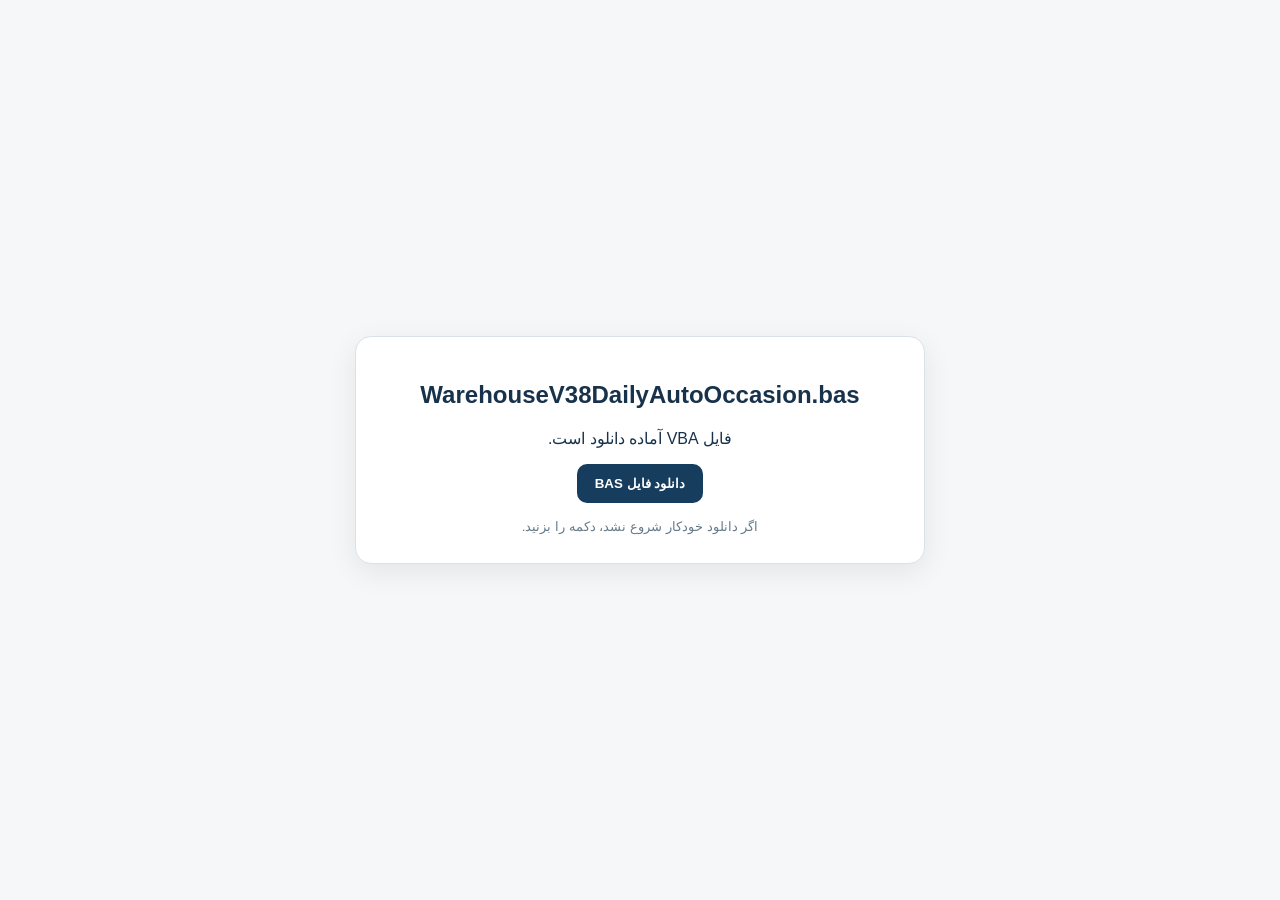
<file: web/downloads/v38.html>
<!doctype html>
<html lang="fa" dir="rtl">
<head>
<meta charset="utf-8">
<meta name="viewport" content="width=device-width,initial-scale=1">
<title>دانلود V38 نبراس</title>
<style>
body{font-family:Tahoma,Arial,sans-serif;background:#f5f7f8;color:#17324a;margin:0;display:grid;place-items:center;min-height:100vh}
.card{background:#fff;border:1px solid #d9e2e7;border-radius:16px;padding:24px;max-width:520px;width:calc(100% - 40px);box-shadow:0 8px 30px rgba(0,0,0,.08);text-align:center}
button{display:inline-block;border:0;border-radius:10px;padding:12px 18px;background:#173d5e;color:#fff;font-weight:700;cursor:pointer}
small{display:block;margin-top:12px;color:#667b89;line-height:1.8}
</style>
</head>
<body>
<div class="card">
<h2>WarehouseV38DailyAutoOccasion.bas</h2>
<p>فایل VBA آماده دانلود است.</p>
<button id="download">دانلود فایل BAS</button>
<small>اگر دانلود خودکار شروع نشد، دکمه را بزنید.</small>
</div>
<script>
async function downloadBas(){
 const r=await fetch('./WarehouseV38DailyAutoOccasion.bas?v=20260919-1',{cache:'no-store'});
 if(!r.ok) throw new Error('download failed');
 const text=await r.text();
 const blob=new Blob([text],{type:'application/octet-stream'});
 const url=URL.createObjectURL(blob);
 const a=document.createElement('a');
 a.href=url;
 a.download='WarehouseV38DailyAutoOccasion.bas';
 document.body.appendChild(a);
 a.click();
 a.remove();
 setTimeout(()=>URL.revokeObjectURL(url),1500);
}
document.querySelector('#download').onclick=()=>downloadBas().catch(()=>alert('دانلود انجام نشد؛ دوباره تلاش کنید.'));
window.addEventListener('load',()=>setTimeout(()=>downloadBas().catch(()=>{}),350));
</script>
</body>
</html>
</file>
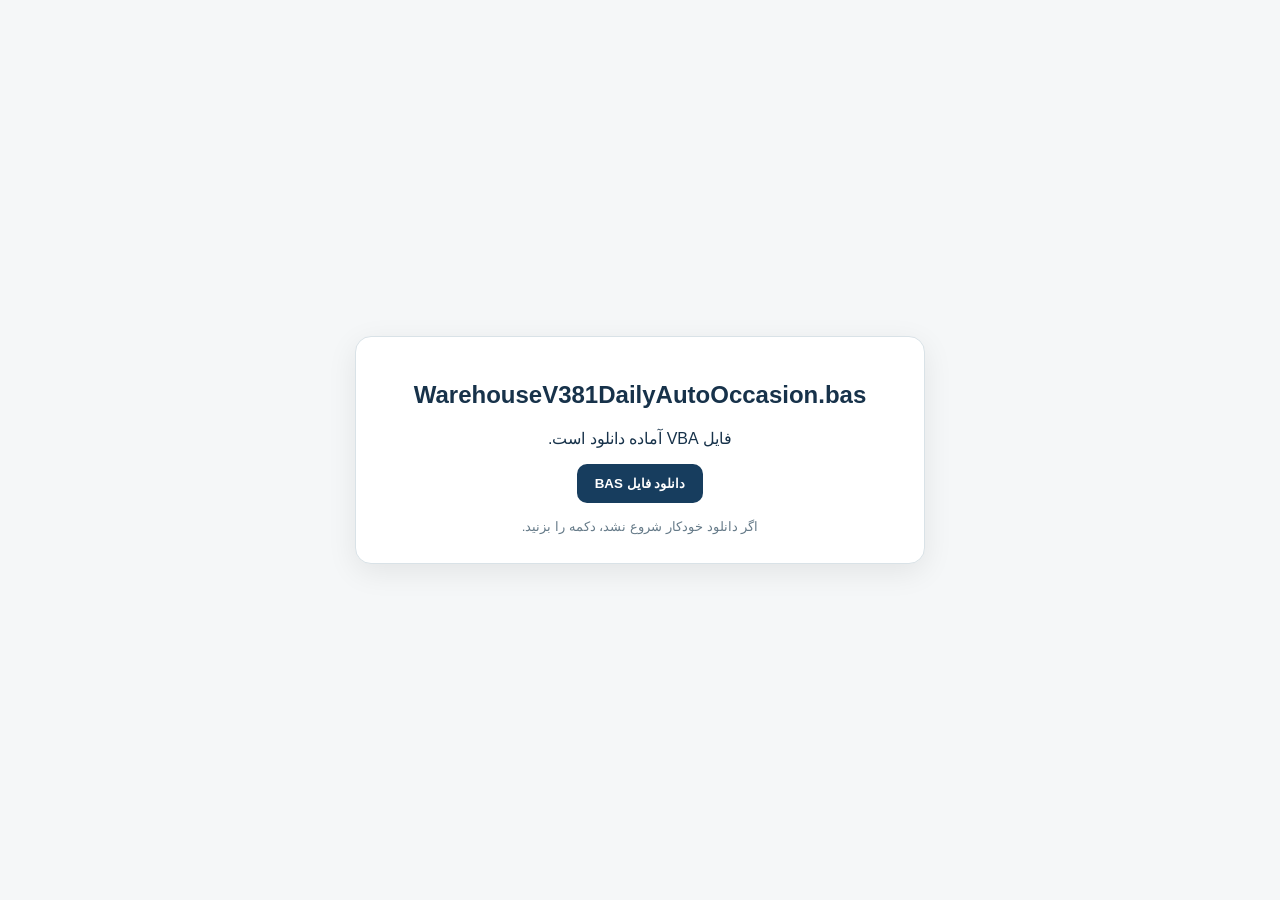
<file: web/downloads/v381.html>
<!doctype html><html lang="fa" dir="rtl"><head><meta charset="utf-8"><meta name="viewport" content="width=device-width,initial-scale=1"><title>دانلود V38.1 نبراس</title><style>body{font-family:Tahoma,Arial,sans-serif;background:#f5f7f8;color:#17324a;margin:0;display:grid;place-items:center;min-height:100vh}.card{background:#fff;border:1px solid #d9e2e7;border-radius:16px;padding:24px;max-width:520px;width:calc(100% - 40px);box-shadow:0 8px 30px rgba(0,0,0,.08);text-align:center}button{display:inline-block;border:0;border-radius:10px;padding:12px 18px;background:#173d5e;color:#fff;font-weight:700;cursor:pointer}small{display:block;margin-top:12px;color:#667b89;line-height:1.8}</style></head><body><div class="card"><h2>WarehouseV381DailyAutoOccasion.bas</h2><p>فایل VBA آماده دانلود است.</p><button id="download">دانلود فایل BAS</button><small>اگر دانلود خودکار شروع نشد، دکمه را بزنید.</small></div><script>async function downloadBas(){const r=await fetch('./WarehouseV381DailyAutoOccasion.bas?v=20260919-1',{cache:'no-store'});if(!r.ok) throw new Error('download failed');const text=await r.text();const blob=new Blob([text],{type:'application/octet-stream'});const url=URL.createObjectURL(blob);const a=document.createElement('a');a.href=url;a.download='WarehouseV381DailyAutoOccasion.bas';document.body.appendChild(a);a.click();a.remove();setTimeout(()=>URL.revokeObjectURL(url),1500);}document.querySelector('#download').onclick=()=>downloadBas().catch(()=>alert('دانلود انجام نشد؛ دوباره تلاش کنید.'));window.addEventListener('load',()=>setTimeout(()=>downloadBas().catch(()=>{}),350));</script></body></html>
</file>
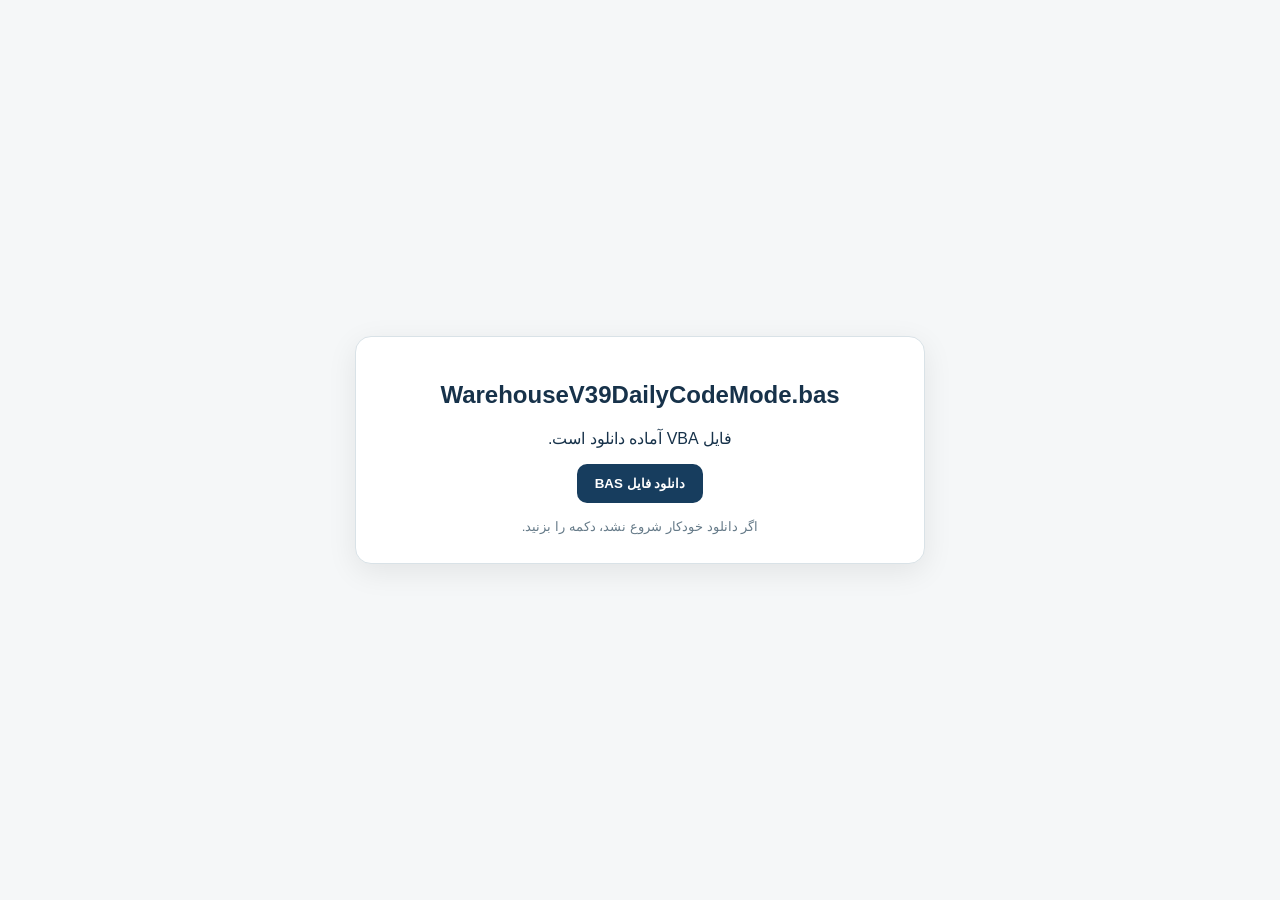
<file: web/downloads/v39.html>
<!doctype html><html lang="fa" dir="rtl"><head><meta charset="utf-8"><meta name="viewport" content="width=device-width,initial-scale=1"><title>دانلود V39 نبراس</title><style>body{font-family:Tahoma,Arial,sans-serif;background:#f5f7f8;color:#17324a;margin:0;display:grid;place-items:center;min-height:100vh}.card{background:#fff;border:1px solid #d9e2e7;border-radius:16px;padding:24px;max-width:520px;width:calc(100% - 40px);box-shadow:0 8px 30px rgba(0,0,0,.08);text-align:center}button{display:inline-block;border:0;border-radius:10px;padding:12px 18px;background:#173d5e;color:#fff;font-weight:700;cursor:pointer}small{display:block;margin-top:12px;color:#667b89;line-height:1.8}</style></head><body><div class="card"><h2>WarehouseV39DailyCodeMode.bas</h2><p>فایل VBA آماده دانلود است.</p><button id="download">دانلود فایل BAS</button><small>اگر دانلود خودکار شروع نشد، دکمه را بزنید.</small></div><script>async function downloadBas(){const r=await fetch('./WarehouseV39DailyCodeMode.bas?v=20260919-1',{cache:'no-store'});if(!r.ok)throw new Error('download failed');const text=await r.text();const blob=new Blob([text],{type:'application/octet-stream'});const url=URL.createObjectURL(blob);const a=document.createElement('a');a.href=url;a.download='WarehouseV39DailyCodeMode.bas';document.body.appendChild(a);a.click();a.remove();setTimeout(()=>URL.revokeObjectURL(url),1500);}document.querySelector('#download').onclick=()=>downloadBas().catch(()=>alert('دانلود انجام نشد؛ دوباره تلاش کنید.'));window.addEventListener('load',()=>setTimeout(()=>downloadBas().catch(()=>{}),350));</script></body></html>
</file>
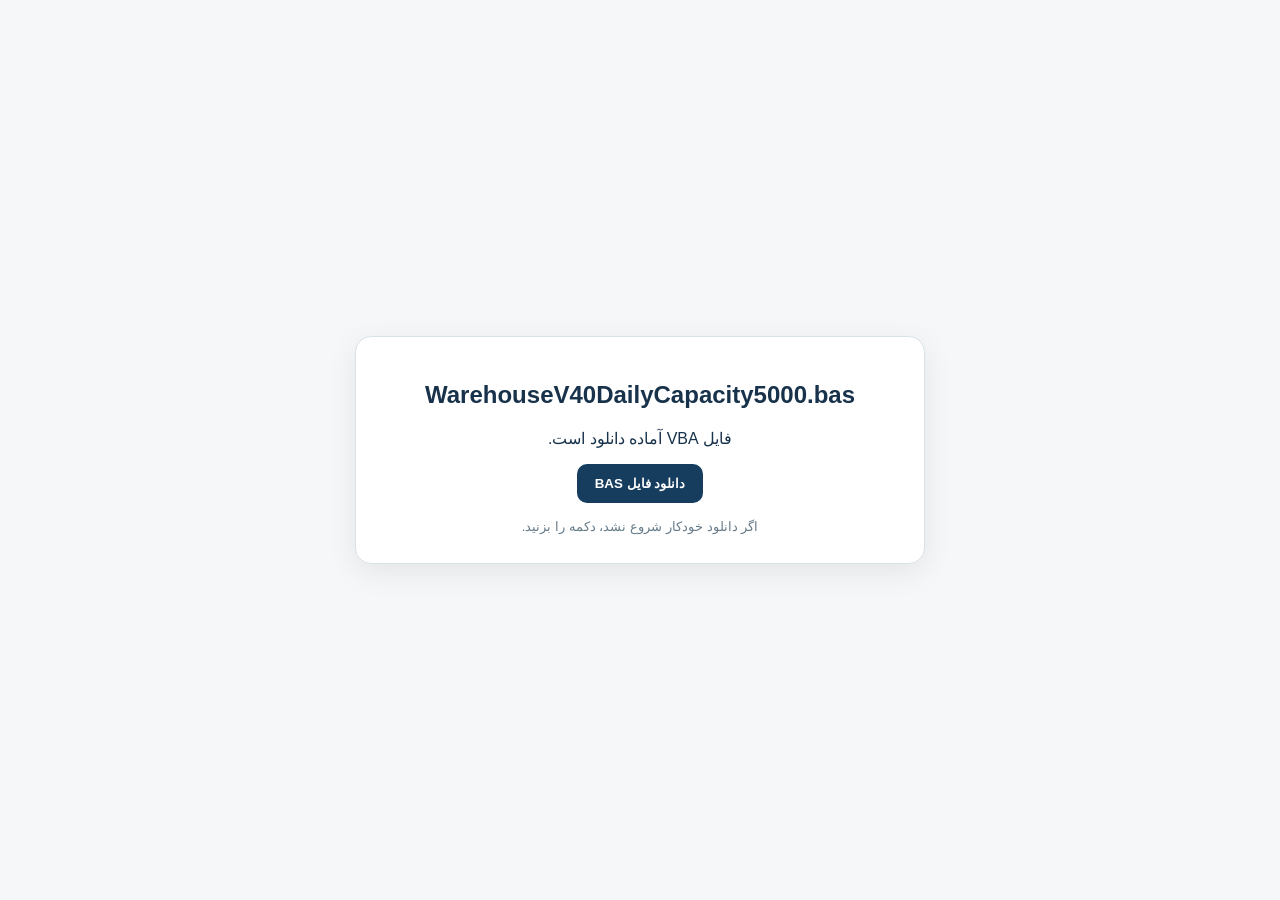
<file: web/downloads/v40.html>
<!doctype html><html lang="fa" dir="rtl"><head><meta charset="utf-8"><meta name="viewport" content="width=device-width,initial-scale=1"><title>دانلود V40 نبراس</title><style>body{font-family:Tahoma,Arial,sans-serif;background:#f5f7f8;color:#17324a;margin:0;display:grid;place-items:center;min-height:100vh}.card{background:#fff;border:1px solid #d9e2e7;border-radius:16px;padding:24px;max-width:520px;width:calc(100% - 40px);box-shadow:0 8px 30px rgba(0,0,0,.08);text-align:center}button{display:inline-block;border:0;border-radius:10px;padding:12px 18px;background:#173d5e;color:#fff;font-weight:700;cursor:pointer}small{display:block;margin-top:12px;color:#667b89;line-height:1.8}</style></head><body><div class="card"><h2>WarehouseV40DailyCapacity5000.bas</h2><p>فایل VBA آماده دانلود است.</p><button id="download">دانلود فایل BAS</button><small>اگر دانلود خودکار شروع نشد، دکمه را بزنید.</small></div><script>async function downloadBas(){const r=await fetch('./WarehouseV40DailyCapacity5000.bas?v=20260919-1',{cache:'no-store'});if(!r.ok)throw new Error('download failed');const text=await r.text();const blob=new Blob([text],{type:'application/octet-stream'});const url=URL.createObjectURL(blob);const a=document.createElement('a');a.href=url;a.download='WarehouseV40DailyCapacity5000.bas';document.body.appendChild(a);a.click();a.remove();setTimeout(()=>URL.revokeObjectURL(url),1500);}document.querySelector('#download').onclick=()=>downloadBas().catch(()=>alert('دانلود انجام نشد؛ دوباره تلاش کنید.'));window.addEventListener('load',()=>setTimeout(()=>downloadBas().catch(()=>{}),350));</script></body></html>
</file>
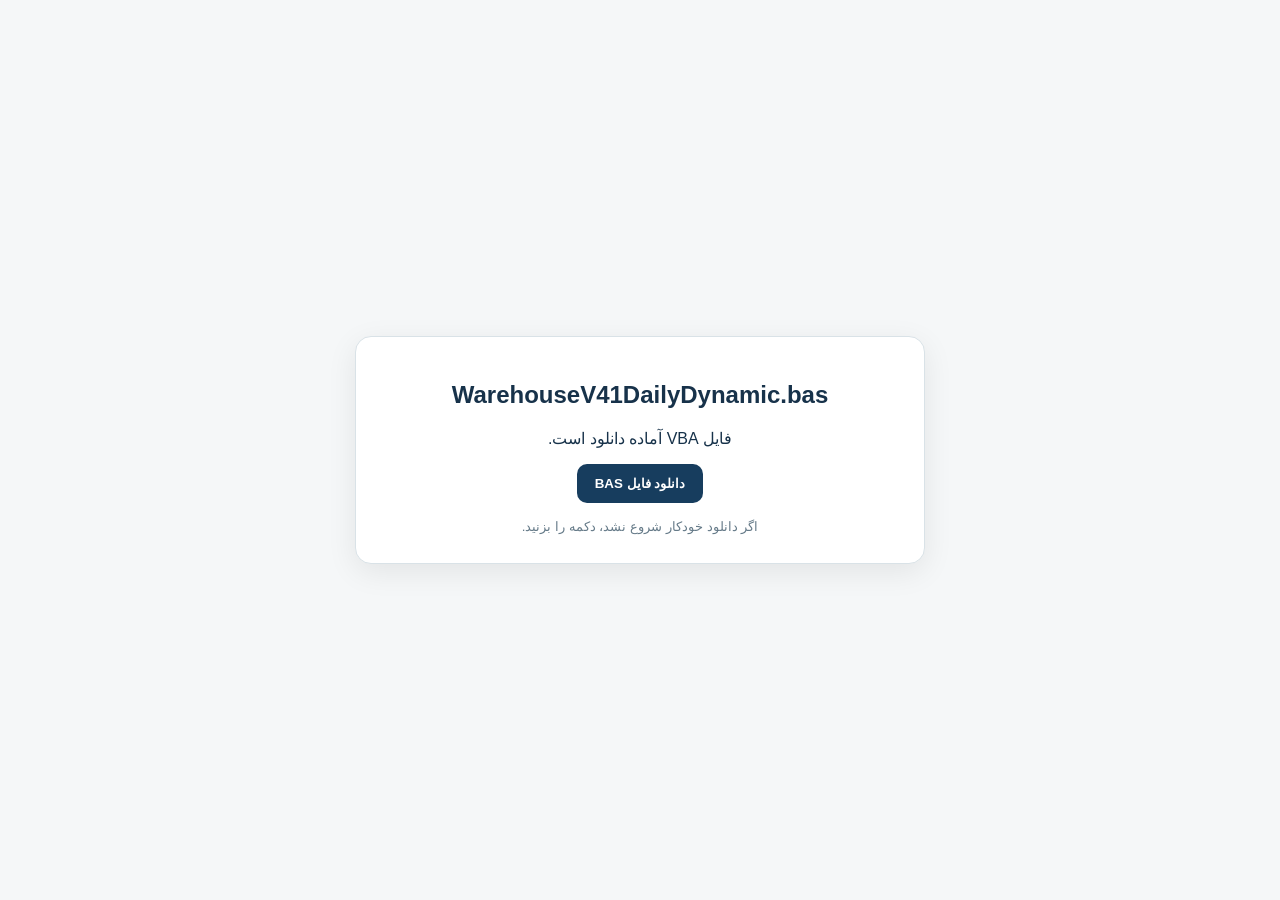
<file: web/downloads/v41.html>
<!doctype html><html lang="fa" dir="rtl"><head><meta charset="utf-8"><meta name="viewport" content="width=device-width,initial-scale=1"><title>دانلود V41 نبراس</title><style>body{font-family:Tahoma,Arial,sans-serif;background:#f5f7f8;color:#17324a;margin:0;display:grid;place-items:center;min-height:100vh}.card{background:#fff;border:1px solid #d9e2e7;border-radius:16px;padding:24px;max-width:520px;width:calc(100% - 40px);box-shadow:0 8px 30px rgba(0,0,0,.08);text-align:center}button{display:inline-block;border:0;border-radius:10px;padding:12px 18px;background:#173d5e;color:#fff;font-weight:700;cursor:pointer}small{display:block;margin-top:12px;color:#667b89;line-height:1.8}</style></head><body><div class="card"><h2>WarehouseV41DailyDynamic.bas</h2><p>فایل VBA آماده دانلود است.</p><button id="download">دانلود فایل BAS</button><small>اگر دانلود خودکار شروع نشد، دکمه را بزنید.</small></div><script>async function downloadBas(){const r=await fetch('./WarehouseV41DailyDynamic.bas?v=20260919-1',{cache:'no-store'});if(!r.ok)throw new Error('download failed');const text=await r.text();const blob=new Blob([text],{type:'application/octet-stream'});const url=URL.createObjectURL(blob);const a=document.createElement('a');a.href=url;a.download='WarehouseV41DailyDynamic.bas';document.body.appendChild(a);a.click();a.remove();setTimeout(()=>URL.revokeObjectURL(url),1500);}document.querySelector('#download').onclick=()=>downloadBas().catch(()=>alert('دانلود انجام نشد؛ دوباره تلاش کنید.'));window.addEventListener('load',()=>setTimeout(()=>downloadBas().catch(()=>{}),350));</script></body></html>
</file>
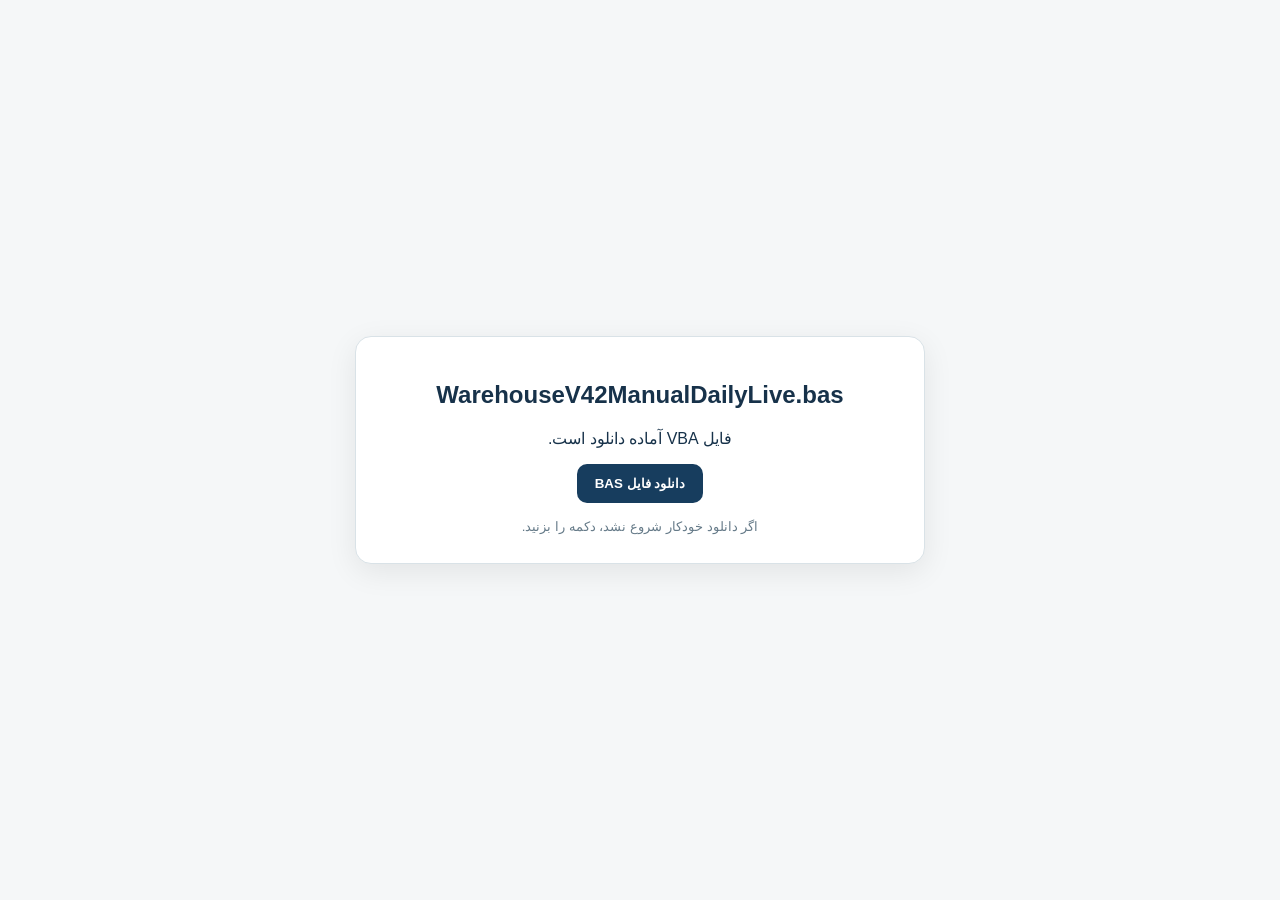
<file: web/downloads/v42.html>
<!doctype html><html lang="fa" dir="rtl"><head><meta charset="utf-8"><meta name="viewport" content="width=device-width,initial-scale=1"><title>دانلود V42 نبراس</title><style>body{font-family:Tahoma,Arial,sans-serif;background:#f5f7f8;color:#17324a;margin:0;display:grid;place-items:center;min-height:100vh}.card{background:#fff;border:1px solid #d9e2e7;border-radius:16px;padding:24px;max-width:520px;width:calc(100% - 40px);box-shadow:0 8px 30px rgba(0,0,0,.08);text-align:center}button{display:inline-block;border:0;border-radius:10px;padding:12px 18px;background:#173d5e;color:#fff;font-weight:700;cursor:pointer}small{display:block;margin-top:12px;color:#667b89;line-height:1.8}</style></head><body><div class="card"><h2>WarehouseV42ManualDailyLive.bas</h2><p>فایل VBA آماده دانلود است.</p><button id="download">دانلود فایل BAS</button><small>اگر دانلود خودکار شروع نشد، دکمه را بزنید.</small></div><script>async function downloadBas(){const r=await fetch('./WarehouseV42ManualDailyLive.bas?v=20260920-1',{cache:'no-store'});if(!r.ok)throw new Error('download failed');const text=await r.text();const blob=new Blob([text],{type:'application/octet-stream'});const url=URL.createObjectURL(blob);const a=document.createElement('a');a.href=url;a.download='WarehouseV42ManualDailyLive.bas';document.body.appendChild(a);a.click();a.remove();setTimeout(()=>URL.revokeObjectURL(url),1500);}document.querySelector('#download').onclick=()=>downloadBas().catch(()=>alert('دانلود انجام نشد؛ دوباره تلاش کنید.'));window.addEventListener('load',()=>setTimeout(()=>downloadBas().catch(()=>{}),350));</script></body></html>
</file>
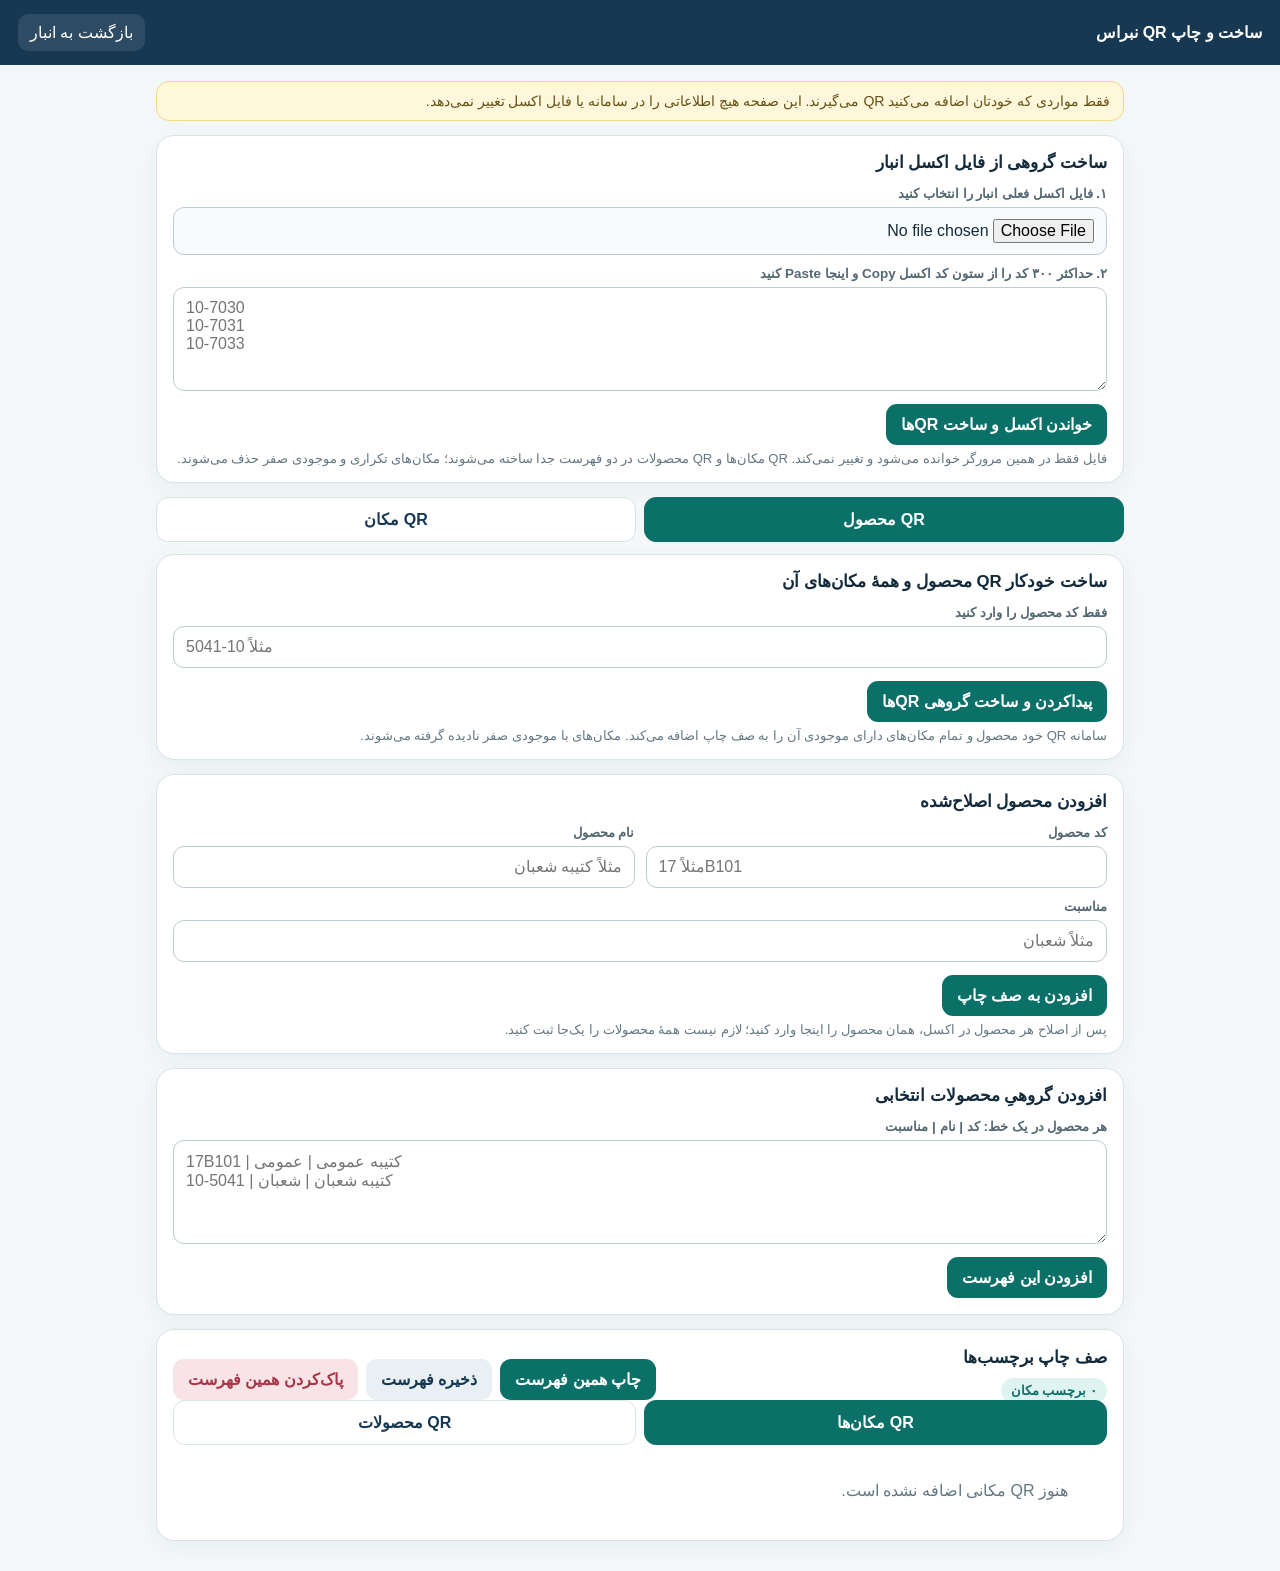
<file: web/warehouse-pilot/labels.html>
<!doctype html>
<html lang="fa" dir="rtl">
<head>
  <meta charset="utf-8">
  <meta name="viewport" content="width=device-width,initial-scale=1">
  <meta name="theme-color" content="#173852">
  <title>ساخت QR نبراس</title>
  <style>
    :root{--navy:#173852;--teal:#0b7168;--ink:#132a3b;--line:#d6e3e7;--muted:#637783;--bg:#f3f7f8;--red:#a93649}*{box-sizing:border-box}body{margin:0;background:var(--bg);color:var(--ink);font-family:Tahoma,"Segoe UI",sans-serif;font-size:16px}.top{background:var(--navy);color:#fff;padding:14px 18px;display:flex;align-items:center;justify-content:space-between;position:sticky;top:0;z-index:10}.top a{color:#fff;text-decoration:none;background:#ffffff18;padding:9px 12px;border-radius:10px}.wrap{max-width:1000px;margin:auto;padding:16px}.notice{background:#fff7dc;border:1px solid #efd989;color:#665116;border-radius:13px;padding:11px 13px;margin-bottom:14px;font-size:.88rem}.tabs,.queue-tabs{display:grid;grid-template-columns:1fr 1fr;gap:8px;margin-bottom:12px}.tab,.queue-tab{border:1px solid var(--line);border-radius:12px;padding:12px;background:#fff;color:var(--navy);font-weight:800}.tab.on,.queue-tab.on{background:var(--teal);color:#fff;border-color:var(--teal)}.panel{display:none}.panel.on{display:block}.card{background:#fff;border:1px solid var(--line);border-radius:18px;padding:16px;margin-bottom:14px;box-shadow:0 6px 20px #1738520c}.card h2{font-size:1.05rem;margin:0 0 13px}.grid{display:grid;grid-template-columns:repeat(2,minmax(0,1fr));gap:11px}.field{display:flex;flex-direction:column;gap:6px}.full{grid-column:1/-1}label{font-size:.84rem;color:#536773;font-weight:700}input,textarea{width:100%;border:1px solid #bdcdd3;border-radius:11px;padding:11px 12px;font:inherit;outline:none}input[type=file]{background:#f8fbfc}textarea{min-height:104px;resize:vertical}input:focus,textarea:focus{border-color:var(--teal);box-shadow:0 0 0 3px #0b716819}.actions{display:flex;gap:8px;flex-wrap:wrap;margin-top:13px}button{font:inherit;cursor:pointer}.primary,.secondary,.danger{border:0;border-radius:11px;padding:11px 15px;font-weight:800}.primary{background:var(--teal);color:#fff}.secondary{background:#e8f0f3;color:var(--navy)}.danger{background:#f8e4e7;color:var(--red)}.status{display:none;margin-top:12px;padding:11px 13px;border-radius:11px;background:#eaf5f7;color:#173852;font-weight:700;line-height:1.8}.status.show{display:block}.queue-head{display:flex;align-items:center;justify-content:space-between;gap:10px}.count{background:#dff3f0;color:var(--teal);border-radius:999px;padding:5px 10px;font-weight:800;font-size:.82rem}.labels{display:grid;grid-template-columns:repeat(3,1fr);gap:10px;margin-top:12px}.label-card{background:#fff;border:1px solid #92a5ad;border-radius:10px;padding:9px;text-align:center;min-width:0;position:relative}.label-card .qr{width:128px;height:128px;margin:0 auto 6px;display:flex;align-items:center;justify-content:center}.label-card .qr img,.label-card .qr canvas{max-width:100%;height:auto}.label-card strong{display:block;font-size:1rem;direction:ltr;unicode-bidi:isolate;white-space:nowrap}.label-card .fa{font-weight:800;margin-top:3px}.label-card small{display:block;color:var(--muted);margin-top:3px;min-height:18px}.remove{position:absolute;left:5px;top:5px;border:0;background:#f8e4e7;color:var(--red);width:28px;height:28px;border-radius:50%;font-weight:900}.empty{text-align:center;color:var(--muted);padding:24px}.help{font-size:.82rem;color:var(--muted);margin:6px 0 0}.ltr{direction:ltr;text-align:left}.toast{position:fixed;left:50%;bottom:22px;transform:translate(-50%,15px);background:var(--navy);color:#fff;border-radius:11px;padding:11px 15px;opacity:0;transition:.2s;pointer-events:none;z-index:30}.toast.show{opacity:1;transform:translate(-50%,0)}
    @media(max-width:700px){.wrap{padding:12px}.grid{grid-template-columns:1fr}.full{grid-column:auto}.labels{grid-template-columns:repeat(2,minmax(0,1fr))}.label-card{padding:7px}.label-card .qr{width:112px;height:112px}.label-card strong{font-size:.82rem}.queue-head{align-items:flex-start;flex-direction:column}}
    #printPages{display:none}
    @media print{
      @page{size:A4 portrait;margin:8mm}
      html,body{width:210mm;margin:0!important;padding:0!important;background:#fff}
      .top,.notice,.tabs,.panel,.queue-tabs,.queue-head,.labels,.remove,.help{display:none!important}
      .wrap{display:block!important;max-width:none!important;padding:0!important;margin:0!important}
      .wrap>*{display:none!important}
      .wrap>section.card:last-of-type{display:block!important;border:0!important;box-shadow:none!important;padding:0!important;margin:0!important}
      .wrap>section.card:last-of-type>*:not(#printPages){display:none!important}
      #printPages{display:block!important;width:194mm;margin:0 auto}
      .print-page{width:194mm;height:281mm;display:grid;justify-content:center;align-content:start;break-after:page;page-break-after:always;overflow:hidden}
      .print-page:last-child{break-after:auto;page-break-after:auto}
      .print-page.location-page{grid-template-columns:repeat(2,95mm);grid-template-rows:repeat(2,138.5mm);gap:4mm}
      .print-page.location-page .label-card{width:95mm;height:138.5mm;padding:7mm 4mm}
      .print-page.location-page .qr{width:58mm;height:58mm;margin:8mm auto 5mm}
      .print-page.location-page strong{font-size:14pt}
      .print-page.location-page .fa{font-size:13pt;margin-top:4mm}
      .print-page.location-page small{font-size:10pt;margin-top:3mm}
      .print-page.product-page{grid-template-columns:repeat(2,70mm);grid-auto-rows:50mm;gap:4mm;justify-content:center}
      .print-page.product-page .label-card{width:70mm;height:50mm;padding:3mm}
      .print-page.product-page .qr{width:29mm;height:29mm;margin:0 auto 1mm}
      .print-page.product-page strong{font-size:11pt}
      .print-page.product-page .fa{font-size:10pt}
      .print-page.product-page small{font-size:8pt;min-height:0}
      .print-page .label-card{border:1px solid #000;border-radius:2mm;text-align:center;position:relative;overflow:hidden;break-inside:avoid;page-break-inside:avoid}
      .print-page .qr{display:flex;align-items:center;justify-content:center}
      .print-page .qr img,.print-page .qr canvas{max-width:100%;height:auto}
      .print-page strong{display:block;direction:ltr;unicode-bidi:isolate;white-space:nowrap}
      .print-page .fa{font-weight:800}
      .print-page small{display:block;color:#333}
    }
  </style>
</head>
<body>
  <header class="top"><b>ساخت و چاپ QR نبراس</b><a href="./">بازگشت به انبار</a></header>
  <main class="wrap">
    <div class="notice">فقط مواردی که خودتان اضافه می‌کنید QR می‌گیرند. این صفحه هیچ اطلاعاتی را در سامانه یا فایل اکسل تغییر نمی‌دهد.</div>
    <section class="card"><h2>ساخت گروهی از فایل اکسل انبار</h2><div class="grid">
      <div class="field full"><label>۱. فایل اکسل فعلی انبار را انتخاب کنید</label><input id="inventoryFile" type="file" accept=".xlsx,.xlsm"></div>
      <div class="field full"><label>۲. حداکثر ۳۰۰ کد را از ستون کد اکسل Copy و اینجا Paste کنید</label><textarea id="bulkCodes" class="ltr" placeholder="10-7030&#10;10-7031&#10;10-7033"></textarea></div>
    </div><div class="actions"><button class="primary" id="buildFromExcel">خواندن اکسل و ساخت QRها</button></div>
    <p class="help">فایل فقط در همین مرورگر خوانده می‌شود و تغییر نمی‌کند. QR مکان‌ها و QR محصولات در دو فهرست جدا ساخته می‌شوند؛ مکان‌های تکراری و موجودی صفر حذف می‌شوند.</p><div class="status" id="importStatus"></div></section>
    <div class="tabs"><button class="tab on" data-panel="productPanel">QR محصول</button><button class="tab" data-panel="locationPanel">QR مکان</button></div>

    <section class="panel on" id="productPanel">
      <div class="card"><h2>ساخت خودکار QR محصول و همهٔ مکان‌های آن</h2><div class="grid">
        <div class="field full"><label>فقط کد محصول را وارد کنید</label><input id="autoProductCode" class="ltr" placeholder="مثلاً 10-5041"></div>
      </div><div class="actions"><button class="primary" id="autoProductLabels">پیداکردن و ساخت گروهی QRها</button></div>
      <p class="help">سامانه QR خود محصول و تمام مکان‌های دارای موجودی آن را به صف چاپ اضافه می‌کند. مکان‌های با موجودی صفر نادیده گرفته می‌شوند.</p></div>
      <div class="card"><h2>افزودن محصول اصلاح‌شده</h2><div class="grid">
        <div class="field"><label>کد محصول</label><input id="pCode" class="ltr" placeholder="مثلاً 17B101"></div>
        <div class="field"><label>نام محصول</label><input id="pName" placeholder="مثلاً کتیبه شعبان"></div>
        <div class="field full"><label>مناسبت</label><input id="pOccasion" placeholder="مثلاً شعبان"></div>
      </div><div class="actions"><button class="primary" id="addProduct">افزودن به صف چاپ</button></div>
      <p class="help">پس از اصلاح هر محصول در اکسل، همان محصول را اینجا وارد کنید؛ لازم نیست همهٔ محصولات را یک‌جا ثبت کنید.</p></div>
      <div class="card"><h2>افزودن گروهیِ محصولات انتخابی</h2><div class="field"><label>هر محصول در یک خط: کد | نام | مناسبت</label><textarea id="batchProducts" class="ltr" placeholder="17B101 | کتیبه عمومی | عمومی&#10;10-5041 | کتیبه شعبان | شعبان"></textarea></div><div class="actions"><button class="primary" id="addBatch">افزودن این فهرست</button></div></div>
    </section>

    <section class="panel" id="locationPanel">
      <div class="card"><h2>ساخت QR جعبه‌های یک ردیف</h2><div class="grid">
        <div class="field"><label>شماره قفسه</label><input id="shelf" inputmode="numeric" placeholder="مثلاً 1"></div>
        <div class="field"><label>شماره ردیف انبار</label><input id="row" inputmode="numeric" placeholder="مثلاً 2"></div>
        <div class="field full"><label>شماره جعبه‌ها — هر جعبه در یک خط</label><textarea id="boxes" class="ltr" placeholder="1,1&#10;1,2&#10;2,1&#10;2,2"></textarea></div>
      </div><div class="actions"><button class="primary" id="addLocations">افزودن مکان‌ها به صف چاپ</button></div>
      <p class="help">مثلاً جعبهٔ 1,2 به شکل NBR-S01-R02-B01-02 داخل QR ذخیره می‌شود، اما روی برچسب به صورت جعبه 1,2 نوشته می‌شود.</p></div>
    </section>

    <section class="card"><div class="queue-head"><div><h2>صف چاپ برچسب‌ها</h2><span class="count" id="count">۰ برچسب</span></div><div class="actions"><button class="primary" id="print">چاپ همین فهرست</button><button class="secondary" id="saveSet">ذخیره فهرست</button><button class="danger" id="clear">پاک‌کردن همین فهرست</button></div></div><div class="queue-tabs"><button class="queue-tab on" data-type="location">QR مکان‌ها</button><button class="queue-tab" data-type="product">QR محصولات</button></div><div class="labels" id="labels"></div><div id="printPages" aria-hidden="true"></div></section>
  </main>
  <div class="toast" id="toast"></div>
  <script src="jszip.min.js"></script>
  <script src="qrcode.min.js"></script>
  <script>
    const KEY='nebrasQrPrintQueueV1';
    const DEMO_WAREHOUSE={products:[{code:'10-5041',name:'کتیبه شعبان',occasion:'شعبان'},{code:'17B101',name:'کتیبه عمومی',occasion:'عمومی'},{code:'25M204',name:'ستونی محرم',occasion:'محرم'}],stock:[{p:'10-5041',l:'NBR-A01-R01-B15',q:1},{p:'10-5041',l:'NBR-A01-R02-B21',q:20},{p:'10-5041',l:'NBR-A01-R02-B22',q:20},{p:'17B101',l:'NBR-A01-R01-B15',q:1},{p:'25M204',l:'NBR-A01-R01-B15',q:1}]};
    let queue=load(),viewType='location';
    function load(){try{return JSON.parse(localStorage.getItem(KEY))||[]}catch{return[]}}
    function persist(){localStorage.setItem(KEY,JSON.stringify(queue))}
    function fa(n){return Number(n).toLocaleString('fa-IR')}
    function norm(v){return String(v||'').trim().toUpperCase()}
    function esc(v){return String(v||'').replace(/[&<>"']/g,c=>({'&':'&amp;','<':'&lt;','>':'&gt;','"':'&quot;',"'":'&#39;'}[c]))}
    function toast(s){const t=document.querySelector('#toast');t.textContent=s;t.classList.add('show');setTimeout(()=>t.classList.remove('show'),2200)}
    function add(item){if(queue.some(x=>x.type===item.type&&x.value===item.value)){toast('این برچسب قبلاً در صف چاپ است.');return false}queue.push(item);persist();render();return true}
    function pad(v){const n=String(v).trim();return /^\d+$/.test(n)?n.padStart(2,'0'):n.toUpperCase()}
    function parseBox(v){const m=String(v).trim().match(/^(\d+)\s*[,،.]\s*(\d+)$/);return m?{a:m[1],b:m[2]}:null}
    function locationTitle(value){let m=value.match(/^NBR-S(\d+)-R(\d+)-B(\d+)-(\d+)$/i);if(m)return`قفسه ${Number(m[1])} | ردیف ${Number(m[2])} | جعبه ${Number(m[3])},${Number(m[4])}`;m=value.match(/^NBR-A(\d+)-R(\d+)-B(\d+)$/i);if(m)return`قفسه ${Number(m[1])} | ردیف ${Number(m[2])} | جعبه ${Number(m[3])}`;return value}
    function addMany(items){let n=0;items.forEach(item=>{if(!queue.some(x=>x.type===item.type&&x.value===item.value)){queue.push(item);n++}});persist();render();return n}
    function colOf(ref){let n=0;for(const c of (ref.match(/^[A-Z]+/i)||[''])[0].toUpperCase())n=n*26+c.charCodeAt(0)-64;return n}
    function xmlDoc(s){return new DOMParser().parseFromString(s,'application/xml')}
    async function readInventoryExcel(file){const zip=await JSZip.loadAsync(await file.arrayBuffer()),read=async p=>{const f=zip.file(p);if(!f)throw Error('ساختار فایل اکسل قابل خواندن نیست.');return f.async('text')};const wb=xmlDoc(await read('xl/workbook.xml')),sheet=[...wb.getElementsByTagName('sheet')].find(x=>x.getAttribute('name')==='بانک اطلاعات انبارداری');if(!sheet)throw Error('شیت «بانک اطلاعات انبارداری» پیدا نشد.');const rid=sheet.getAttribute('r:id')||sheet.getAttributeNS('http://schemas.openxmlformats.org/officeDocument/2006/relationships','id'),rels=xmlDoc(await read('xl/_rels/workbook.xml.rels')),rel=[...rels.getElementsByTagName('Relationship')].find(x=>x.getAttribute('Id')===rid);if(!rel)throw Error('مسیر شیت بانک پیدا نشد.');let target=rel.getAttribute('Target').replace(/^\//,'');if(!target.startsWith('xl/'))target='xl/'+target.replace(/^\.\//,'');let shared=[];const sf=zip.file('xl/sharedStrings.xml');if(sf){const sx=xmlDoc(await sf.async('text'));shared=[...sx.getElementsByTagName('si')].map(si=>[...si.getElementsByTagName('t')].map(t=>t.textContent).join(''))}const doc=xmlDoc(await read(target)),out=[];for(const row of doc.getElementsByTagName('row')){const rn=Number(row.getAttribute('r'));if(rn<4)continue;const vals={};for(const c of row.getElementsByTagName('c')){const col=colOf(c.getAttribute('r')),t=c.getAttribute('t');let v='';if(t==='inlineStr')v=[...c.getElementsByTagName('t')].map(x=>x.textContent).join('');else{const ve=c.getElementsByTagName('v')[0];if(ve)v=t==='s'?(shared[Number(ve.textContent)]??''):ve.textContent}vals[col]=v}const code=norm(vals[2]);if(!code)continue;const input=Number(vals[3]||0),direct=Number(vals[4]||0),picked=Number(vals[5]||0),cached=Number(vals[7]);out.push({occasion:String(vals[1]||'').trim(),code,stock:Number.isFinite(cached)&&String(vals[7]??'')!==''?cached:input-direct-picked,shelf:String(vals[8]||'').trim(),row:String(vals[9]||'').trim(),box:String(vals[10]||'').trim()})}return out}
    function makeLocation(row){const box=parseBox(row.box);if(!row.shelf||!row.row||!box)return null;const value=`NBR-S${pad(row.shelf)}-R${pad(row.row)}-B${pad(box.a)}-${pad(box.b)}`;return{type:'location',value,title:`قفسه ${row.shelf} | ردیف ${row.row} | جعبه ${box.a},${box.b}`,sub:'مکان انبار نبراس'}}
    function render(){const el=document.querySelector('#labels'),shown=queue.map((x,i)=>({x,i})).filter(o=>o.x.type===viewType);document.querySelector('#count').textContent=`${fa(shown.length)} برچسب ${viewType==='location'?'مکان':'محصول'}`;if(!shown.length){el.innerHTML=`<div class="empty">هنوز QR ${viewType==='location'?'مکانی':'محصولی'} اضافه نشده است.</div>`;return}el.innerHTML=shown.map((o,j)=>`<article class="label-card"><button class="remove" onclick="removeItem(${o.i})">×</button><div class="qr" id="qr${j}"></div><strong>${esc(o.x.value)}</strong>${norm(o.x.title)!==norm(o.x.value)?`<div class="fa">${esc(o.x.title)}</div>`:''}<small>${esc(o.x.sub||'')}</small></article>`).join('');shown.forEach((o,j)=>new QRCode(document.querySelector('#qr'+j),{text:o.x.value,width:180,height:180,correctLevel:QRCode.CorrectLevel.M}))}
    window.removeItem=i=>{queue.splice(i,1);persist();render()};
    document.querySelectorAll('.tab').forEach(b=>b.onclick=()=>{document.querySelectorAll('.tab').forEach(x=>x.classList.toggle('on',x===b));document.querySelectorAll('.panel').forEach(x=>x.classList.toggle('on',x.id===b.dataset.panel))});
    document.querySelectorAll('.queue-tab').forEach(b=>b.onclick=()=>{viewType=b.dataset.type;document.querySelectorAll('.queue-tab').forEach(x=>x.classList.toggle('on',x===b));render()});
    document.querySelector('#buildFromExcel').onclick=async()=>{const file=document.querySelector('#inventoryFile').files[0],codes=[...new Set(document.querySelector('#bulkCodes').value.split(/[\s;|]+/).map(norm).filter(Boolean))].slice(0,300),status=document.querySelector('#importStatus');if(!file){toast('ابتدا فایل اکسل انبار را انتخاب کنید.');return}if(!codes.length){toast('فهرست کدها را Paste کنید.');return}status.classList.add('show');status.textContent='در حال خواندن فایل و پیداکردن مکان‌ها…';try{const rows=await readInventoryExcel(file),wanted=new Set(codes),foundRows=rows.filter(r=>wanted.has(r.code)),positive=foundRows.filter(r=>r.stock>0),foundCodes=new Set(foundRows.map(r=>r.code)),productItems=[...foundCodes].map(code=>{const r=foundRows.find(x=>x.code===code);return{type:'product',value:code,title:code,sub:r.occasion?'مناسبت: '+r.occasion:''}}),locationItems=positive.map(makeLocation).filter(Boolean),addedProducts=addMany(productItems),addedLocations=addMany(locationItems),missing=codes.filter(c=>!foundCodes.has(c));viewType='location';document.querySelectorAll('.queue-tab').forEach(x=>x.classList.toggle('on',x.dataset.type==='location'));render();status.innerHTML=`${fa(codes.length)} کد بررسی شد؛ ${fa(foundCodes.size)} کد پیدا شد؛ ${fa(new Set(locationItems.map(x=>x.value)).size)} مکان دارای موجودی شناسایی شد.<br>${fa(addedLocations)} QR مکان و ${fa(addedProducts)} QR محصول جدید به صف‌ها اضافه شد.${missing.length?`<br>${fa(missing.length)} کد در بانک پیدا نشد.`:''}`;toast('QRها ساخته شدند؛ فهرست مکان‌ها نمایش داده شد.')}catch(e){status.textContent='خطا: '+e.message;toast('فایل خوانده نشد.')}};
    document.querySelector('#autoProductLabels').onclick=()=>{const code=norm(document.querySelector('#autoProductCode').value);if(!code){toast('کد محصول را وارد کنید.');return}let warehouse;try{warehouse=JSON.parse(localStorage.getItem('nebrasWarehousePilot'))}catch{}warehouse=warehouse||DEMO_WAREHOUSE;const p=(warehouse.products||[]).find(x=>norm(x.code)===code),rows=(warehouse.stock||[]).filter(x=>norm(x.p)===code&&Number(x.q)>0);if(!p){toast('این کد در اطلاعات انبار پیدا نشد.');return}const items=[{type:'product',value:code,title:p.name||code,sub:p.occasion?'مناسبت: '+p.occasion:''},...rows.map(x=>({type:'location',value:norm(x.l),title:locationTitle(norm(x.l)),sub:`مکان این محصول — موجودی ${fa(x.q)}`}))];const n=addMany(items);toast(n?`${fa(n)} QR به صف چاپ اضافه شد.`:'QRهای این محصول قبلاً در صف چاپ هستند.')};
    document.querySelector('#addProduct').onclick=()=>{const code=norm(document.querySelector('#pCode').value),name=document.querySelector('#pName').value.trim(),occasion=document.querySelector('#pOccasion').value.trim();if(!code||!name){toast('کد و نام محصول را وارد کنید.');return}if(add({type:'product',value:code,title:name,sub:occasion?'مناسبت: '+occasion:''})){document.querySelector('#pCode').value='';document.querySelector('#pName').value='';toast('محصول به صف چاپ اضافه شد.')}};
    document.querySelector('#addBatch').onclick=()=>{const lines=document.querySelector('#batchProducts').value.split(/\n+/).map(x=>x.trim()).filter(Boolean);let n=0;lines.forEach(line=>{const p=line.split('|').map(x=>x.trim()),code=norm(p[0]);if(code&&p[1]&&add({type:'product',value:code,title:p[1],sub:p[2]?'مناسبت: '+p[2]:''}))n++});toast(`${fa(n)} محصول به صف اضافه شد.`)};
    document.querySelector('#addLocations').onclick=()=>{const s=pad(document.querySelector('#shelf').value),r=pad(document.querySelector('#row').value),boxes=document.querySelector('#boxes').value.split(/\n+/).map(x=>x.trim()).filter(Boolean);if(!s||!r||!boxes.length){toast('قفسه، ردیف و جعبه‌ها را کامل کنید.');return}let n=0;boxes.forEach(v=>{const b=parseBox(v);if(!b)return;const value=`NBR-S${s}-R${r}-B${pad(b.a)}-${pad(b.b)}`;if(add({type:'location',value,title:`قفسه ${Number(s)} | ردیف ${Number(r)} | جعبه ${b.a},${b.b}`,sub:'مکان انبار نبراس'}))n++});toast(`${fa(n)} مکان به صف اضافه شد.`)};
    document.querySelector('#clear').onclick=()=>{if(confirm(`همهٔ QRهای ${viewType==='location'?'مکان':'محصول'} پاک شوند؟`)){queue=queue.filter(x=>x.type!==viewType);persist();render()}};
    document.querySelector('#saveSet').onclick=()=>{persist();toast('فهرست روی همین دستگاه ذخیره شد.')};
    function buildPrintPages(){
      const items=queue.filter(x=>x.type===viewType),perPage=viewType==='location'?4:10,host=document.querySelector('#printPages');
      host.innerHTML='';
      for(let start=0;start<items.length;start+=perPage){
        const page=document.createElement('section');
        page.className='print-page '+(viewType==='location'?'location-page':'product-page');
        items.slice(start,start+perPage).forEach((item,index)=>{
          const card=document.createElement('article');
          card.className='label-card';
          const title=norm(item.title)!==norm(item.value)?`<div class="fa">${esc(item.title)}</div>`:'';
          card.innerHTML=`<div class="qr"></div><strong>${esc(item.value)}</strong>${title}<small>${esc(item.sub||'')}</small>`;
          page.appendChild(card);
          new QRCode(card.querySelector('.qr'),{text:item.value,width:viewType==='location'?300:180,height:viewType==='location'?300:180,correctLevel:QRCode.CorrectLevel.M});
        });
        host.appendChild(page);
      }
    }
    document.querySelector('#print').onclick=()=>{
      if(!queue.some(x=>x.type===viewType)){toast('این فهرست چاپ خالی است.');return}
      buildPrintPages();
      window.print();
    };
    render();
  </script>
</body>
</html>
</file>
<file: web/styles.css>
:root{--navy:#17324d;--teal:#0b7c72;--ink:#17212b;--paper:#f3f7f8;--line:#d9e3e6}*{box-sizing:border-box}body{margin:0;background:var(--paper);color:var(--ink);font-family:Tahoma,"Segoe UI",sans-serif;font-size:16px}button,input{font:inherit}.center{min-height:100vh;display:grid;place-items:center;padding:20px}.panel{width:min(420px,100%);background:#fff;padding:28px;border-radius:18px;box-shadow:0 15px 45px #17324d20;display:grid;gap:13px}.brand{color:var(--teal);font-weight:bold}.panel h1{margin:0}.panel p{color:#687780;margin:0 0 8px}.panel input,.toolbar input,#jobForm input{padding:13px;border:1px solid #bdcbd0;border-radius:10px;background:#fff}button{border:0;border-radius:10px;background:var(--teal);color:#fff;padding:11px 16px;cursor:pointer}.ghost{background:#fff;color:var(--navy);border:1px solid var(--line)}#loginError{color:#b42318;min-height:20px}main{min-height:100vh}header{background:var(--navy);color:white;padding:15px max(16px,calc((100vw - 1100px)/2));display:flex;justify-content:space-between;align-items:center;position:sticky;top:0;z-index:5}header h1{font-size:22px;margin:3px 0}header small{color:#b7d7e9}.toolbar,.stats,.sectionHead,.jobs{max-width:1100px;margin:auto}.toolbar{display:flex;gap:9px;padding:16px}.toolbar input{flex:1}.stats{display:grid;grid-template-columns:repeat(6,1fr);gap:8px;padding:0 16px}.stat{background:#fff;border:1px solid var(--line);border-top:4px solid var(--teal);padding:12px;border-radius:10px;display:flex;justify-content:space-between}.stat b{font-size:22px}.sectionHead{padding:24px 16px 10px;display:flex;justify-content:space-between;align-items:end}.sectionHead h2{margin:0 0 5px}.sectionHead small{color:#70808a}.sectionHead>b{background:#e0eaed;padding:6px 10px;border-radius:20px}.jobs{display:grid;grid-template-columns:repeat(2,minmax(0,1fr));gap:12px;padding:0 16px 40px}.job{background:white;border:1px solid var(--line);border-radius:14px;padding:15px}.jobTop{display:flex;justify-content:space-between}.job h3{font-size:22px;margin:8px 0}.badge{font-size:13px;background:#e4f3ef;color:#086b61;padding:5px 9px;border-radius:20px}.meta{display:grid;grid-template-columns:1fr 1fr;gap:8px;border-top:1px solid #edf1f2;padding-top:12px}.meta span{color:#75838b;font-size:13px}.meta b{display:block;color:#26343c;margin-top:4px}.actions{margin-top:12px;display:flex;gap:8px}.actions button{flex:1}.empty{grid-column:1/-1;text-align:center;padding:60px 15px;color:#76858d}dialog{border:0;border-radius:16px;width:min(450px,92vw)}dialog::backdrop{background:#10253580}#jobForm{display:grid;gap:12px}#jobForm h2{margin:0 0 8px}#jobForm>div{display:flex;gap:8px}#jobForm>div button{flex:1}@media(max-width:700px){.jobs{grid-template-columns:1fr}.stats{display:flex;overflow:auto}.stat{min-width:105px}.toolbar{flex-wrap:wrap}.toolbar input{flex-basis:100%}.toolbar button{flex:1}}

dialog[open]{position:fixed!important;top:50%!important;left:50%!important;right:auto!important;bottom:auto!important;transform:translate(-50%,-50%)!important;margin:0!important;max-height:min(620px,90vh);overflow:auto;z-index:20}

[hidden]{display:none!important}

.syncNotice{max-width:1100px;margin:0 auto 8px;padding:0 16px;color:#17685f;font-size:13px;font-weight:bold}.syncNotice[data-kind="warning"]{color:#9a5a00}

#userForm{display:grid;gap:12px}#userForm h2{margin:0 0 8px}#userForm input,#userForm select{padding:13px;border:1px solid #bdcbd0;border-radius:10px;background:#fff;font:inherit}#userForm>div{display:flex;gap:8px}#userForm>div button{flex:1}
.usersDialog{width:min(720px,94vw)}.usersHead{display:flex;align-items:center;justify-content:space-between;margin-bottom:14px}.usersHead h2{margin:0}.usersList{display:grid;grid-template-columns:1fr 1fr;gap:8px;max-height:240px;overflow:auto;margin-bottom:18px}.userRow{display:flex;justify-content:space-between;text-align:right;background:#f5faf9;color:var(--ink);border:1px solid var(--line)}.userRow span{display:grid;gap:4px}.userRow small{color:#6c7b83}.userRow.inactive{opacity:.58;background:#f2f2f2}.usersDialog #userForm{border-top:1px solid var(--line);padding-top:16px}.usersDialog #userForm h3{margin:0}.activeCheck{display:flex;align-items:center;gap:8px}.activeCheck input{width:20px;height:20px}.emptyUsers{text-align:center;color:#75838b}@media(max-width:700px){.usersList{grid-template-columns:1fr}.usersDialog{max-height:92vh}}
.orderTabs{max-width:1100px;margin:18px auto 0;padding:0 16px;display:flex;gap:8px}.orderTabs button{display:flex;align-items:center;justify-content:center;gap:9px}.orderTabs button b{background:#ffffff2b;padding:2px 8px;border-radius:15px}.orderTabs .ghost b{background:#e3ecef}.orderTabs .selected{background:var(--navy)}.job.archived{border-right:5px solid #8aa1aa;background:#fbfcfc}@media(max-width:700px){.orderTabs button{flex:1;padding:11px 8px;font-size:14px}}
.actions{flex-wrap:wrap}.actions .finish{flex-basis:100%;background:#7b2d26}
.actions button:disabled{opacity:.55;cursor:wait}
.jobs{grid-template-columns:repeat(3,minmax(0,1fr));gap:9px}.job{border-radius:12px;padding:10px}.job h3{font-size:17px;margin:5px 0}.badge{font-size:12px;padding:3px 7px}.meta{gap:5px;padding-top:7px}.meta span{font-size:12px}.meta b{margin-top:2px;font-size:13px}.actions{margin-top:7px;gap:5px}.actions button{padding:8px 7px;font-size:13px}.progressLine{margin-top:7px;padding:6px 8px;border-radius:8px;background:#eef7f5;color:#17685f;font-size:12px;display:flex;justify-content:space-between}.unitNote{margin-top:7px;padding:8px 9px;border-radius:8px;background:#fff7df;border-right:3px solid #c98a16;color:#604813;font-size:12px;line-height:1.8}.unitNote b{display:block}.editDialog{width:min(560px,94vw)}#editForm{display:grid;grid-template-columns:1fr 1fr;gap:10px}#editForm h2,#editForm .editHelp,#editForm .editButtons,#editForm .remainingBox,#editForm .noteField{grid-column:1/-1}#editForm h2{margin:0 0 5px}#editForm input,#editForm select,#editForm textarea{width:100%;padding:11px;border:1px solid #bdcbd0;border-radius:9px;background:#fff;font:inherit}#editForm textarea{resize:vertical;line-height:1.8}.fieldLabel{display:grid;gap:6px;font-size:13px;color:#5e6f78}.remainingBox{background:#edf5f5;border-radius:9px;padding:9px;color:#225b57;font-weight:bold}.editHelp{margin:0;color:#657780;font-size:13px;line-height:1.8}.editButtons{display:flex;gap:7px}.editButtons button{flex:1}.editButtons #sendProgress{background:#176f67}@media(max-width:900px){.jobs{grid-template-columns:repeat(2,minmax(0,1fr))}}@media(max-width:700px){#editForm{grid-template-columns:1fr}.editButtons{flex-wrap:wrap}.editButtons button{min-width:45%}}
.formHint{margin:0 0 12px;color:#657780;font-size:13px}.stats{grid-template-columns:repeat(4,1fr);flex-wrap:wrap}.stat.s-tailor{border-top-color:#8b5cf6}.meta{grid-template-columns:1fr 1fr}.meta .wide{grid-column:1/-1}.transferHistory{margin-top:9px;border-top:1px solid #edf1f2;padding-top:8px}.transferHistory summary{cursor:pointer;color:var(--teal);font-size:13px;font-weight:bold}.transferHistory p{display:grid;grid-template-columns:1fr auto;gap:4px 8px;margin:7px 0 0;padding:7px 9px;background:#f5f9f9;border-radius:8px;font-size:12px}.transferHistory p span{color:#657780;white-space:nowrap}.transferHistory p em{grid-column:1/-1;font-style:normal;color:#604813;line-height:1.8}.tailorSelect{flex:1;min-width:110px;padding:8px;border:1px solid #bdcbd0;border-radius:9px;background:#fff;color:var(--ink);font:inherit}.noTailor{flex-basis:100%;padding:8px;border-radius:8px;background:#fff0f0;color:#a52a2a;font-size:12px}.actions .direct{flex-basis:100%}@media(max-width:900px){.stats{grid-template-columns:repeat(4,minmax(105px,1fr))}}@media(max-width:700px){.stats{display:flex;flex-wrap:nowrap}.stat{min-width:105px}}
.jobs{max-width:1320px;grid-template-columns:repeat(4,minmax(0,1fr));gap:7px;padding-bottom:28px}.job{padding:8px;border-radius:10px}.job h3{font-size:16px;margin:3px 0}.jobTop>b{font-size:14px}.badge{font-size:11px;padding:2px 6px}.meta{gap:3px;padding-top:5px}.meta span{font-size:11px}.meta b{font-size:12px;margin-top:1px}.progressLine,.unitNote{margin-top:5px;padding:5px 7px;font-size:11px}.actions{margin-top:5px;gap:4px}.actions button{padding:6px 5px;font-size:12px}.transferHistory{margin-top:6px;padding-top:5px}.transferHistory summary{font-size:12px}@media(max-width:1150px){.jobs{grid-template-columns:repeat(3,minmax(0,1fr))}}@media(max-width:850px){.jobs{grid-template-columns:repeat(2,minmax(0,1fr))}}@media(max-width:600px){.jobs{grid-template-columns:1fr}.job{padding:9px}}
</file>
<file: web/customer-folders.css>
.folderBack{appearance:none;width:min(370px,100%);min-height:72px;margin:0 0 10px;padding:11px 13px!important;background:linear-gradient(135deg,#effaf7,#fff)!important;color:var(--ink)!important;border:1px solid #b9ddd6!important;border-radius:14px!important;display:grid;grid-template-columns:auto minmax(0,1fr);align-items:center;gap:11px;text-align:right;box-shadow:0 4px 12px #16324c13}.folderBack:hover{border-color:#65aa9d!important;box-shadow:0 8px 18px #16324c1c}.folderBack:focus-visible,.customerFolder:focus-visible{outline:3px solid #70cfc1;outline-offset:2px}.folderBackIcon{width:39px;height:39px;display:grid;place-items:center;border-radius:11px;background:#0b7c72;color:#fff;font-size:23px;font-weight:bold;line-height:1}.folderBackCopy{min-width:0;display:grid;gap:3px}.folderBackCopy b{font-size:16px;line-height:1.35}.folderBackCopy small{color:#587078;font-size:12px}.jobs.customerFolderList{max-width:1100px;grid-template-columns:repeat(3,minmax(0,1fr));gap:12px}.customerFolder{appearance:none;width:100%;min-height:88px;background:#fff!important;color:var(--ink)!important;border:1px solid var(--line)!important;border-radius:14px!important;padding:15px!important;text-align:right;display:grid;grid-template-columns:auto minmax(0,1fr) auto;align-items:center;gap:12px;box-shadow:0 2px 8px #16324c0d;transition:transform .15s ease,border-color .15s ease,box-shadow .15s ease}.customerFolder:hover{transform:translateY(-2px);border-color:#83b8b1!important;box-shadow:0 8px 20px #16324c18}.folderIcon{width:42px;height:42px;display:grid;place-items:center;border-radius:11px;background:#dff5ef;font-size:23px}.folderInfo{min-width:0;display:grid;gap:5px}.folderInfo b{overflow:hidden;text-overflow:ellipsis;white-space:nowrap;font-size:16px}.folderInfo small{color:#71808a;font-size:12px}.folderCount{min-width:31px;height:31px;display:grid;place-items:center;border-radius:999px;background:#e7f1f4;color:#17324d;font-weight:bold;font-size:13px}@media(max-width:850px){.jobs.customerFolderList{grid-template-columns:repeat(2,minmax(0,1fr))}}@media(max-width:600px){#jobsHeading.customerFolderOpen{flex-wrap:wrap;align-items:flex-start;gap:6px}#jobsHeading.customerFolderOpen>div{flex:1 1 100%}#jobsHeading.customerFolderOpen>#count{margin-inline-start:auto}.jobs.customerFolderList{grid-template-columns:1fr;gap:9px}.customerFolder{min-height:78px;padding:13px!important}.folderBack{width:100%;min-height:76px;padding:12px 14px!important}.folderBackCopy b{font-size:17px}.folderBackCopy small{font-size:13px}#jobs:not(.customerFolderList) .job h3{font-size:20px;line-height:1.25}#jobs:not(.customerFolderList) .jobTop>b{font-size:16px}#jobs:not(.customerFolderList) .badge{font-size:13px;padding:3px 7px}#jobs:not(.customerFolderList) .meta span{font-size:13px}#jobs:not(.customerFolderList) .meta b{font-size:14px;margin-top:2px}#jobs:not(.customerFolderList) .progressLine,#jobs:not(.customerFolderList) .unitNote{font-size:13px}#jobs:not(.customerFolderList) .actions button,#jobs:not(.customerFolderList) .tailorSelect{font-size:14px}#jobs:not(.customerFolderList) .transferHistory summary{font-size:14px}#jobs:not(.customerFolderList) .transferHistory p{font-size:13px}}@media(prefers-reduced-motion:no-preference){button:not(:disabled){transition:transform .13s ease,filter .13s ease,box-shadow .13s ease;-webkit-tap-highlight-color:transparent}button:not(:disabled):active{transform:translateY(2px) scale(.975);filter:brightness(.96)}.customerFolder:not(:disabled),.folderBack:not(:disabled){transition:transform .15s ease,border-color .15s ease,box-shadow .15s ease,filter .15s ease}.customerFolder:not(:disabled):active,.folderBack:not(:disabled):active{transform:translateY(1px) scale(.985)}}
</file>
<file: web/warehouse-qr-v2/styles.css>
:root{--navy:#173852;--teal:#0b7168;--blue:#15779a;--gold:#e69100;--ink:#132a3b;--muted:#627782;--line:#d4e2e7;--bg:#f3f7f8;--card:#fff;--red:#a93649;--green:#16835b}
*{box-sizing:border-box}body{margin:0;background:var(--bg);color:var(--ink);font-family:Tahoma,"Segoe UI",sans-serif;font-size:16px}.hidden{display:none!important}
button,input{font:inherit}button{border:0;border-radius:11px;padding:11px 15px;font-weight:800;cursor:pointer}.top{background:var(--navy);color:#fff;padding:14px 18px;display:flex;align-items:center;justify-content:space-between;gap:12px;position:sticky;top:0;z-index:10}.top a{color:#fff;text-decoration:none;background:#ffffff18;padding:9px 12px;border-radius:10px}.top small{display:block;opacity:.8;margin-top:3px}.wrap{max-width:1120px;margin:auto;padding:16px}.notice{background:#fff7dc;border:1px solid #efd989;color:#665116;border-radius:13px;padding:11px 13px;margin-bottom:14px;line-height:1.8}.card{background:var(--card);border:1px solid var(--line);border-radius:17px;padding:16px;margin-bottom:14px;box-shadow:0 6px 20px #1738520b}.card h2{font-size:1.05rem;margin:0 0 13px}.primary{background:var(--teal);color:#fff}.secondary{background:#e8f0f3;color:var(--navy)}.danger{background:#fff0f1;color:var(--red);border:1px solid #e7bcc3}.source-grid{display:grid;grid-template-columns:2fr 1fr;gap:10px}.upload{border:1px dashed var(--teal);border-radius:12px;padding:12px;color:var(--teal);text-align:center;cursor:pointer}.upload input{display:none}.msg,.hint{margin-top:10px;color:var(--muted);line-height:1.8}.registry-row{display:flex;align-items:center;justify-content:space-between;gap:10px;flex-wrap:wrap}.code-ltr{display:inline-block;direction:ltr;unicode-bidi:isolate}.invalid-label{background:#fff8f8;border-color:#e4b9c0}.barcode-warning{color:var(--red);font-size:.82rem;line-height:1.7;padding:12px}.stats{display:grid;grid-template-columns:repeat(4,1fr);gap:9px;margin-bottom:14px}.stats article{background:#fff;border:1px solid var(--line);border-radius:13px;padding:12px;text-align:center}.stats b{font-size:1.35rem;display:block}.stats span{font-size:.78rem;color:var(--muted)}.tabs{display:grid;grid-template-columns:repeat(3,1fr);gap:8px;margin-bottom:12px}.tab{border:1px solid var(--line);background:#fff;color:var(--navy)}.tab.on{background:var(--teal);border-color:var(--teal);color:#fff}.tab i{font-style:normal;background:#ffffff22;border-radius:20px;padding:2px 7px}.bar{display:flex;justify-content:space-between;align-items:center;gap:10px;flex-wrap:wrap}.bar label{display:flex;align-items:center;gap:6px}.bar input{width:18px;height:18px}.labels{display:grid;grid-template-columns:repeat(3,minmax(0,1fr));gap:10px;margin-top:12px}.label-card{border:1px solid #91a5ad;border-radius:10px;padding:9px;text-align:center;position:relative;background:#fff;min-width:0}.label-card>input{position:absolute;right:7px;top:7px;width:19px;height:19px}.preview{height:130px;display:flex;align-items:center;justify-content:center;margin-bottom:5px}.preview img,.preview canvas{max-height:125px;max-width:125px}.preview svg{width:100%;height:100px}.label-card b{display:block}.label-card small,.label-card em{display:block;color:var(--muted);margin-top:4px}.label-card em{color:var(--green);font-size:.75rem}.empty{text-align:center;color:var(--muted);padding:28px}.lock{position:fixed;inset:0;background:#eef4f6;z-index:50;display:grid;place-items:center;padding:18px}.lock-card{width:min(420px,100%);background:#fff;border:1px solid var(--line);border-radius:20px;padding:22px;box-shadow:0 15px 50px #17385220}.lock-card input{width:100%;border:1px solid var(--line);padding:11px;border-radius:10px;margin:10px 0}.confirm{position:fixed;left:50%;bottom:20px;transform:translateX(-50%);z-index:40;background:#fff;border:2px solid var(--teal);border-radius:15px;padding:14px;box-shadow:0 12px 45px #17385235;display:grid;gap:7px}.toast{position:fixed;left:50%;bottom:22px;transform:translate(-50%,15px);background:var(--navy);color:#fff;padding:11px 15px;border-radius:11px;opacity:0;transition:.2s;pointer-events:none;z-index:80}.toast.show{opacity:1;transform:translate(-50%,0)}#printPages{display:none}
@media(max-width:850px){.stats{grid-template-columns:repeat(3,1fr)}.labels{grid-template-columns:repeat(2,minmax(0,1fr))}}
@media(max-width:600px){.wrap{padding:11px}.grid{grid-template-columns:1fr}.full{grid-column:auto}.stats{grid-template-columns:repeat(2,1fr)}.tabs{grid-template-columns:1fr}.labels{grid-template-columns:repeat(2,minmax(0,1fr))}.qr{width:105px;height:105px}.label-card strong{font-size:.78rem}.top{align-items:flex-start}}
@media print{@page{size:A4 portrait;margin:5mm}body{background:#fff}.top,.wrap>*:not(#printPages),.toast,.lock,.confirm{display:none!important}#printPages{display:block!important;width:200mm;margin:auto}.print-page{width:200mm;display:grid;justify-content:center;align-content:start;break-after:page;page-break-after:always;break-inside:avoid;page-break-inside:avoid;overflow:visible}.print-page:last-child{break-after:auto;page-break-after:auto}.print-page article{border:1px solid #000;border-radius:2mm;text-align:center;overflow:hidden;break-inside:avoid}.print-page .mark{display:flex;align-items:center;justify-content:center}.print-page .mark img,.print-page .mark canvas{max-width:100%;height:auto}.print-page b,.print-page span{display:block}.print-page.location_qr{grid-template-columns:repeat(4,50mm);grid-template-rows:repeat(5,50mm);gap:0}.print-page.location_qr article{width:50mm;height:50mm;padding:2mm 1.5mm;border-radius:.7mm;display:flex;flex-direction:column;align-items:center;justify-content:center}.print-page.location_qr .mark{width:29mm;height:29mm;margin:0 auto 1mm;flex:0 0 29mm}.print-page.location_qr b{font-size:8pt;line-height:1.2}.print-page.location_qr span{font-size:6.5pt;line-height:1.25;white-space:nowrap}.print-page.product_qr{grid-template-columns:repeat(2,70mm);grid-auto-rows:50mm;gap:4mm}.print-page.product_qr article{padding:3mm}.print-page.product_qr .mark{width:29mm;height:29mm;margin:auto}.print-page.product_barcode{grid-template-columns:repeat(2,90mm);grid-auto-rows:34mm;gap:4mm}.print-page.product_barcode article{padding:2mm}.print-page.product_barcode svg{width:84mm;height:22mm}}
</file>
